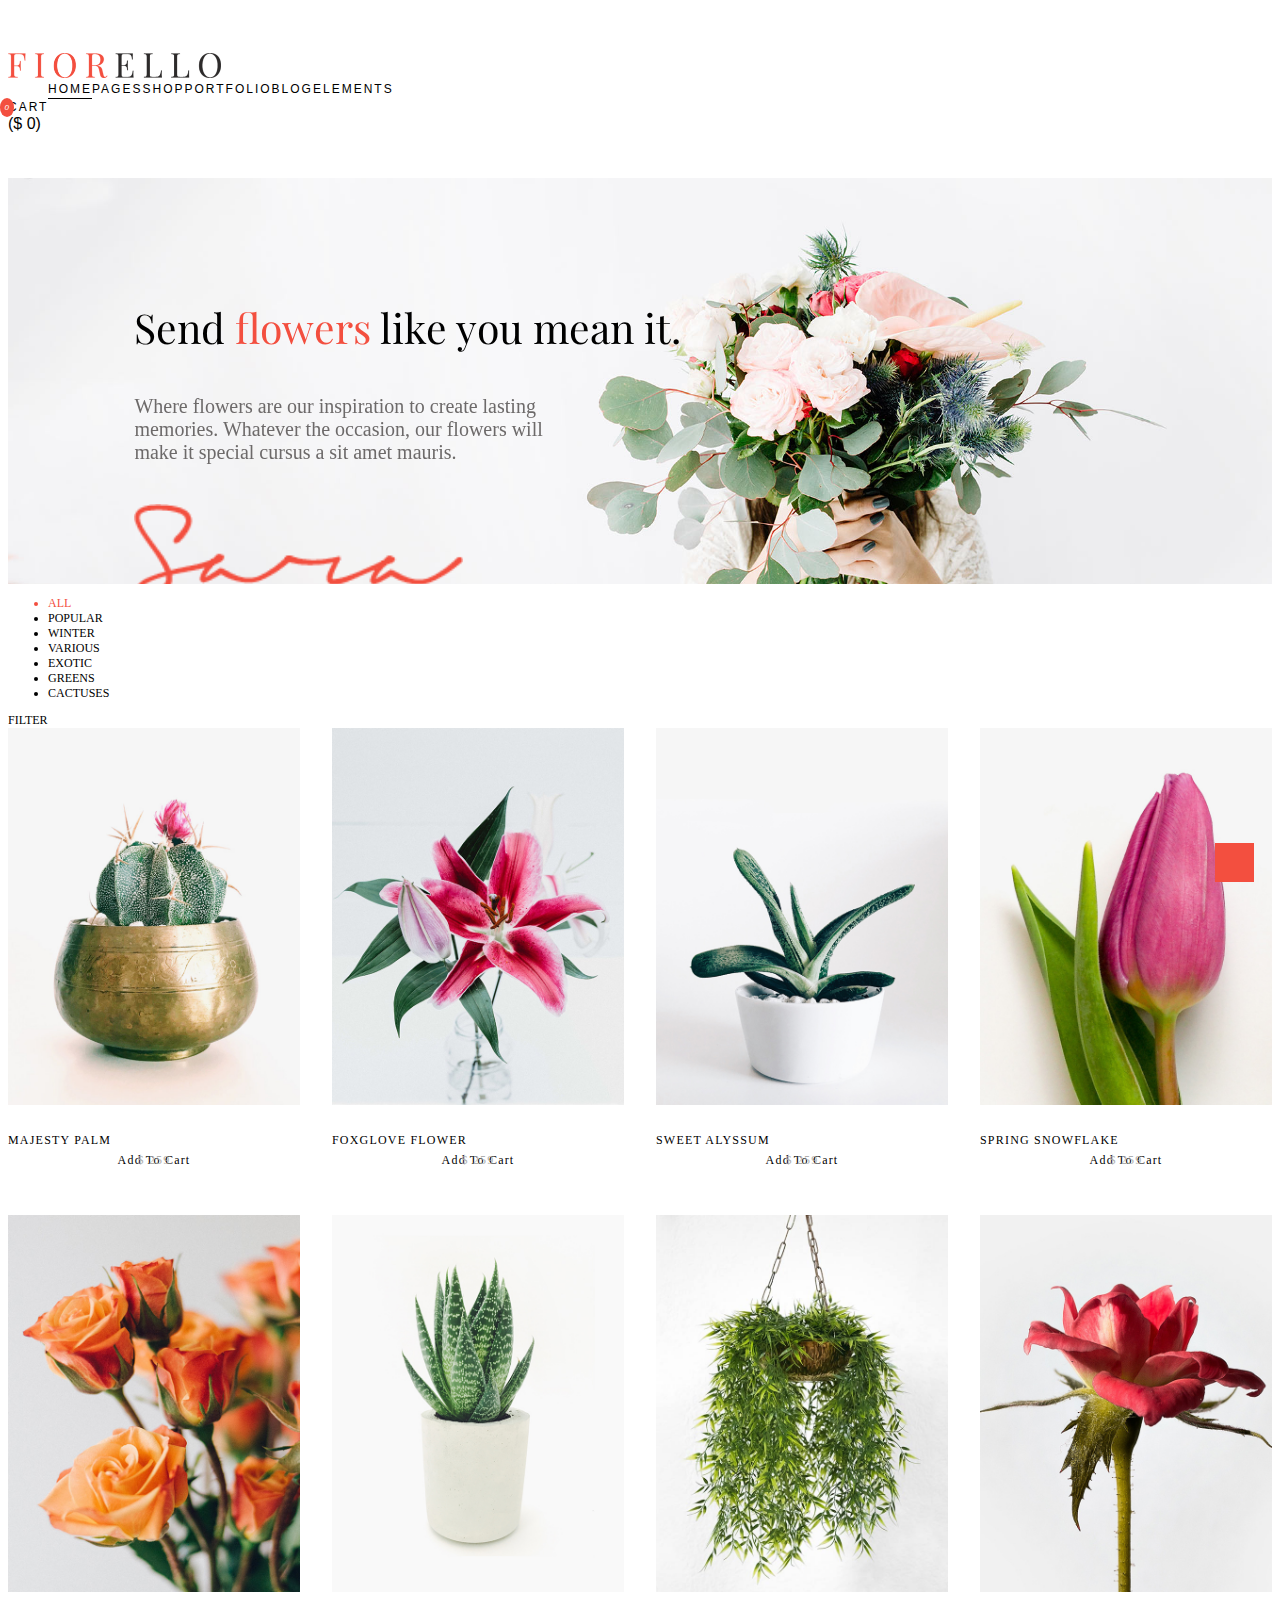
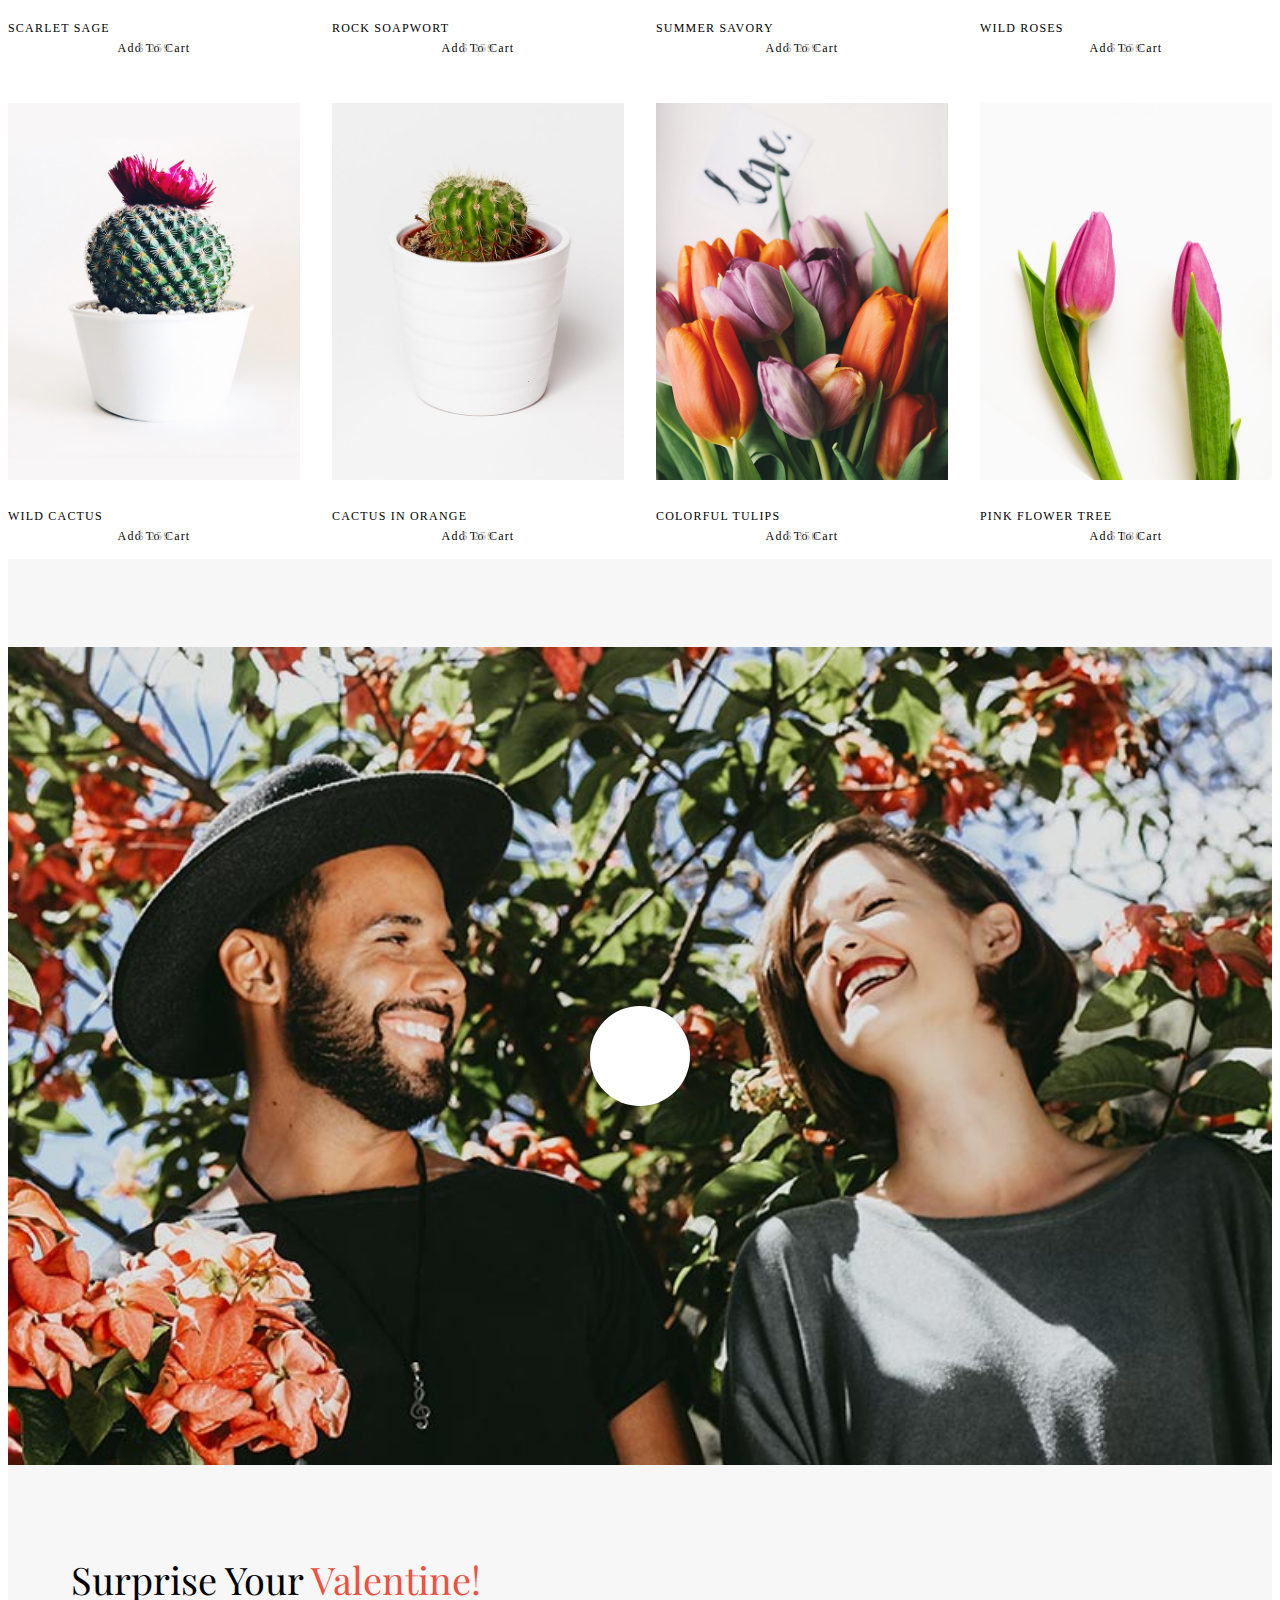
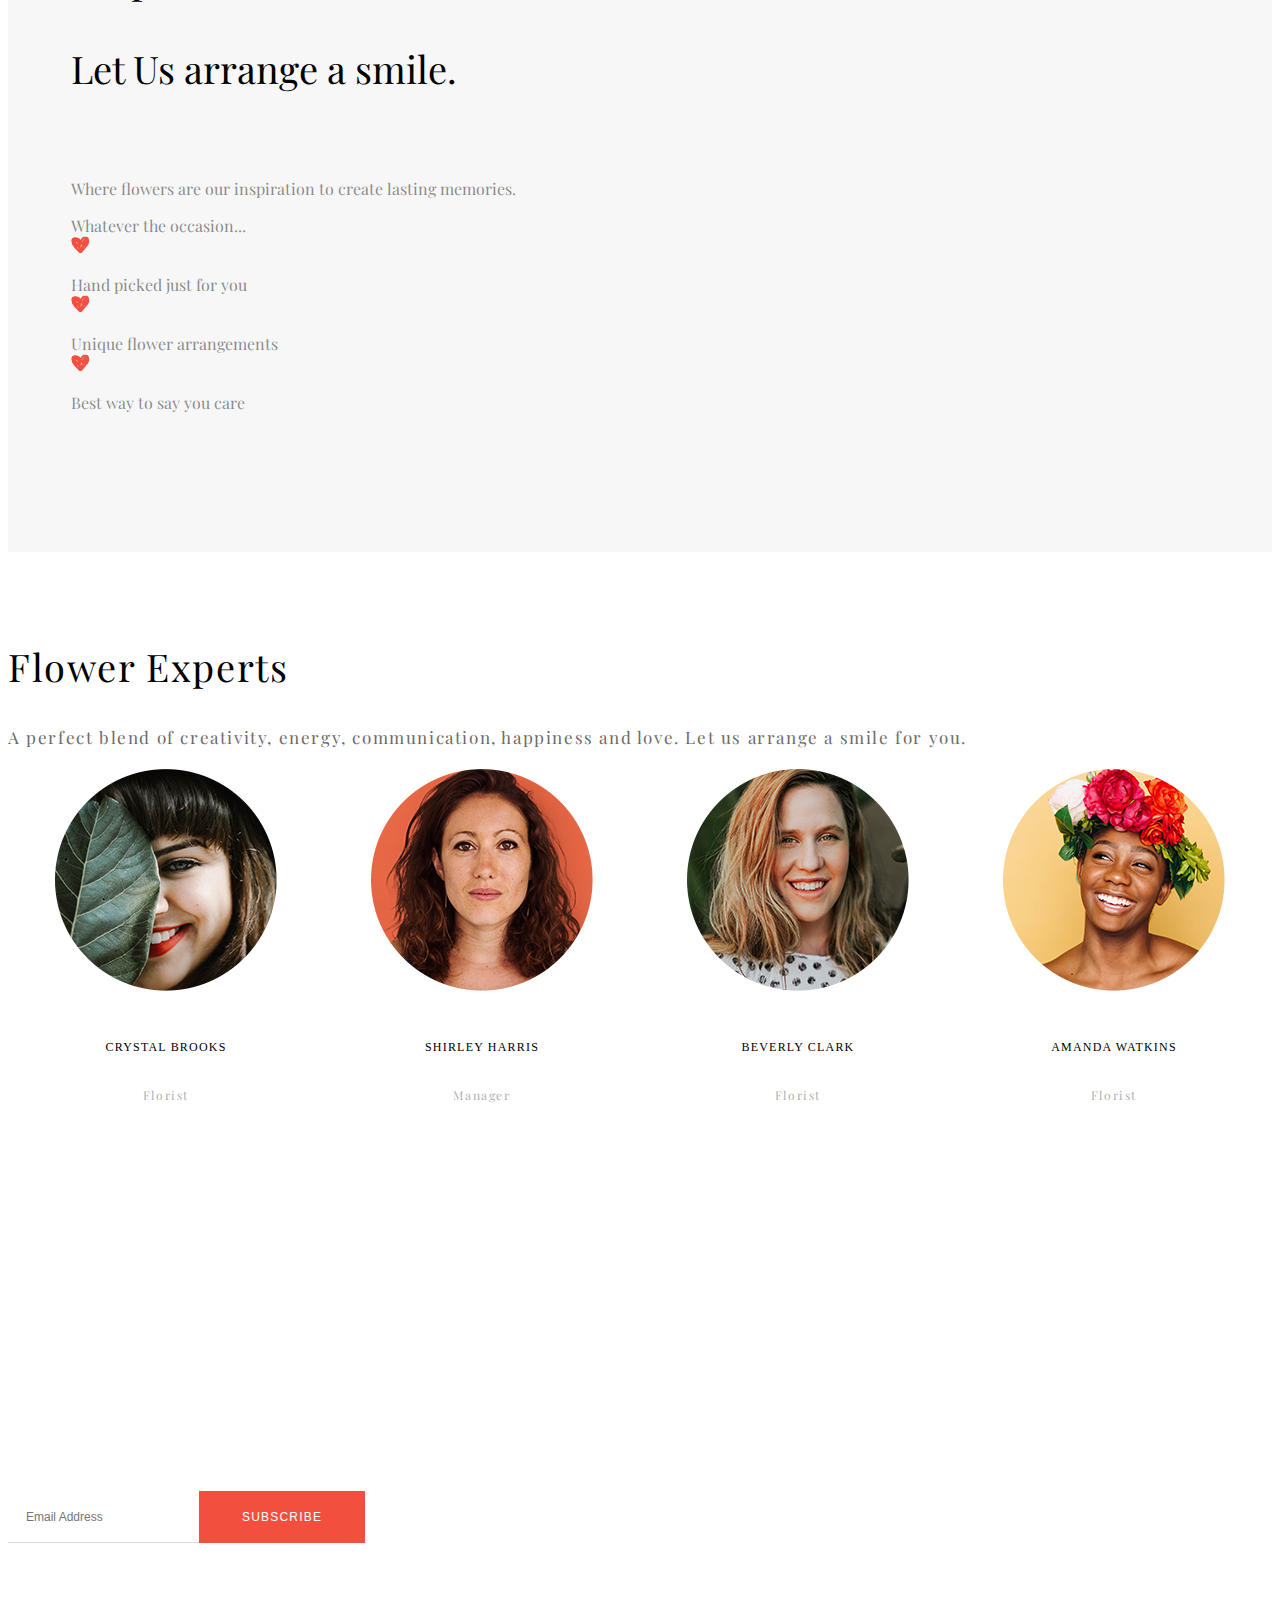
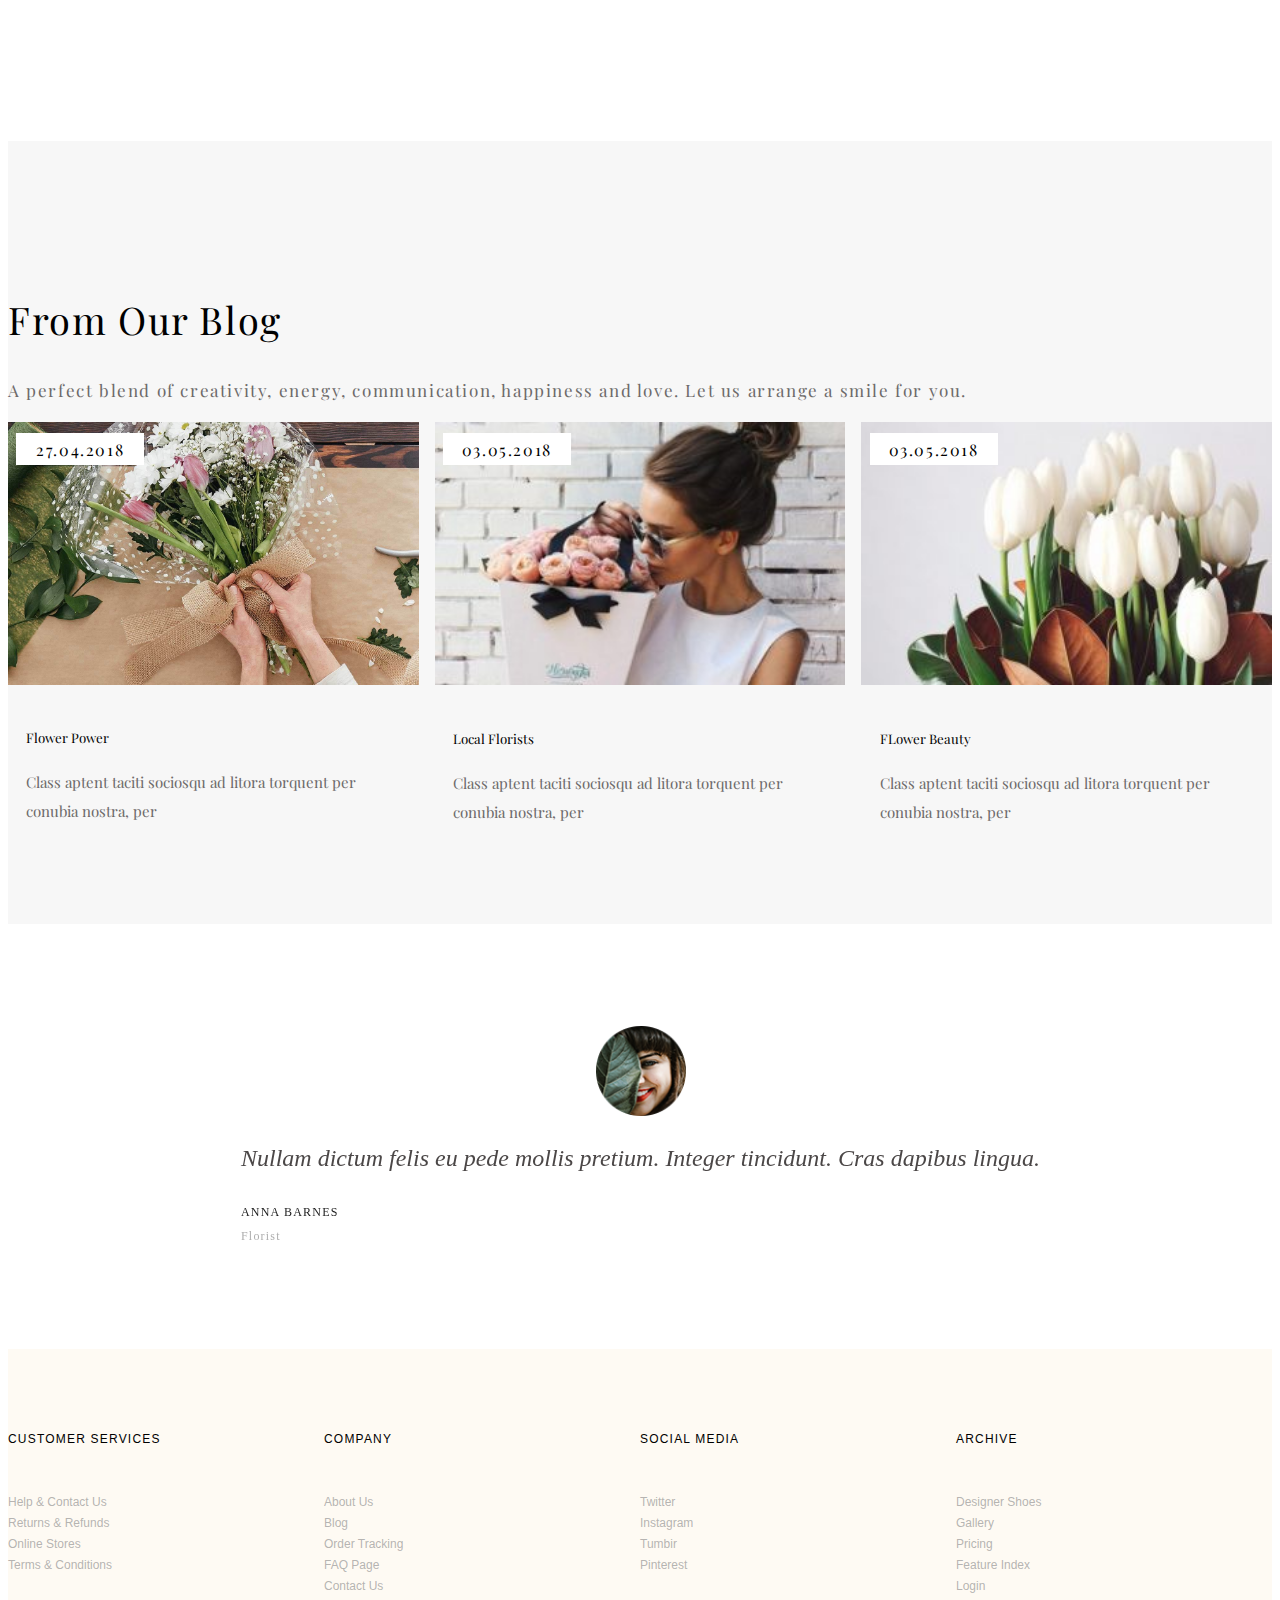
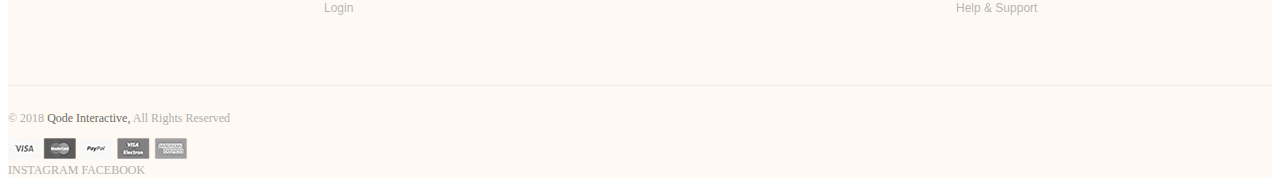
<file: index.html>
<!DOCTYPE html>
<html lang="en">
  <head>
    <meta charset="UTF-8" />
    <meta http-equiv="X-UA-Compatible" content="IE=edge" />
    <meta name="viewport" content="width=device-width, initial-scale=1.0" />
    <title>Main Page</title>

    <link
      rel="stylesheet"
      href="https://cdnjs.cloudflare.com/ajax/libs/animate.css/4.1.1/animate.min.css"
    />
    <link rel="preconnect" href="https://fonts.googleapis.com" />
    <link rel="preconnect" href="https://fonts.gstatic.com" crossorigin />
    <link
      href="https://fonts.googleapis.com/css2?family=Libre+Baskerville:ital,wght@0,400;0,700;1,400&family=Playfair+Display:wght@400;500&display=swap"
      rel="stylesheet"
    />
    <link
      rel="stylesheet"
      href="https://cdnjs.cloudflare.com/ajax/libs/font-awesome/6.0.0-beta3/css/all.min.css"
      integrity="sha512-Fo3rlrZj/k7ujTnHg4CGR2D7kSs0v4LLanw2qksYuRlEzO+tcaEPQogQ0KaoGN26/zrn20ImR1DfuLWnOo7aBA=="
      crossorigin="anonymous"
      referrerpolicy="no-referrer"
    />
    <link
      href="https://cdn.jsdelivr.net/npm/bootstrap@5.1.3/dist/css/bootstrap.min.css"
      rel="stylesheet"
      integrity="sha384-1BmE4kWBq78iYhFldvKuhfTAU6auU8tT94WrHftjDbrCEXSU1oBoqyl2QvZ6jIW3"
      crossorigin="anonymous"
    />
    <link rel="stylesheet" href="assets/css/stle.css" />
    <link rel="stylesheet" href="assets/css/owl.carousel.min.css" />
    <link rel="stylesheet" href="assets/css/owl.theme.default.min.css" />
  </head>
  <body>
    <div class="toTheTop">
      <a href="#" class="animate__animated">
        <i class="fas fa-chevron-up animate__animated"></i>
      </a>
    </div>

    <nav class="">
      <div class="container">
        <div class="row align-items-center">
          <div class="col-10 col-md-10 p-0 col-lg-4 logo">
            <img src="images/logo.png" alt="" />
          </div>
          <div class="col-1 col-md-2 p-0 col-lg-6">
            <ul class="nav-menu list-unstyled justify-content-around">
              <li class="dontline">
                <a href="" class="home border-bottom-dark">HOME</a>
                <div class="navbar-dropdown list-unstyled">
                  <ul>
                    <li class="dontline">
                      <a style="border-bottom: 1px solid black" href=""
                        >Main Home</a
                      >
                    </li>
                    <li><a href="">Grid Home</a></li>
                    <li><a href="">Flower Shop</a></li>
                    <li><a href="">Animated Slider</a></li>
                    <li><a href="">Metro Showcase</a></li>
                    <li><a href="">Carousel Showcase</a></li>
                    <li><a href="">Landing</a></li>
                  </ul>
                </div>
              </li>
              <li class="overall-li">
                <a href="">PAGES</a>
                <div class="navbar-dropdown list-unstyled">
                  <ul>
                    <li><a href="">About Us</a></li>
                    <li><a href="">FAQ Page</a></li>
                    <li><a href="">Contact Us</a></li>
                  </ul>
                </div>
              </li>
              <li class="shop dontline">
                <a href="">SHOP</a>
                <div class="underl"></div>
                <div class="navbar-dropdown shop-navbar-dropdown list-unstyled">
                  <div class="d-flex justify-content-center">
                    <div>
                      <h5>Product Types</h5>
                      <ul>
                        <li><a href="product.html">Standart Product</a></li>
                        <li><a href="">Grouped Product</a></li>
                        <li><a href="">Variable Product</a></li>
                        <li><a href="">Virtual Product</a></li>
                        <li><a href="">External Product</a></li>
                        <li><a href="">Downloadable Product</a></li>
                        <li><a href="">On Sale Product</a></li>
                        <li><a href="">Out of Sale Product</a></li>
                        <li><a href="">New Product</a></li>
                      </ul>
                    </div>
                  </div>
                  <div class="d-flex justify-content-center">
                    <div>
                      <h5>Shop Pages</h5>
                      <ul>
                        <li><a href="">My Account</a></li>
                        <li><a href="">Cart</a></li>
                        <li><a href="">Checkout</a></li>
                        <li><a href="">Orders</a></li>
                        <li><a href="">Downloads</a></li>
                      </ul>
                    </div>
                  </div>
                  <div class="d-flex justify-content-center">
                    <div>
                      <h5>Shop Types</h5>
                      <ul>
                        <li><a href="">Product List</a></li>
                        <li><a href="">Without Sidebar</a></li>
                        <li><a href="">With Category Filter</a></li>
                        <li><a href="">With Ordering Filter</a></li>
                        <li><a href="">Shop Carousel</a></li>
                        <li><a href="">Product Categories</a></li>
                        <li><a href="">Single Category</a></li>
                      </ul>
                    </div>
                  </div>
                  <div class="d-flex justify-content-center">
                    <div>
                      <h5>Shop Layouts</h5>
                      <ul>
                        <li><a href="">Two Columns Grid</a></li>
                        <li><a href="">Three Columns Grid</a></li>
                        <li><a href="">Four Columns Grid</a></li>
                        <li><a href="">Four Columns Wide</a></li>
                        <li><a href="">Five Columns Wide</a></li>
                        <li><a href="">Six Columns Wide</a></li>
                      </ul>
                    </div>
                  </div>
                </div>
              </li>
              <li class="item-withIcon">
                <a href="">PORTFOLIO</a>
                <div class="navbar-dropdown list-unstyled">
                  <ul>
                    <li><a href="">Standard</a></li>
                    <li><a href="">Gallery</a></li>
                    <li><a href="">Masonry</a></li>
                    <li class="dontline">
                      <a class="element-withIcon" href="">Portfolio Layouts</a>
                      <i class="fas fa-chevron-right ms-5"></i>
                    </li>
                    <li class="dontline">
                      <a class="element-withIcon" href="">Portfolio Single</a>
                      <i class="fas fa-chevron-right ms-5"></i>
                    </li>
                  </ul>
                </div>
              </li>
              <li class="item-withIcon">
                <a href="">BLOG</a>
                <div class="navbar-dropdown list-unstyled">
                  <ul>
                    <li><a href="">Masonry</a></li>
                    <li><a href="">Standart</a></li>
                    <li class="dontline">
                      <a class="element-withIcon" href="">Post Types</a>
                      <i class="fas fa-chevron-right ms-5"></i>
                    </li>
                  </ul>
                </div>
              </li>
              <li class="item-withIcon">
                <a href="">ELEMENTS</a>
                <div
                  class="
                    navbar-dropdown
                    list-unstyled
                    d-flex
                    justify-content-end
                    elements-drop-down
                  "
                >
                  <ul>
                    <li class="dontline">
                      <i class="fas fa-chevron-left me-5"></i>
                      <a class="element-withIcon" href="">Masonry</a>
                    </li>
                    <li class="dontline">
                      <i class="fas fa-chevron-left me-5"></i>
                      <a class="element-withIcon" href="">Standart</a>
                    </li>
                    <li class="dontline">
                      <i class="fas fa-chevron-left me-5"> </i
                      ><a class="element-withIcon" href="">Post Types</a>
                    </li>
                  </ul>
                </div>
              </li>
            </ul>

            <i class="fas fa-bars"></i>

            <div class="side-menu col-md-4">
              <ul class="row list-unstyled">
                <li class="side-menu-item">
                  <div class="clickable">
                    <a>HOME</a><i class="fas fa-angle-right"></i>
                  </div>
                  <ul class="list-unstyled">
                    <li class="dontline">
                      <a href="">Main Home</a>
                    </li>
                    <li><a href="">Grid Home</a></li>
                    <li><a href="">Flower Shop</a></li>
                    <li><a href="">Animated Slider</a></li>
                    <li><a href="">Metro Showcase</a></li>
                    <li><a href="">Carousel Showcase</a></li>
                    <li><a href="">Landing</a></li>
                  </ul>
                </li>
                <li class="side-menu-item">
                  <div class="clickable">
                    <a class="list-unstyled">PAGES</a
                    ><i class="fas fa-angle-right"></i>
                  </div>
                  <ul>
                    <li><a href="">About Us</a></li>
                    <li><a href="">FAQ Page</a></li>
                    <li><a href="">Contact Us</a></li>
                  </ul>
                </li>
                <li class="side-menu-item">
                  <div class="clickable">
                    <a class="">SHOP</a><i class="fas fa-angle-right"></i>
                  </div>
                  <ul>
                    <li>
                      <div class="shopSideDropdown">
                        Product Type <i class="fas fa-angle-right"></i>
                        <ul>
                          <li><a href="product.html">Standart Products</a></li>
                          <li><a href="">FAQ Page</a></li>
                          <li><a href="">Contact Us</a></li>
                        </ul>
                      </div>
                    </li>
                    <li>
                      <div class="shopSideDropdown">
                        FAQ Page <i class="fas fa-angle-right"></i>
                        <ul>
                          <li><a href="">About Us</a></li>
                          <li><a href="">FAQ Page</a></li>
                          <li><a href="">Contact Us</a></li>
                        </ul>
                      </div>
                    </li>
                    <li>
                      <div class="shopSideDropdown">
                        Contact Us <i class="fas fa-angle-right"></i>
                        <ul>
                          <li><a href="">About Us</a></li>
                          <li><a href="">FAQ Page</a></li>
                          <li><a href="">Contact Us</a></li>
                        </ul>
                      </div>
                    </li>
                  </ul>
                </li>
                <li class="side-menu-item">
                  <a class="">PORTFOLIO</a><i class="fas fa-angle-right"></i>
                </li>
                <li class="side-menu-item">
                  <a class="">BLOG</a><i class="fas fa-angle-right"></i>
                </li>
                <li class="side-menu-item">
                  <a class="">ELEMENTS</a><i class="fas fa-angle-right"></i>
                </li>
              </ul>
              <i class="fas fa-times"></i>
            </div>
          </div>
          <div class="col-lg-2">
            <div
              class="additional-nav align-items-center justify-content-around"
            >
              <i class="fas fa-search me-2"></i>
              <div
                class="
                  shop
                  hoverBlock
                  d-flex
                  justify-content-around
                  align-items-center
                "
              >
                <i class="fas shopItem fa-shopping-bag me-3">
                  <p class="countProduct">0</p>
                </i>
                <div class="cart hoverBlock shopItem d-flex align-items-center">
                  <span id="cart" class="me-1">CART</span>
                  <div class="price">($ <span class="totalPrice">0</span>)</div>
                </div>
                <div class="flower-container navbar-dropdown">
                  <div class="flower-body">
                    <div id="flower-list"></div>
                    <div
                      class="
                        totalPriceDiv
                        d-flex
                        align-items-center
                        justify-content-between
                      "
                    >
                      <span>TOTAL:</span>
                      <div class="priceWithCurrency">
                        <span>$</span>
                        <span class="totalPriceList">0</span>
                      </div>
                    </div>
                  </div>
                </div>
              </div>
            </div>
          </div>
        </div>
      </div>
    </nav>

    <div class="nav">
      <div class="container">
        <div class="row align-items-center">
          <div class="col-10 col-md-10 p-0 col-lg-5 logo">
            <img src="images/logo.png" alt="" />
          </div>
          <div class="col-1 col-md-2 p-0 col-lg-7">
            <ul class="nav-menu list-unstyled justify-content-around">
              <li class="dontline">
                <a href="" class="home border-bottom-dark">HOME</a>
                <div class="navbar-dropdown list-unstyled">
                  <ul>
                    <li class="dontline">
                      <a style="border-bottom: 1px solid black" href=""
                        >Main Home</a
                      >
                    </li>
                    <li><a href="">Grid Home</a></li>
                    <li><a href="">Flower Shop</a></li>
                    <li><a href="">Animated Slider</a></li>
                    <li><a href="">Metro Showcase</a></li>
                    <li><a href="">Carousel Showcase</a></li>
                    <li><a href="">Landing</a></li>
                  </ul>
                </div>
              </li>
              <li class="overall-li">
                <a href="">PAGES</a>
                <div class="navbar-dropdown list-unstyled">
                  <ul>
                    <li><a href="">About Us</a></li>
                    <li><a href="">FAQ Page</a></li>
                    <li><a href="">Contact Us</a></li>
                  </ul>
                </div>
              </li>
              <li class="shop dontline">
                <a href="">SHOP</a>
                <div class="underl"></div>
                <div class="navbar-dropdown shop-navbar-dropdown list-unstyled">
                  <div class="d-flex justify-content-center">
                    <div>
                      <h5>Product Types</h5>
                      <ul>
                        <li><a href="product.html">Standart Product</a></li>
                        <li><a href="">Grouped Product</a></li>
                        <li><a href="">Variable Product</a></li>
                        <li><a href="">Virtual Product</a></li>
                        <li><a href="">External Product</a></li>
                        <li><a href="">Downloadable Product</a></li>
                        <li><a href="">On Sale Product</a></li>
                        <li><a href="">Out of Sale Product</a></li>
                        <li><a href="">New Product</a></li>
                      </ul>
                    </div>
                  </div>
                  <div class="d-flex justify-content-center">
                    <div>
                      <h5>Shop Pages</h5>
                      <ul>
                        <li><a href="">My Account</a></li>
                        <li><a href="">Cart</a></li>
                        <li><a href="">Checkout</a></li>
                        <li><a href="">Orders</a></li>
                        <li><a href="">Downloads</a></li>
                      </ul>
                    </div>
                  </div>
                  <div class="d-flex justify-content-center">
                    <div>
                      <h5>Shop Types</h5>
                      <ul>
                        <li><a href="">Product List</a></li>
                        <li><a href="">Without Sidebar</a></li>
                        <li><a href="">With Category Filter</a></li>
                        <li><a href="">With Ordering Filter</a></li>
                        <li><a href="">Shop Carousel</a></li>
                        <li><a href="">Product Categories</a></li>
                        <li><a href="">Single Category</a></li>
                      </ul>
                    </div>
                  </div>
                  <div class="d-flex justify-content-center">
                    <div>
                      <h5>Shop Layouts</h5>
                      <ul>
                        <li><a href="">Two Columns Grid</a></li>
                        <li><a href="">Three Columns Grid</a></li>
                        <li><a href="">Four Columns Grid</a></li>
                        <li><a href="">Four Columns Wide</a></li>
                        <li><a href="">Five Columns Wide</a></li>
                        <li><a href="">Six Columns Wide</a></li>
                      </ul>
                    </div>
                  </div>
                </div>
              </li>
              <li class="item-withIcon">
                <a href="">PORTFOLIO</a>
                <div class="navbar-dropdown list-unstyled">
                  <ul>
                    <li><a href="">Standard</a></li>
                    <li><a href="">Gallery</a></li>
                    <li><a href="">Masonry</a></li>
                    <li class="dontline">
                      <a class="element-withIcon" href="">Portfolio Layouts</a>
                      <i class="fas fa-chevron-right ms-5"></i>
                    </li>
                    <li class="dontline">
                      <a class="element-withIcon" href="">Portfolio Single</a>
                      <i class="fas fa-chevron-right ms-5"></i>
                    </li>
                  </ul>
                </div>
              </li>
              <li class="item-withIcon">
                <a href="">BLOG</a>
                <div class="navbar-dropdown list-unstyled">
                  <ul>
                    <li><a href="">Masonry</a></li>
                    <li><a href="">Standart</a></li>
                    <li class="dontline">
                      <a class="element-withIcon" href="">Post Types</a>
                      <i class="fas fa-chevron-right ms-5"></i>
                    </li>
                  </ul>
                </div>
              </li>
              <li class="item-withIcon">
                <a href="">ELEMENTS</a>
                <div
                  class="
                    navbar-dropdown
                    list-unstyled
                    d-flex
                    justify-content-end
                    elements-drop-down
                  "
                >
                  <ul>
                    <li class="dontline">
                      <i class="fas fa-chevron-left me-5"></i>
                      <a class="element-withIcon" href="">Masonry</a>
                    </li>
                    <li class="dontline">
                      <i class="fas fa-chevron-left me-5"></i>
                      <a class="element-withIcon" href="">Standart</a>
                    </li>
                    <li class="dontline">
                      <i class="fas fa-chevron-left me-5"> </i
                      ><a class="element-withIcon" href="">Post Types</a>
                    </li>
                  </ul>
                </div>
              </li>
            </ul>

            <i class="fas fa-bars"></i>

            <div class="side-menu col-md-4">
              <ul class="row list-unstyled">
                <li class="side-menu-item">
                  <a class="side-menu-item" href="">HOME</a
                  ><i class="fas fa-angle-right"></i>
                </li>
                <li class="side-menu-item">
                  <a class="side-menu-item" href="">PAGES</a
                  ><i class="fas fa-angle-right"></i>
                </li>
                <li class="side-menu-item">
                  <a class="side-menu-item" href="">SHOP</a
                  ><i class="fas fa-angle-right"></i>
                </li>
                <li class="side-menu-item">
                  <a class="side-menu-item" href="">PORTFOLIO</a
                  ><i class="fas fa-angle-right"></i>
                </li>
                <li class="side-menu-item">
                  <a class="side-menu-item" href="">BLOG</a
                  ><i class="fas fa-angle-right"></i>
                </li>
                <li class="side-menu-item">
                  <a class="side-menu-item" href="">ELEMENTS</a
                  ><i class="fas fa-angle-right"></i>
                </li>
              </ul>
              <i class="fas fa-times"></i>
            </div>
          </div>
        </div>
      </div>
    </div>

    <header>
      <div class="row header-slider owl-carousel m-0" style="z-index: 0">
        <div class="img img1">
          <img src="images/headerImg1.jpeg" alt="" />
          <div class="header-text col-5 col-lg-3">
            <p class="header-1">Send <span>flowers</span> like you mean it.</p>
            <p class="header-2">
              Where flowers are our inspiration to create lasting memories.
              Whatever the occasion, our flowers will make it special cursus a
              sit amet mauris.
            </p>
            <img src="images/IndexHeaderWrite.png" alt="" />
          </div>
        </div>
        <div class="img img2">
          <img src="images/headerImg2.jpeg" alt="" />
          <div class="header-text col-5 col-lg-3">
            <p class="header-1">Send <span>flowers</span> like you mean it.</p>
            <p class="header-2">
              Where flowers are our inspiration to create lasting memories.
              Whatever the occasion, our flowers will make it special cursus a
              sit amet mauris.
            </p>
            <img src="images/IndexHeaderWrite.png" alt="" />
          </div>
        </div>
        <div class="img img3">
          <img src="images/headerImg3.jpeg" alt="" />
          <div class="header-text col-5 col-lg-3">
            <p class="header-1">Send <span>flowers</span> like you mean it.</p>
            <p class="header-2">
              Where flowers are our inspiration to create lasting memories.
              Whatever the occasion, our flowers will make it special cursus a
              sit amet mauris.
            </p>
            <img src="images/IndexHeaderWrite.png" alt="" />
          </div>
        </div>
      </div>
    </header>

    <!-- Header End -->

    <main>
      <section id="flower" class="mt-5">
        <div class="container">
          <div class="row">
            <div class="col-12">
              <div class="row product-type align-items-center">
                <ul
                  class="d-flex list-unstyled col-lg-6 justify-content-between"
                >
                  <li onclick="sortClick(this)" style="color:#f34f3f">ALL</li>
                  <li onclick="sortClick(this, 'popular')">POPULAR</li>
                  <li onclick="sortClick(this, 'winter')">WINTER</li>
                  <li onclick="sortClick(this, 'various')">VARIOUS</li>
                  <li onclick="sortClick(this, 'exotic')">EXOTIC</li>
                  <li onclick="sortClick(this, 'greens')">GREENS</li>
                  <li onclick="sortClick(this, 'cactuses')">CACTUSES</li>
                </ul>
                <div class="col-6 categories">
                  <div class="d-flex align-items-center">
                    <p>CATEGORIES</p>
                    <i class="fas fa-sort-down mx-3 mb-2"></i>
                  </div>
                </div>
                <div
                  class="
                    filter
                    col-6
                    d-flex
                    justify-content-end
                    align-items-center
                  "
                >
                  <p>FILTER</p>
                  <i class="fas fa-sort-down mx-3 mb-2"></i>
                </div>
              </div>
            </div>
            <div class="col-12 mt-2 categories-dropdown">
              <ul class="list-unstyled">
                <li onclick="sortClick(this)" style="color:#f34f3f">ALL</li>
                <li onclick="sortClick(this, 'popular')">POPULAR</li>
                <li onclick="sortClick(this, 'winter')">WINTER</li>
                <li onclick="sortClick(this, 'various')">VARIOUS</li>
                <li onclick="sortClick(this, 'exotic')">EXOTIC</li>
                <li onclick="sortClick(this, 'greens')">GREENS</li>
                <li onclick="sortClick(this, 'cactuses')">CACTUSES</li>
              </ul>
            </div>

            <div class="flowers col-lg-12 mt-4">
              <div class="flowers-item popular">
                <div class="img">
                  <img src="images/MajestyPalm.jpeg" alt="" />
                </div>
                <div class="flower-body text-center">
                  <p class="flower-name">MAJESTY PALM</p>
                  <div class="flowers-title">
                    <div class="addToCart" data-id="1" style="display: inline-block;"
                      >Add To Cart</div
                    >
                    <div class="price-container " style="display: inline-block;">
                      $
                      <span class="price">259</span>
                    </div>
                  </div>
                </div>
              </div>
              <div class="flowers-item popular">
                <div class="img">
                  <img src="images/FoxGlove Flower.jpeg" alt="" />
                </div>
                <div class="flower-body text-center">
                  <p class="flower-name">FOXGLOVE FLOWER</p>
                  <div class="flowers-title">
                    <div class="addToCart animate__animated" data-id="2"
                      >Add To Cart</div
                    >
                    <div class="price-container animate__animated">
                      $
                      <span class="price">259</span>
                    </div>
                  </div>
                </div>
              </div>
              <div class="flowers-item popular">
                <div class="img">
                  <img src="images/Sweet Alyssum.jpeg" alt="" />
                </div>
                <div class="flower-body text-center">
                  <p class="flower-name">SWEET ALYSSUM</p>
                  <div class="flowers-title">
                    <div class="addToCart animate__animated" data-id="3"
                      >Add To Cart</div
                    >
                    <div class="price-container animate__animated">
                      $
                      <span class="price">259</span>
                    </div>
                  </div>
                </div>
              </div>
              <div class="flowers-item winter">
                <div class="img">
                  <img src="images/Spring Snowflake.jpeg" alt="" />
                </div>
                <div class="flower-body text-center">
                  <p class="flower-name">SPRING SNOWFLAKE</p>
                  <div class="flowers-title">
                    <div class="addToCart animate__animated" data-id="4"
                      >Add To Cart</div
                    >
                    <div class="price-container animate__animated">
                      $
                      <span class="price">259</span>
                    </div>
                  </div>
                </div>
              </div>
              <div class="flowers-item winter">
                <div class="img">
                  <img src="images/Scarlet Sage.jpeg" alt="" />
                </div>
                <div class="flower-body text-center">
                  <p class="flower-name">SCARLET SAGE</p>
                  <div class="flowers-title">
                    <div class="addToCart animate__animated" data-id="5"
                      >Add To Cart</div
                    >
                    <div class="price-container animate__animated">
                      $
                      <span class="price">259</span>
                    </div>
                  </div>
                </div>
              </div>
              <div class="flowers-item various">
                <div class="img">
                  <img src="images/Rock Soapwort.jpeg" alt="" />
                </div>
                <div class="flower-body text-center">
                  <p class="flower-name">ROCK SOAPWORT</p>
                  <div class="flowers-title">
                    <div class="addToCart animate__animated" data-id="6"
                      >Add To Cart</div
                    >
                    <div class="price-container animate__animated">
                      $
                      <span class="price">259</span>
                    </div>
                  </div>
                </div>
              </div>
              <div class="flowers-item various">
                <div class="img">
                  <img src="images/Summer Savory.jpeg" alt="" />
                </div>
                <div class="flower-body text-center">
                  <p class="flower-name">SUMMER SAVORY</p>
                  <div class="flowers-title">
                    <div class="addToCart animate__animated" data-id="7"
                      >Add To Cart</div
                    >
                    <div class="price-container animate__animated">
                      $
                      <span class="price">259</span>
                    </div>
                  </div>
                </div>
              </div>
              <div class="flowers-item exotic">
                <div class="img">
                  <img src="images/Wild Roses.jpeg" alt="" />
                </div>
                <div class="flower-body text-center">
                  <p class="flower-name">WILD ROSES</p>
                  <div class="flowers-title">
                    <div class="addToCart animate__animated" data-id="8"
                      >Add To Cart</div
                    >
                    <div class="price-container animate__animated">
                      $
                      <span class="price">259</span>
                    </div>
                  </div>
                </div>
              </div>
              <div class="flowers-item exotic">
                <div class="img">
                  <img src="images/WildCactus.jpeg" alt="" />
                </div>
                <div class="flower-body text-center">
                  <p class="flower-name">WILD CACTUS</p>
                  <div class="flowers-title">
                    <div class="addToCart animate__animated" data-id="9"
                      >Add To Cart</div
                    >
                    <div class="price-container animate__animated">
                      $
                      <span class="price">259</span>
                    </div>
                  </div>
                </div>
              </div>
              <div class="flowers-item greens">
                <div class="img">
                  <img src="images/cactusOrange.jpeg" alt="" />
                </div>
                <div class="flower-body text-center">
                  <p class="flower-name">CACTUS IN ORANGE</p>
                  <div class="flowers-title">
                    <div class="addToCart animate__animated" data-id="10"
                      >Add To Cart</div
                    >
                    <div class="price-container animate__animated">
                      $
                      <span class="price">259</span>
                    </div>
                  </div>
                </div>
              </div>
              <div class="flowers-item greens">
                <div class="img">
                  <img src="images/colorfulTulips.jpeg" alt="" />
                </div>
                <div class="flower-body text-center">
                  <p class="flower-name">COLORFUL TULIPS</p>
                  <div class="flowers-title">
                    <div class="addToCart animate__animated" data-id="11"
                      >Add To Cart</div
                    >
                    <div class="price-container animate__animated">
                      $
                      <span class="price">350</span>
                    </div>
                  </div>
                </div>
              </div>
              <div class="flowers-item cactuses">
                <div class="img">
                  <img src="images/pinkFLower.jpeg" alt="" />
                </div>
                <div class="flower-body text-center">
                  <p class="flower-name">PINK FLOWER TREE</p>
                  <div class="flowers-title">
                    <div class="addToCart animate__animated" data-id="12"
                      >Add To Cart</div
                    >
                    <div class="price-container animate__animated">
                      $
                      <span class="price">180</span>
                    </div>
                  </div>
                </div>
              </div>
            </div>
          </div>
        </div>
      </section>

      <section id="surprise" class="mt-5">
        <div class="container">
          <div class="row">
            <div class="col-lg-6 col-12 popUp">
              <img src="images/surpriceSectionImage.jpeg" alt="" />
              <i class="fas fa-play fa-2x"></i>
              <div class="circle"></div>
            </div>
            <div class="col-lg-6 col-12 surprise-content">
              <p class="header">Surprise Your <span>Valentine!</span></p>
              <p class="header">Let Us arrange a smile.</p>
              <p class="">
                Where flowers are our inspiration to create lasting memories.
              </p>
              <p style="padding-top: 0" class="">Whatever the occasion...</p>
              <div class="list-item-holder d-flex align-items-center pt-4">
                <img src="images/heart-icon.png" alt="" />
                <p class="mx-3">Hand picked just for you</p>
              </div>
              <div class="list-item-holder d-flex align-items-center pt-3">
                <img src="images/heart-icon.png" alt="" />
                <p class="mx-3">Unique flower arrangements</p>
              </div>
              <div class="list-item-holder d-flex align-items-center pt-3">
                <img src="images/heart-icon.png" alt="" />
                <p class="mx-3">Best way to say you care</p>
              </div>
            </div>
          </div>
        </div>
      </section>

      <section id="flower-experts" class="">
        <div class="container">
          <div class="row justify-content-center">
            <div class="col-12 text-center">
              <h2 style="font-size: 38px; font-weight: 400">Flower Experts</h2>
            </div>
            <div class="col-lg-7 text-center mt-2">
              <p>
                A perfect blend of creativity, energy, communication, happiness
                and love. Let us arrange a smile for you.
              </p>
            </div>
            <div class="members mt-5">
              <div class="member">
                <img src="images/member1.png" alt="" />
                <h6>CRYSTAL BROOKS</h6>
                <span class="">Florist</span>
              </div>
              <div class="member">
                <img src="images/member2.png" alt="" />
                <h6>SHIRLEY HARRIS</h6>
                <span class="">Manager</span>
              </div>
              <div class="member">
                <img src="images/member3.png" alt="" />
                <h6>BEVERLY CLARK</h6>
                <span class="">Florist</span>
              </div>
              <div class="member">
                <img src="images/member4.png" alt="" />
                <h6>AMANDA WATKINS</h6>
                <span class="">Florist</span>
              </div>
            </div>
          </div>
        </div>
      </section>

      <section id="subscribe">
        <div class="container">
          <div class="row">
            <div class="col-12 text-center pb-5">
              <h3 style="color: #ffffff">Join The Colorful Bunch!</h3>
            </div>
            <div id="form-subscribe" class="col-lg-6 col-12">
              <input
                type="email"
                name="email"
                class=""
                placeholder="Email Address"
              />
              <input type="submit" class="" name="" id="" value="SUBSCRIBE" />
            </div>
          </div>
        </div>
      </section>

      <section id="blog">
        <div class="container">
          <div class="row justify-content-center">
            <div class="col-12 text-center">
              <h2>From Our Blog</h2>
            </div>
            <div class="col-lg-7 text-center mt-2 mb-5">
              <p>
                A perfect blend of creativity, energy, communication, happiness
                and love. Let us arrange a smile for you.
              </p>
            </div>
            <div class="blogs">
              <div class="blog-element">
                <div class="img">
                  <img src="images/flowerPower.jpeg" alt="" />
                </div>
                <div class="blog-element__body text-center">
                  <h5 class="mt-2">
                    <a href="">Flower Power</a>
                  </h5>
                  <p itemprop="description" class="mkdf-post-excerpt">
                    Class aptent taciti sociosqu ad litora torquent per conubia
                    nostra, per
                  </p>
                </div>
              </div>
              <div class="blog-element">
                <div class="img img2">
                  <img src="images/localFlorists.jpeg" alt="" />
                </div>
                <div class="blog-element__body text-center">
                  <h5 class="mt-2">
                    <a href="">Local Florists</a>
                  </h5>
                  <p itemprop="description" class="mkdf-post-excerpt">
                    Class aptent taciti sociosqu ad litora torquent per conubia
                    nostra, per
                  </p>
                </div>
              </div>
              <div class="blog-element">
                <div class="img img3">
                  <img src="images/flowerBeauty.jpeg" alt="" />
                </div>
                <div class="blog-element__body text-center">
                  <h5 class="mt-2">
                    <a href="">FLower Beauty</a>
                  </h5>
                  <p itemprop="description" class="mkdf-post-excerpt">
                    Class aptent taciti sociosqu ad litora torquent per conubia
                    nostra, per
                  </p>
                </div>
              </div>
            </div>
          </div>
        </div>
      </section>

      <section id="slider">
        <div class="container">
          <div
            class="
              row
              justify-content-center
              main-slider
              owl-carousel owl-theme
            "
          >
            <div class="col-lg-6 col-sm-8 col-10 slider-item text-center">
              <div class="img my-3">
                <img src="images/sliderImg1.png" alt="" />
              </div>
              <div class="slider-body text-center">
                <p class="my-3">
                  Nullam dictum felis eu pede mollis pretium. Integer tincidunt.
                  Cras dapibus lingua.
                </p>
                <span>ANNA BARNES</span>
                <span style="color: #afafaf">Florist</span>
              </div>
            </div>
            <div class="col-lg-6 col-10 slider-item text-center">
              <div class="img my-3">
                <img src="images/sliderImg2.png" alt="" />
              </div>
              <div class="slider-bod text-center">
                <p class="my-3">
                  Nullam dictum felis eu pede mollis pretium. Integer tincidunt.
                  Cras dapibus lingua.
                </p>
                <span>ANNA BARNES</span>
                <span style="color: #afafaf">Florist</span>
              </div>
            </div>
          </div>
        </div>
      </section>
    </main>

    <!-- MAIN END -->

    <footer>
      <div class="container">
        <div class="row">
          <div class="col-12 footer-nav">
            <div>
              <h6>CUSTOMER SERVICES</h6>
              <ul>
                <li><a href="">Help & Contact Us</a></li>
                <li><a href="">Returns & Refunds</a></li>
                <li><a href="">Online Stores</a></li>
                <li><a href="">Terms & Conditions</a></li>
              </ul>
            </div>
            <div>
              <h6>COMPANY</h6>
              <ul>
                <li><a href="">About Us</a></li>
                <li><a href="">Blog</a></li>
                <li><a href="">Order Tracking</a></li>
                <li><a href="">FAQ Page</a></li>
                <li><a href="">Contact Us</a></li>
                <li><a href="">Login</a></li>
              </ul>
            </div>

            <div>
              <h6>SOCIAL MEDIA</h6>
              <ul>
                <li><a href="">Twitter</a></li>
                <li><a href="">Instagram</a></li>
                <li><a href="">Tumbir</a></li>
                <li><a href="">Pinterest</a></li>
              </ul>
            </div>

            <div>
              <h6>ARCHIVE</h6>
              <ul>
                <li><a href="">Designer Shoes</a></li>
                <li><a href="">Gallery</a></li>
                <li><a href="">Pricing</a></li>
                <li><a href="">Feature Index</a></li>
                <li><a href="">Login</a></li>
                <li><a href="">Help & Support</a></li>
              </ul>
            </div>
          </div>

          <div class="col-12 footer-mark">
            <div class="row">
              <div class="text-widget col-lg-4 col-12">
                <p>
                  © 2018 <a href="">Qode Interactive,</a> All Rights Reserved
                </p>
              </div>
              <div class="col-lg-4 d-flex col-12 justify-content-center">
                <img src="images/footer-bottom-1.png" alt="" />
              </div>
              <div class="col-lg-4 col-12 d-flex justify-content-end socialNet">
                <a style="color: #afafaf" class="mx-1" href="">INSTAGRAM</a>
                <a style="color: #afafaf" class="mx-1" href="">FACEBOOK</a>
              </div>
            </div>
          </div>
        </div>
      </div>
    </footer>

    <script
      src="https://cdnjs.cloudflare.com/ajax/libs/jquery/3.6.0/jquery.min.js"
      integrity="sha512-894YE6QWD5I59HgZOGReFYm4dnWc1Qt5NtvYSaNcOP+u1T9qYdvdihz0PPSiiqn/+/3e7Jo4EaG7TubfWGUrMQ=="
      crossorigin="anonymous"
      referrerpolicy="no-referrer"
    ></script>
    <script
      src="https://cdn.jsdelivr.net/npm/bootstrap@5.1.3/dist/js/bootstrap.bundle.min.js"
      integrity="sha384-ka7Sk0Gln4gmtz2MlQnikT1wXgYsOg+OMhuP+IlRH9sENBO0LRn5q+8nbTov4+1p"
      crossorigin="anonymous"
    ></script>
    <script src="assets/js/owl.carousel.min.js"></script>
    <script src="assets/js/index.js" defer></script>
  </body>
</html>
</file>
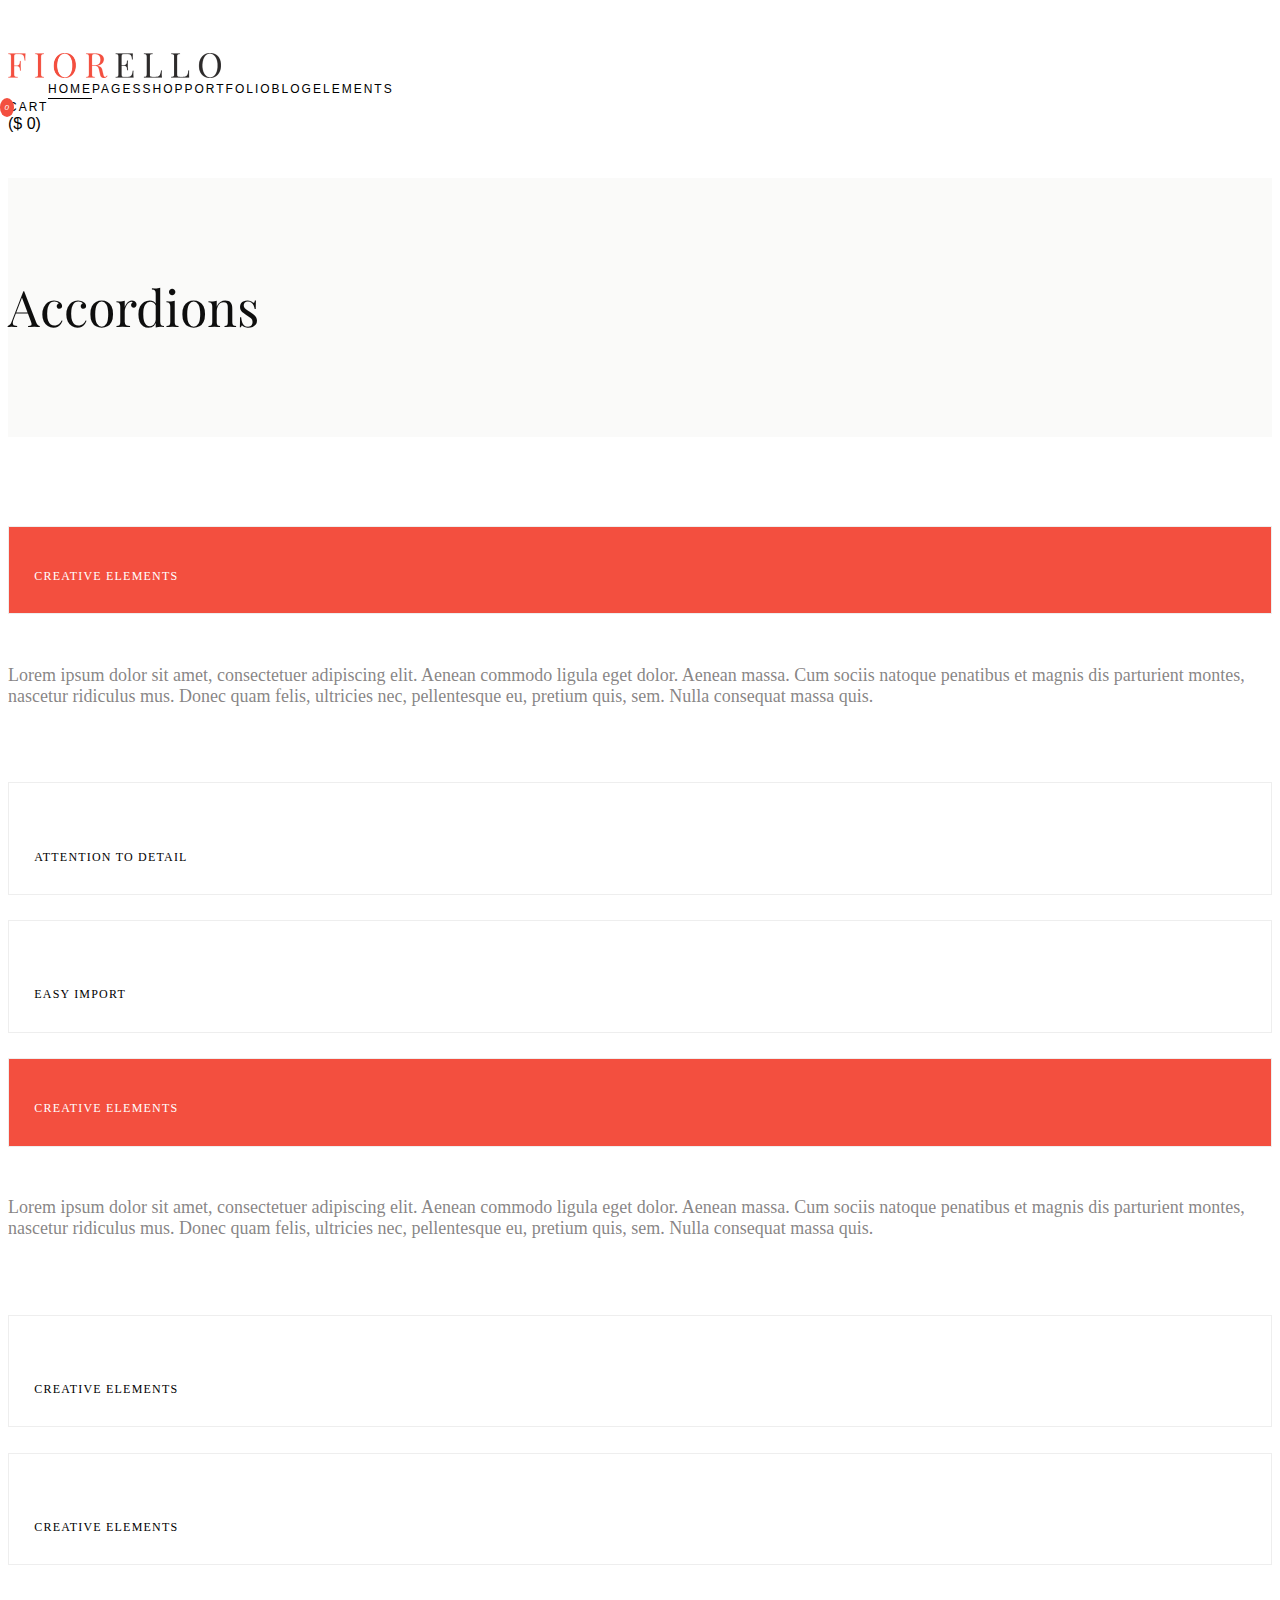
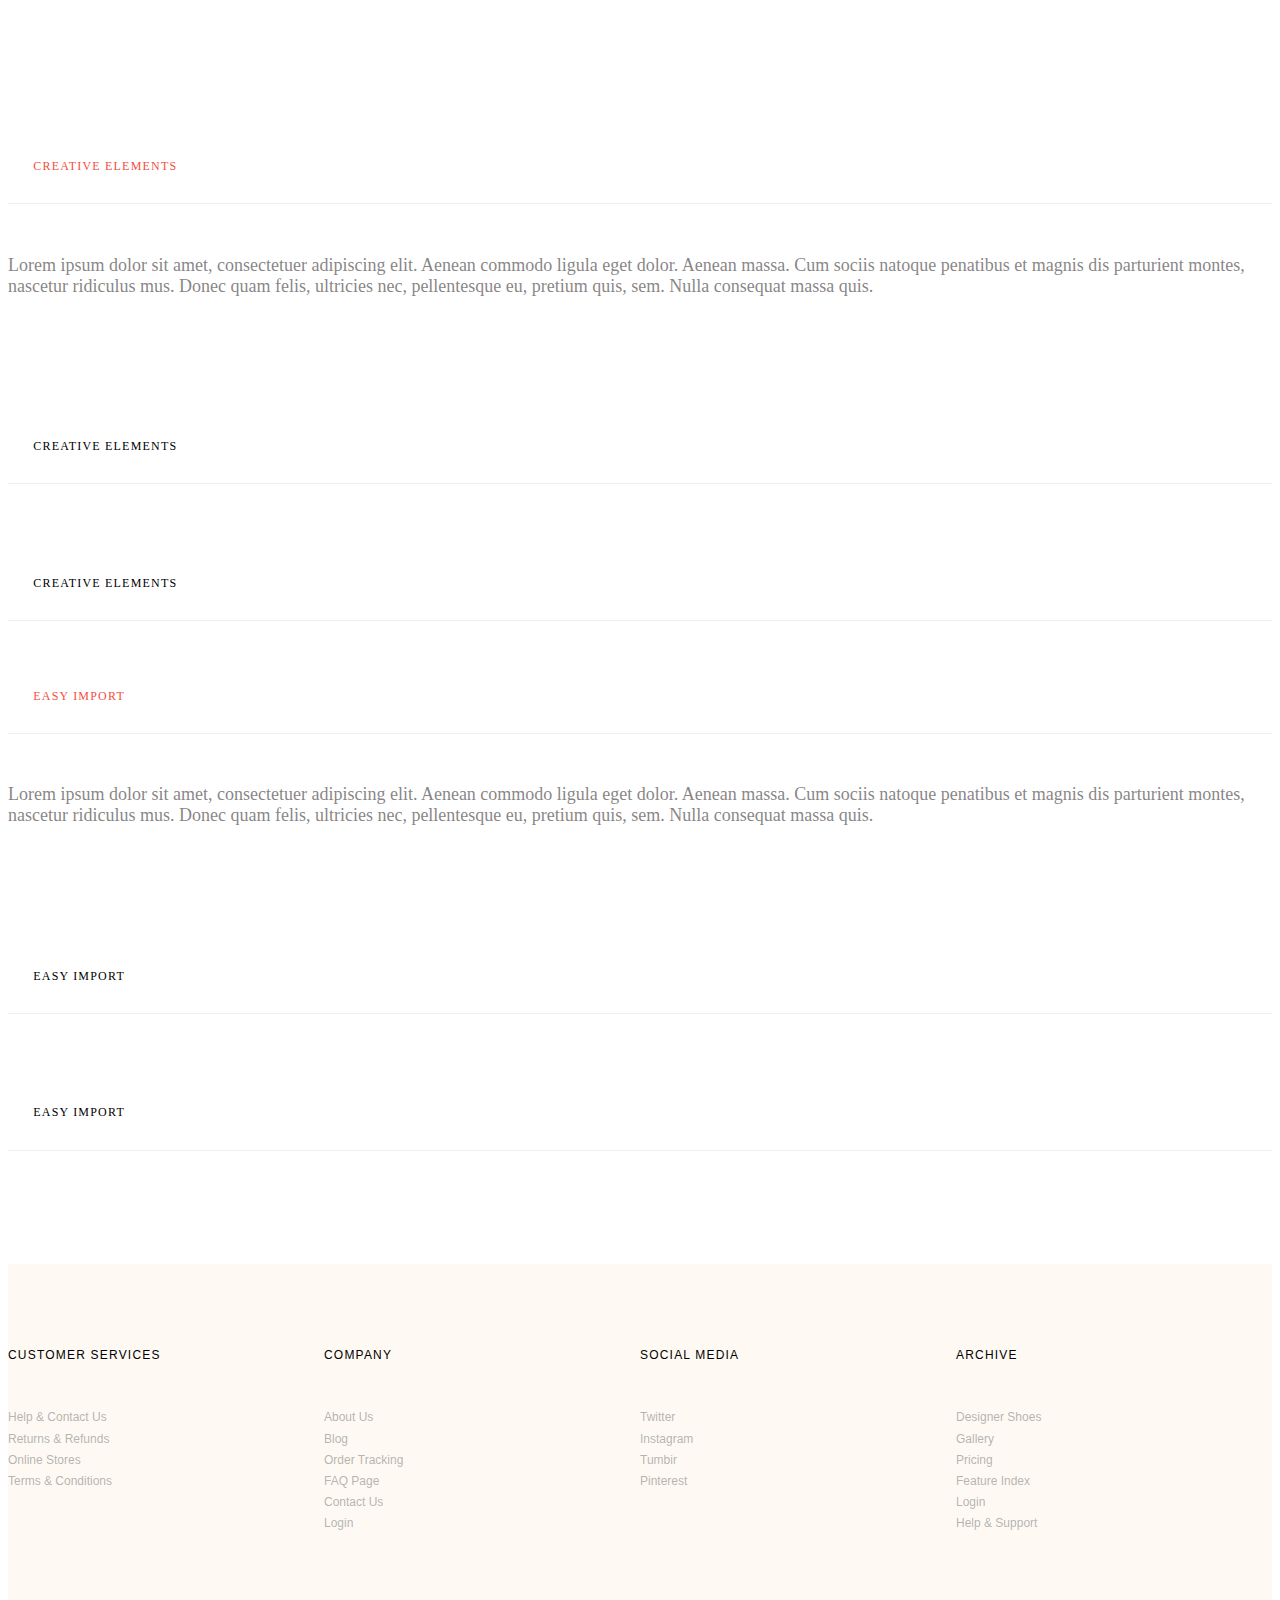
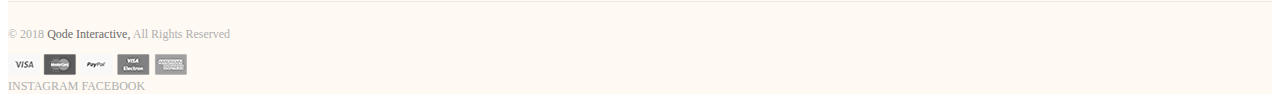
<file: accordion.html>
<!DOCTYPE html>
<html lang="en">
  <head>
    <meta charset="UTF-8" />
    <meta http-equiv="X-UA-Compatible" content="IE=edge" />
    <meta name="viewport" content="width=device-width, initial-scale=1.0" />
    <title>Accordions</title>
    <link
      rel="stylesheet"
      href="https://cdnjs.cloudflare.com/ajax/libs/animate.css/4.1.1/animate.min.css"
    />
    <link rel="preconnect" href="https://fonts.googleapis.com" />
    <link rel="preconnect" href="https://fonts.gstatic.com" crossorigin />
    <link
      href="https://fonts.googleapis.com/css2?family=Libre+Baskerville:ital,wght@0,400;0,700;1,400&family=Playfair+Display:wght@400;500&display=swap"
      rel="stylesheet"
    />
    <link
      rel="stylesheet"
      href="https://cdnjs.cloudflare.com/ajax/libs/font-awesome/6.0.0-beta3/css/all.min.css"
      integrity="sha512-Fo3rlrZj/k7ujTnHg4CGR2D7kSs0v4LLanw2qksYuRlEzO+tcaEPQogQ0KaoGN26/zrn20ImR1DfuLWnOo7aBA=="
      crossorigin="anonymous"
      referrerpolicy="no-referrer"
    />
    <link
      href="https://cdn.jsdelivr.net/npm/bootstrap@5.1.3/dist/css/bootstrap.min.css"
      rel="stylesheet"
      integrity="sha384-1BmE4kWBq78iYhFldvKuhfTAU6auU8tT94WrHftjDbrCEXSU1oBoqyl2QvZ6jIW3"
      crossorigin="anonymous"
    />
    <link rel="stylesheet" href="assets/css/accordion.css" />
  </head>
  <body>
    <nav class="">
      <div class="container">
        <div class="row align-items-center">
          <div class="col-10 col-md-10 p-0 col-lg-4 logo">
            <img src="images/logo.png" alt="" />
          </div>
          <div class="col-1 col-md-2 p-0 col-lg-6">
            <ul class="nav-menu list-unstyled justify-content-around">
              <li class="dontline">
                <a href="" class="home border-bottom-dark">HOME</a>
                <div class="navbar-dropdown list-unstyled">
                  <ul>
                    <li class="dontline">
                      <a style="border-bottom: 1px solid black" href=""
                        >Main Home</a
                      >
                    </li>
                    <li><a href="">Grid Home</a></li>
                    <li><a href="">Flower Shop</a></li>
                    <li><a href="">Animated Slider</a></li>
                    <li><a href="">Metro Showcase</a></li>
                    <li><a href="">Carousel Showcase</a></li>
                    <li><a href="">Landing</a></li>
                  </ul>
                </div>
              </li>
              <li class="overall-li">
                <a href="">PAGES</a>
                <div class="navbar-dropdown list-unstyled">
                  <ul>
                    <li><a href="">About Us</a></li>
                    <li><a href="">FAQ Page</a></li>
                    <li><a href="">Contact Us</a></li>
                  </ul>
                </div>
              </li>
              <li class="shop dontline">
                <a href="">SHOP</a>
                <div class="underl"></div>
                <div class="navbar-dropdown shop-navbar-dropdown list-unstyled">
                  <div class="d-flex justify-content-center">
                    <div>
                      <h5>Product Types</h5>
                      <ul>
                        <li><a href="product.html">Standart Product</a></li>
                        <li><a href="">Grouped Product</a></li>
                        <li><a href="">Variable Product</a></li>
                        <li><a href="">Virtual Product</a></li>
                        <li><a href="">External Product</a></li>
                        <li><a href="">Downloadable Product</a></li>
                        <li><a href="">On Sale Product</a></li>
                        <li><a href="">Out of Sale Product</a></li>
                        <li><a href="">New Product</a></li>
                      </ul>
                    </div>
                  </div>
                  <div class="d-flex justify-content-center">
                    <div>
                      <h5>Shop Pages</h5>
                      <ul>
                        <li><a href="">My Account</a></li>
                        <li><a href="">Cart</a></li>
                        <li><a href="">Checkout</a></li>
                        <li><a href="">Orders</a></li>
                        <li><a href="">Downloads</a></li>
                      </ul>
                    </div>
                  </div>
                  <div class="d-flex justify-content-center">
                    <div>
                      <h5>Shop Types</h5>
                      <ul>
                        <li><a href="">Product List</a></li>
                        <li><a href="">Without Sidebar</a></li>
                        <li><a href="">With Category Filter</a></li>
                        <li><a href="">With Ordering Filter</a></li>
                        <li><a href="">Shop Carousel</a></li>
                        <li><a href="">Product Categories</a></li>
                        <li><a href="">Single Category</a></li>
                      </ul>
                    </div>
                  </div>
                  <div class="d-flex justify-content-center">
                    <div>
                      <h5>Shop Layouts</h5>
                      <ul>
                        <li><a href="">Two Columns Grid</a></li>
                        <li><a href="">Three Columns Grid</a></li>
                        <li><a href="">Four Columns Grid</a></li>
                        <li><a href="">Four Columns Wide</a></li>
                        <li><a href="">Five Columns Wide</a></li>
                        <li><a href="">Six Columns Wide</a></li>
                      </ul>
                    </div>
                  </div>
                </div>
              </li>
              <li class="item-withIcon">
                <a href="">PORTFOLIO</a>
                <div class="navbar-dropdown list-unstyled">
                  <ul>
                    <li><a href="">Standard</a></li>
                    <li><a href="">Gallery</a></li>
                    <li><a href="">Masonry</a></li>
                    <li class="dontline">
                      <a class="element-withIcon" href="">Portfolio Layouts</a>
                      <i class="fas fa-chevron-right ms-5"></i>
                    </li>
                    <li class="dontline">
                      <a class="element-withIcon" href="">Portfolio Single</a>
                      <i class="fas fa-chevron-right ms-5"></i>
                    </li>
                  </ul>
                </div>
              </li>
              <li class="item-withIcon">
                <a href="">BLOG</a>
                <div class="navbar-dropdown list-unstyled">
                  <ul>
                    <li><a href="">Masonry</a></li>
                    <li><a href="">Standart</a></li>
                    <li class="dontline">
                      <a class="element-withIcon" href="">Post Types</a>
                      <i class="fas fa-chevron-right ms-5"></i>
                    </li>
                  </ul>
                </div>
              </li>
              <li class="item-withIcon">
                <a href="">ELEMENTS</a>
                <div
                  class="
                    navbar-dropdown
                    list-unstyled
                    d-flex
                    justify-content-end
                    elements-drop-down
                  "
                >
                  <ul>
                    <li class="dontline">
                      <i class="fas fa-chevron-left me-5"></i>
                      <a class="element-withIcon" href="">Masonry</a>
                    </li>
                    <li class="dontline">
                      <i class="fas fa-chevron-left me-5"></i>
                      <a class="element-withIcon" href="">Standart</a>
                    </li>
                    <li class="dontline">
                      <i class="fas fa-chevron-left me-5"> </i
                      ><a class="element-withIcon" href="">Post Types</a>
                    </li>
                  </ul>
                </div>
              </li>
            </ul>

            <i class="fas fa-bars"></i>

            <div class="side-menu col-md-4">
              <ul class="row list-unstyled">
                <li class="side-menu-item">
                  <div class="clickable">
                    <a>HOME</a><i class="fas fa-angle-right"></i>
                  </div>
                  <ul class="list-unstyled">
                    <li class="dontline">
                      <a href="">Main Home</a>
                    </li>
                    <li><a href="">Grid Home</a></li>
                    <li><a href="">Flower Shop</a></li>
                    <li><a href="">Animated Slider</a></li>
                    <li><a href="">Metro Showcase</a></li>
                    <li><a href="">Carousel Showcase</a></li>
                    <li><a href="">Landing</a></li>
                  </ul>
                </li>
                <li class="side-menu-item">
                  <div class="clickable">
                    <a class="list-unstyled">PAGES</a
                    ><i class="fas fa-angle-right"></i>
                  </div>
                  <ul>
                    <li><a href="">About Us</a></li>
                    <li><a href="">FAQ Page</a></li>
                    <li><a href="">Contact Us</a></li>
                  </ul>
                </li>
                <li class="side-menu-item">
                  <div class="clickable">
                    <a class="">SHOP</a><i class="fas fa-angle-right"></i>
                  </div>
                  <ul>
                    <li>
                      <div class="shopSideDropdown">
                        Product Type <i class="fas fa-angle-right"></i>
                        <ul>
                          <li><a href="product.html">Standart Products</a></li>
                          <li><a href="">FAQ Page</a></li>
                          <li><a href="">Contact Us</a></li>
                        </ul>
                      </div>
                    </li>
                    <li>
                      <div class="shopSideDropdown">
                        FAQ Page <i class="fas fa-angle-right"></i>
                        <ul>
                          <li><a href="">About Us</a></li>
                          <li><a href="">FAQ Page</a></li>
                          <li><a href="">Contact Us</a></li>
                        </ul>
                      </div>
                    </li>
                    <li>
                      <div class="shopSideDropdown">
                        Contact Us <i class="fas fa-angle-right"></i>
                        <ul>
                          <li><a href="">About Us</a></li>
                          <li><a href="">FAQ Page</a></li>
                          <li><a href="">Contact Us</a></li>
                        </ul>
                      </div>
                    </li>
                  </ul>
                </li>
                <li class="side-menu-item">
                  <a class="">PORTFOLIO</a><i class="fas fa-angle-right"></i>
                </li>
                <li class="side-menu-item">
                  <a class="">BLOG</a><i class="fas fa-angle-right"></i>
                </li>
                <li class="side-menu-item">
                  <a class="">ELEMENTS</a><i class="fas fa-angle-right"></i>
                </li>
              </ul>
              <i class="fas fa-times"></i>
            </div>
          </div>
          <div class="col-lg-2">
            <div
              class="additional-nav align-items-center justify-content-around"
            >
              <i class="fas fa-search me-2"></i>
              <div
                class="
                  shop
                  hoverBlock
                  d-flex
                  justify-content-around
                  align-items-center
                "
              >
                <i class="fas shopItem fa-shopping-bag me-3">
                  <p class="countProduct">0</p>
                </i>
                <div class="cart hoverBlock shopItem d-flex align-items-center">
                  <span id="cart" class="me-1">CART</span>
                  <div class="price">($ <span class="totalPrice">0</span>)</div>
                </div>
                <div class="flower-container navbar-dropdown">
                  <div class="flower-body">
                    <div id="flower-list"></div>
                    <div
                      class="
                        totalPriceDiv
                        d-flex
                        align-items-center
                        justify-content-between
                      "
                    >
                      <span>TOTAL:</span>
                      <div class="priceWithCurrency">
                        <span>$</span>
                        <span class="totalPriceList">0</span>
                      </div>
                    </div>
                  </div>
                </div>
              </div>
            </div>
          </div>
        </div>
      </div>
    </nav>

    <div class="nav">
      <div class="container">
        <div class="row align-items-center">
          <div class="col-10 col-md-10 p-0 col-lg-5 logo">
            <img src="images/logo.png" alt="" />
          </div>
          <div class="col-1 col-md-2 p-0 col-lg-7">
            <ul class="nav-menu list-unstyled justify-content-around">
              <li class="dontline">
                <a href="" class="home border-bottom-dark">HOME</a>
                <div class="navbar-dropdown list-unstyled">
                  <ul>
                    <li class="dontline">
                      <a style="border-bottom: 1px solid black" href=""
                        >Main Home</a
                      >
                    </li>
                    <li><a href="">Grid Home</a></li>
                    <li><a href="">Flower Shop</a></li>
                    <li><a href="">Animated Slider</a></li>
                    <li><a href="">Metro Showcase</a></li>
                    <li><a href="">Carousel Showcase</a></li>
                    <li><a href="">Landing</a></li>
                  </ul>
                </div>
              </li>
              <li class="overall-li">
                <a href="">PAGES</a>
                <div class="navbar-dropdown list-unstyled">
                  <ul>
                    <li><a href="">About Us</a></li>
                    <li><a href="">FAQ Page</a></li>
                    <li><a href="">Contact Us</a></li>
                  </ul>
                </div>
              </li>
              <li class="shop dontline">
                <a href="">SHOP</a>
                <div class="underl"></div>
                <div class="navbar-dropdown shop-navbar-dropdown list-unstyled">
                  <div class="d-flex justify-content-center">
                    <div>
                      <h5>Product Types</h5>
                      <ul>
                        <li><a href="product.html">Standart Product</a></li>
                        <li><a href="">Grouped Product</a></li>
                        <li><a href="">Variable Product</a></li>
                        <li><a href="">Virtual Product</a></li>
                        <li><a href="">External Product</a></li>
                        <li><a href="">Downloadable Product</a></li>
                        <li><a href="">On Sale Product</a></li>
                        <li><a href="">Out of Sale Product</a></li>
                        <li><a href="">New Product</a></li>
                      </ul>
                    </div>
                  </div>
                  <div class="d-flex justify-content-center">
                    <div>
                      <h5>Shop Pages</h5>
                      <ul>
                        <li><a href="">My Account</a></li>
                        <li><a href="">Cart</a></li>
                        <li><a href="">Checkout</a></li>
                        <li><a href="">Orders</a></li>
                        <li><a href="">Downloads</a></li>
                      </ul>
                    </div>
                  </div>
                  <div class="d-flex justify-content-center">
                    <div>
                      <h5>Shop Types</h5>
                      <ul>
                        <li><a href="">Product List</a></li>
                        <li><a href="">Without Sidebar</a></li>
                        <li><a href="">With Category Filter</a></li>
                        <li><a href="">With Ordering Filter</a></li>
                        <li><a href="">Shop Carousel</a></li>
                        <li><a href="">Product Categories</a></li>
                        <li><a href="">Single Category</a></li>
                      </ul>
                    </div>
                  </div>
                  <div class="d-flex justify-content-center">
                    <div>
                      <h5>Shop Layouts</h5>
                      <ul>
                        <li><a href="">Two Columns Grid</a></li>
                        <li><a href="">Three Columns Grid</a></li>
                        <li><a href="">Four Columns Grid</a></li>
                        <li><a href="">Four Columns Wide</a></li>
                        <li><a href="">Five Columns Wide</a></li>
                        <li><a href="">Six Columns Wide</a></li>
                      </ul>
                    </div>
                  </div>
                </div>
              </li>
              <li class="item-withIcon">
                <a href="">PORTFOLIO</a>
                <div class="navbar-dropdown list-unstyled">
                  <ul>
                    <li><a href="">Standard</a></li>
                    <li><a href="">Gallery</a></li>
                    <li><a href="">Masonry</a></li>
                    <li class="dontline">
                      <a class="element-withIcon" href="">Portfolio Layouts</a>
                      <i class="fas fa-chevron-right ms-5"></i>
                    </li>
                    <li class="dontline">
                      <a class="element-withIcon" href="">Portfolio Single</a>
                      <i class="fas fa-chevron-right ms-5"></i>
                    </li>
                  </ul>
                </div>
              </li>
              <li class="item-withIcon">
                <a href="">BLOG</a>
                <div class="navbar-dropdown list-unstyled">
                  <ul>
                    <li><a href="">Masonry</a></li>
                    <li><a href="">Standart</a></li>
                    <li class="dontline">
                      <a class="element-withIcon" href="">Post Types</a>
                      <i class="fas fa-chevron-right ms-5"></i>
                    </li>
                  </ul>
                </div>
              </li>
              <li class="item-withIcon">
                <a href="">ELEMENTS</a>
                <div
                  class="
                    navbar-dropdown
                    list-unstyled
                    d-flex
                    justify-content-end
                    elements-drop-down
                  "
                >
                  <ul>
                    <li class="dontline">
                      <i class="fas fa-chevron-left me-5"></i>
                      <a class="element-withIcon" href="">Masonry</a>
                    </li>
                    <li class="dontline">
                      <i class="fas fa-chevron-left me-5"></i>
                      <a class="element-withIcon" href="">Standart</a>
                    </li>
                    <li class="dontline">
                      <i class="fas fa-chevron-left me-5"> </i
                      ><a class="element-withIcon" href="">Post Types</a>
                    </li>
                  </ul>
                </div>
              </li>
            </ul>

            <i class="fas fa-bars"></i>

            <div class="side-menu col-md-4">
              <ul class="row list-unstyled">
                <li class="side-menu-item">
                  <a class="side-menu-item" href="">HOME</a
                  ><i class="fas fa-angle-right"></i>
                </li>
                <li class="side-menu-item">
                  <a class="side-menu-item" href="">PAGES</a
                  ><i class="fas fa-angle-right"></i>
                </li>
                <li class="side-menu-item">
                  <a class="side-menu-item" href="">SHOP</a
                  ><i class="fas fa-angle-right"></i>
                </li>
                <li class="side-menu-item">
                  <a class="side-menu-item" href="">PORTFOLIO</a
                  ><i class="fas fa-angle-right"></i>
                </li>
                <li class="side-menu-item">
                  <a class="side-menu-item" href="">BLOG</a
                  ><i class="fas fa-angle-right"></i>
                </li>
                <li class="side-menu-item">
                  <a class="side-menu-item" href="">ELEMENTS</a
                  ><i class="fas fa-angle-right"></i>
                </li>
              </ul>
              <i class="fas fa-times"></i>
            </div>
          </div>
        </div>
      </div>
    </div>

    <header>
      <div class="container">
        <div class="row">
          <div class="col-lg-12">
            <h1>Accordions</h1>
          </div>
        </div>
      </div>
    </header>

    <main>
      <section id="accordion1">
        <div class="container">
          <div class="row">
            <div class="col-12">
              <div class="row">
                <div class="col-md-6 col-12 accordionSide">
                  <div class="accordion">
                    <div class="accordion-txt d-flex align-items-center active">
                      <i class="fas fa-minus"></i>
                      <i class="fas fa-plus"></i>
                      <p>CREATIVE ELEMENTS</p>
                    </div>
                    <div class="accordion-body first">
                      Lorem ipsum dolor sit amet, consectetuer adipiscing elit.
                      Aenean commodo ligula eget dolor. Aenean massa. Cum sociis
                      natoque penatibus et magnis dis parturient montes,
                      nascetur ridiculus mus. Donec quam felis, ultricies nec,
                      pellentesque eu, pretium quis, sem. Nulla consequat massa
                      quis.
                    </div>
                  </div>
                  <div class="accordion">
                    <div class="accordion-txt d-flex align-items-center">
                      <i class="fas fa-minus"></i>
                      <i class="fas fa-plus"></i>
                      <p>ATTENTION TO DETAIL</p>
                    </div>
                    <div class="accordion-body">
                      Lorem ipsum dolor sit amet, consectetuer adipiscing elit.
                      Aenean commodo ligula eget dolor. Aenean massa. Cum sociis
                      natoque penatibus et magnis dis parturient montes,
                      nascetur ridiculus mus. Donec quam felis, ultricies nec,
                      pellentesque eu, pretium quis, sem. Nulla consequat massa
                      quis.
                    </div>
                  </div>
                  <div class="accordion">
                    <div class="accordion-txt d-flex align-items-center">
                      <i class="fas fa-minus"></i>
                      <i class="fas fa-plus"></i>
                      <p>EASY IMPORT</p>
                    </div>
                    <div class="accordion-body">
                      Lorem ipsum dolor sit amet, consectetuer adipiscing elit.
                      Aenean commodo ligula eget dolor. Aenean massa. Cum sociis
                      natoque penatibus et magnis dis parturient montes,
                      nascetur ridiculus mus. Donec quam felis, ultricies nec,
                      pellentesque eu, pretium quis, sem. Nulla consequat massa
                      quis.
                    </div>
                  </div>
                </div>
                <div class="col-md-6 col-12 accordionSide">
                  <div class="accordion">
                    <div class="accordion-txt d-flex align-items-center active">
                      <i class="fas fa-minus"></i>
                      <i class="fas fa-plus"></i>
                      <p>CREATIVE ELEMENTS</p>
                    </div>
                    <div class="accordion-body first">
                      Lorem ipsum dolor sit amet, consectetuer adipiscing elit.
                      Aenean commodo ligula eget dolor. Aenean massa. Cum sociis
                      natoque penatibus et magnis dis parturient montes,
                      nascetur ridiculus mus. Donec quam felis, ultricies nec,
                      pellentesque eu, pretium quis, sem. Nulla consequat massa
                      quis.
                    </div>
                  </div>
                  <div class="accordion">
                    <div class="accordion-txt d-flex align-items-center">
                      <i class="fas fa-minus"></i>
                      <i class="fas fa-plus"></i>
                      <p>CREATIVE ELEMENTS</p>
                    </div>
                    <div class="accordion-body">
                      Lorem ipsum dolor sit amet, consectetuer adipiscing elit.
                      Aenean commodo ligula eget dolor. Aenean massa. Cum sociis
                      natoque penatibus et magnis dis parturient montes,
                      nascetur ridiculus mus. Donec quam felis, ultricies nec,
                      pellentesque eu, pretium quis, sem. Nulla consequat massa
                      quis.
                    </div>
                  </div>
                  <div class="accordion">
                    <div class="accordion-txt d-flex align-items-center">
                      <i class="fas fa-minus"></i>
                      <i class="fas fa-plus"></i>
                      <p>CREATIVE ELEMENTS</p>
                    </div>
                    <div class="accordion-body">
                      Lorem ipsum dolor sit amet, consectetuer adipiscing elit.
                      Aenean commodo ligula eget dolor. Aenean massa. Cum sociis
                      natoque penatibus et magnis dis parturient montes,
                      nascetur ridiculus mus. Donec quam felis, ultricies nec,
                      pellentesque eu, pretium quis, sem. Nulla consequat massa
                      quis.
                    </div>
                  </div>
                </div>
              </div>
            </div>
          </div>
        </div>
      </section>

      <section id="accordion2">
        <div class="container">
          <div class="row">
            <div class="col-12">
              <div class="row">
                <div class="col-md-6 col-12 accordionSide">
                  <div class="accordion">
                    <div class="accordion-txt d-flex align-items-center active">
                      <i class="fas fa-minus"></i>
                      <i class="fas fa-plus"></i>
                      <p>CREATIVE ELEMENTS</p>
                    </div>
                    <div class="accordion-body first">
                      Lorem ipsum dolor sit amet, consectetuer adipiscing elit.
                      Aenean commodo ligula eget dolor. Aenean massa. Cum sociis
                      natoque penatibus et magnis dis parturient montes,
                      nascetur ridiculus mus. Donec quam felis, ultricies nec,
                      pellentesque eu, pretium quis, sem. Nulla consequat massa
                      quis.
                    </div>
                  </div>
                  <div class="accordion">
                    <div class="accordion-txt d-flex align-items-center">
                      <i class="fas fa-minus"></i>
                      <i class="fas fa-plus"></i>
                      <p>CREATIVE ELEMENTS</p>
                    </div>
                    <div class="accordion-body">
                      Lorem ipsum dolor sit amet, consectetuer adipiscing elit.
                      Aenean commodo ligula eget dolor. Aenean massa. Cum sociis
                      natoque penatibus et magnis dis parturient montes,
                      nascetur ridiculus mus. Donec quam felis, ultricies nec,
                      pellentesque eu, pretium quis, sem. Nulla consequat massa
                      quis.
                    </div>
                  </div>
                  <div class="accordion">
                    <div class="accordion-txt d-flex align-items-center">
                      <i class="fas fa-minus"></i>
                      <i class="fas fa-plus"></i>
                      <p>CREATIVE ELEMENTS</p>
                    </div>
                    <div class="accordion-body">
                      Lorem ipsum dolor sit amet, consectetuer adipiscing elit.
                      Aenean commodo ligula eget dolor. Aenean massa. Cum sociis
                      natoque penatibus et magnis dis parturient montes,
                      nascetur ridiculus mus. Donec quam felis, ultricies nec,
                      pellentesque eu, pretium quis, sem. Nulla consequat massa
                      quis.
                    </div>
                  </div>
                </div>
                <div class="col-md-6 col-12 accordionSide">
                  <div class="accordion">
                    <div class="accordion-txt d-flex align-items-center active">
                      <i class="fas fa-minus"></i>
                      <i class="fas fa-plus"></i>
                      <p>EASY IMPORT</p>
                    </div>
                    <div class="accordion-body first">
                      Lorem ipsum dolor sit amet, consectetuer adipiscing elit.
                      Aenean commodo ligula eget dolor. Aenean massa. Cum sociis
                      natoque penatibus et magnis dis parturient montes,
                      nascetur ridiculus mus. Donec quam felis, ultricies nec,
                      pellentesque eu, pretium quis, sem. Nulla consequat massa
                      quis.
                    </div>
                  </div>
                  <div class="accordion">
                    <div class="accordion-txt d-flex align-items-center">
                      <i class="fas fa-minus"></i>
                      <i class="fas fa-plus"></i>
                      <p>EASY IMPORT</p>
                    </div>
                    <div class="accordion-body">
                      Lorem ipsum dolor sit amet, consectetuer adipiscing elit.
                      Aenean commodo ligula eget dolor. Aenean massa. Cum sociis
                      natoque penatibus et magnis dis parturient montes,
                      nascetur ridiculus mus. Donec quam felis, ultricies nec,
                      pellentesque eu, pretium quis, sem. Nulla consequat massa
                      quis.
                    </div>
                  </div>
                  <div class="accordion">
                    <div class="accordion-txt d-flex align-items-center">
                      <i class="fas fa-minus"></i>
                      <i class="fas fa-plus"></i>
                      <p>EASY IMPORT</p>
                    </div>
                    <div class="accordion-body">
                      Lorem ipsum dolor sit amet, consectetuer adipiscing elit.
                      Aenean commodo ligula eget dolor. Aenean massa. Cum sociis
                      natoque penatibus et magnis dis parturient montes,
                      nascetur ridiculus mus. Donec quam felis, ultricies nec,
                      pellentesque eu, pretium quis, sem. Nulla consequat massa
                      quis.
                    </div>
                  </div>
                </div>
              </div>
            </div>
          </div>
        </div>
      </section>
    </main>

    <footer>
      <div class="container">
        <div class="row">
          <div class="col-12 footer-nav">
            <div>
              <h6>CUSTOMER SERVICES</h6>
              <ul>
                <li><a href="">Help & Contact Us</a></li>
                <li><a href="">Returns & Refunds</a></li>
                <li><a href="">Online Stores</a></li>
                <li><a href="">Terms & Conditions</a></li>
              </ul>
            </div>
            <div>
              <h6>COMPANY</h6>
              <ul>
                <li><a href="">About Us</a></li>
                <li><a href="">Blog</a></li>
                <li><a href="">Order Tracking</a></li>
                <li><a href="">FAQ Page</a></li>
                <li><a href="">Contact Us</a></li>
                <li><a href="">Login</a></li>
              </ul>
            </div>

            <div>
              <h6>SOCIAL MEDIA</h6>
              <ul>
                <li><a href="">Twitter</a></li>
                <li><a href="">Instagram</a></li>
                <li><a href="">Tumbir</a></li>
                <li><a href="">Pinterest</a></li>
              </ul>
            </div>

            <div>
              <h6>ARCHIVE</h6>
              <ul>
                <li><a href="">Designer Shoes</a></li>
                <li><a href="">Gallery</a></li>
                <li><a href="">Pricing</a></li>
                <li><a href="">Feature Index</a></li>
                <li><a href="">Login</a></li>
                <li><a href="">Help & Support</a></li>
              </ul>
            </div>
          </div>

          <div class="col-12 footer-mark">
            <div class="row">
              <div class="text-widget col-lg-4 col-12">
                <p>
                  © 2018 <a href="">Qode Interactive,</a> All Rights Reserved
                </p>
              </div>
              <div class="col-lg-4 d-flex col-12 justify-content-center">
                <img src="images/footer-bottom-1.png" alt="" />
              </div>
              <div class="col-lg-4 col-12 d-flex justify-content-end socialNet">
                <a style="color: #afafaf" class="mx-1" href="">INSTAGRAM</a>
                <a style="color: #afafaf" class="mx-1" href="">FACEBOOK</a>
              </div>
            </div>
          </div>
        </div>
      </div>
    </footer>

    <script
      src="https://cdnjs.cloudflare.com/ajax/libs/jquery/3.6.0/jquery.min.js"
      integrity="sha512-894YE6QWD5I59HgZOGReFYm4dnWc1Qt5NtvYSaNcOP+u1T9qYdvdihz0PPSiiqn/+/3e7Jo4EaG7TubfWGUrMQ=="
      crossorigin="anonymous"
      referrerpolicy="no-referrer"
    ></script>
    <script
      src="https://cdn.jsdelivr.net/npm/bootstrap@5.1.3/dist/js/bootstrap.bundle.min.js"
      integrity="sha384-ka7Sk0Gln4gmtz2MlQnikT1wXgYsOg+OMhuP+IlRH9sENBO0LRn5q+8nbTov4+1p"
      crossorigin="anonymous"
    ></script>
    <script src="assets/js/accordion.js"></script>
  </body>
</html>
</file>
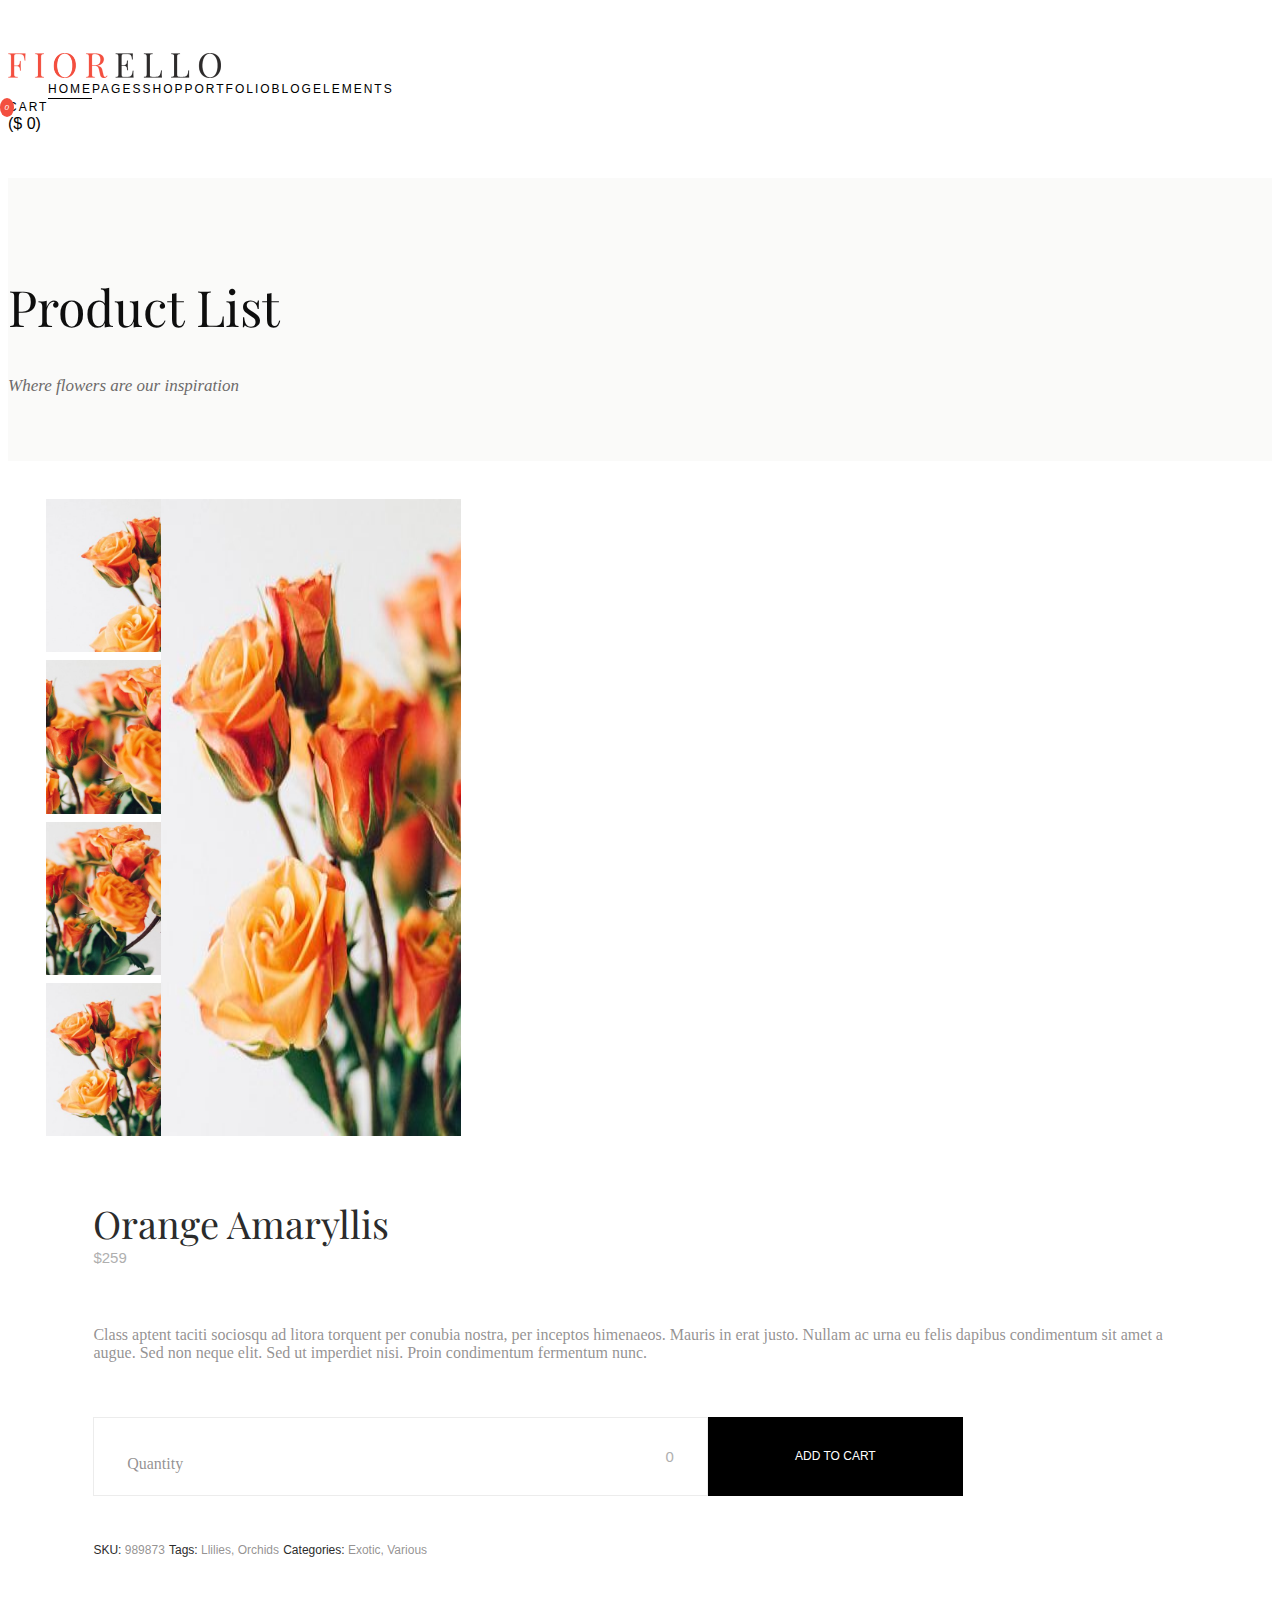
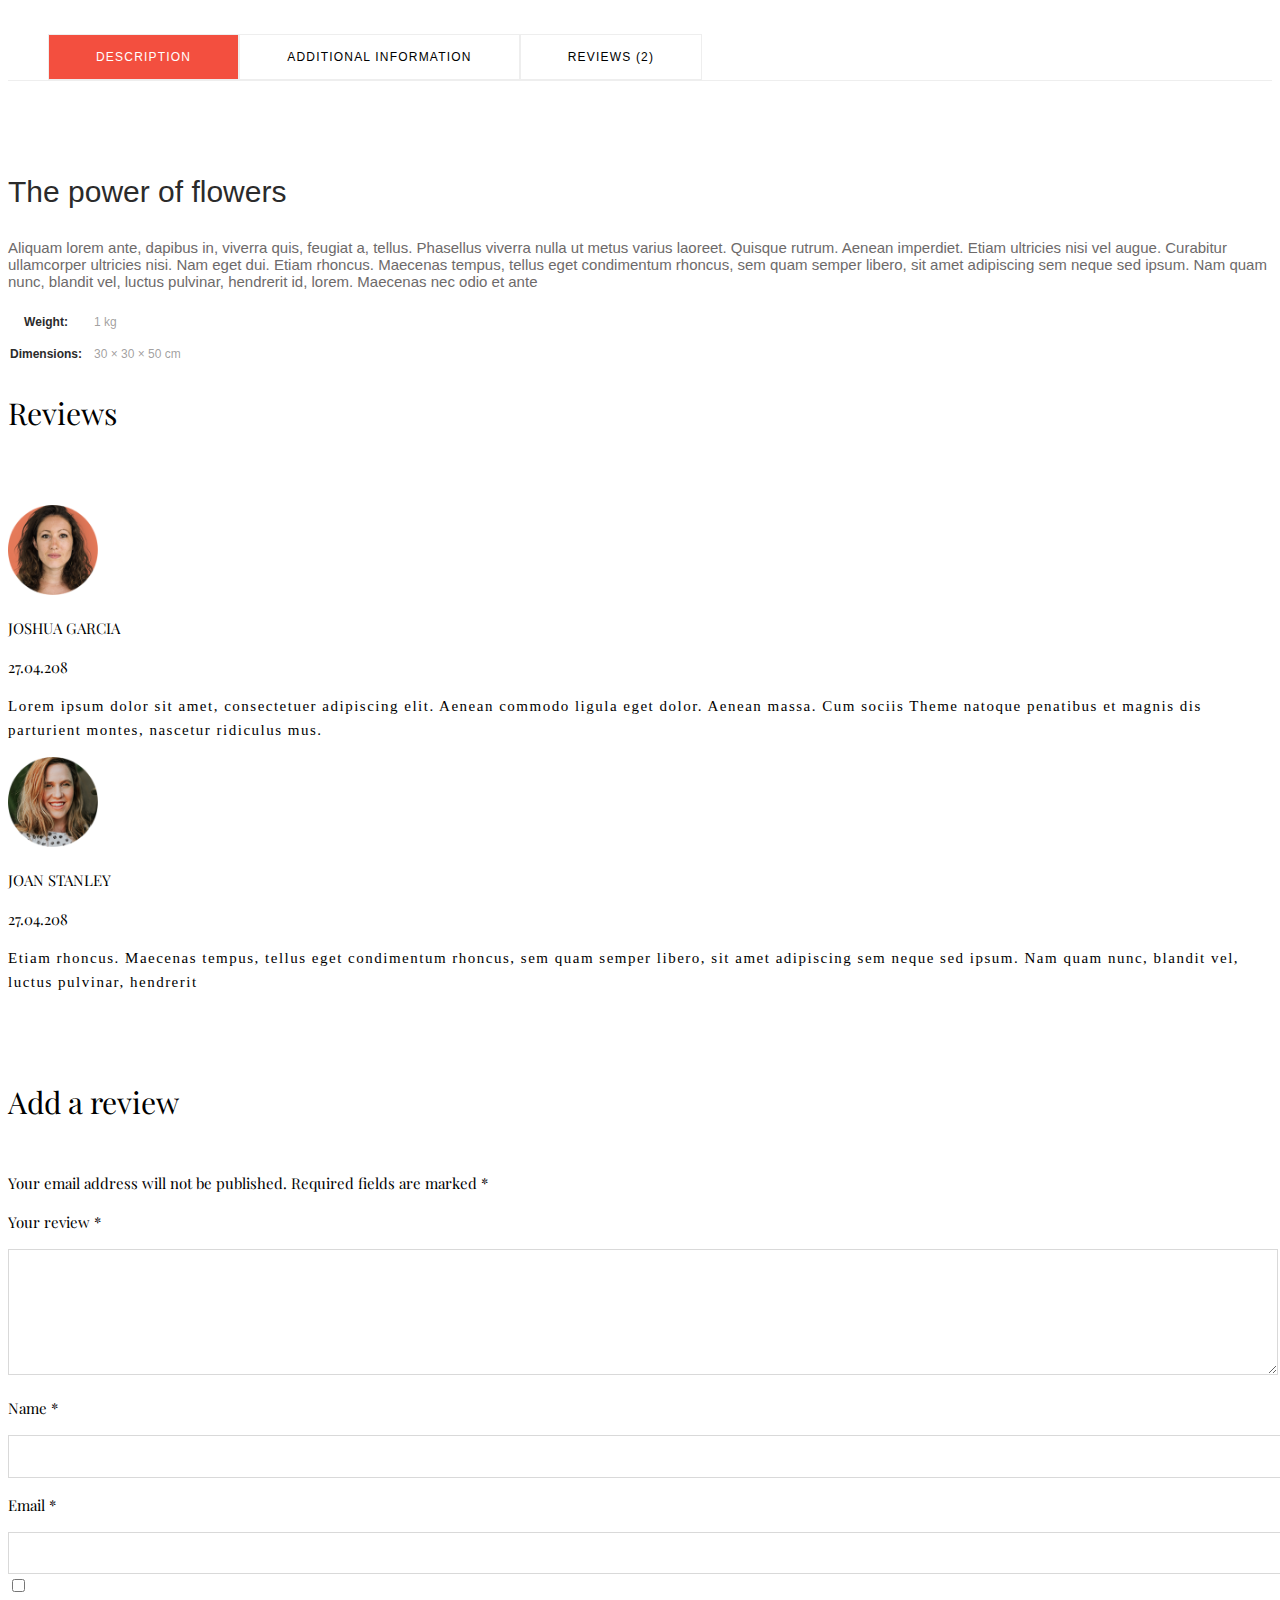
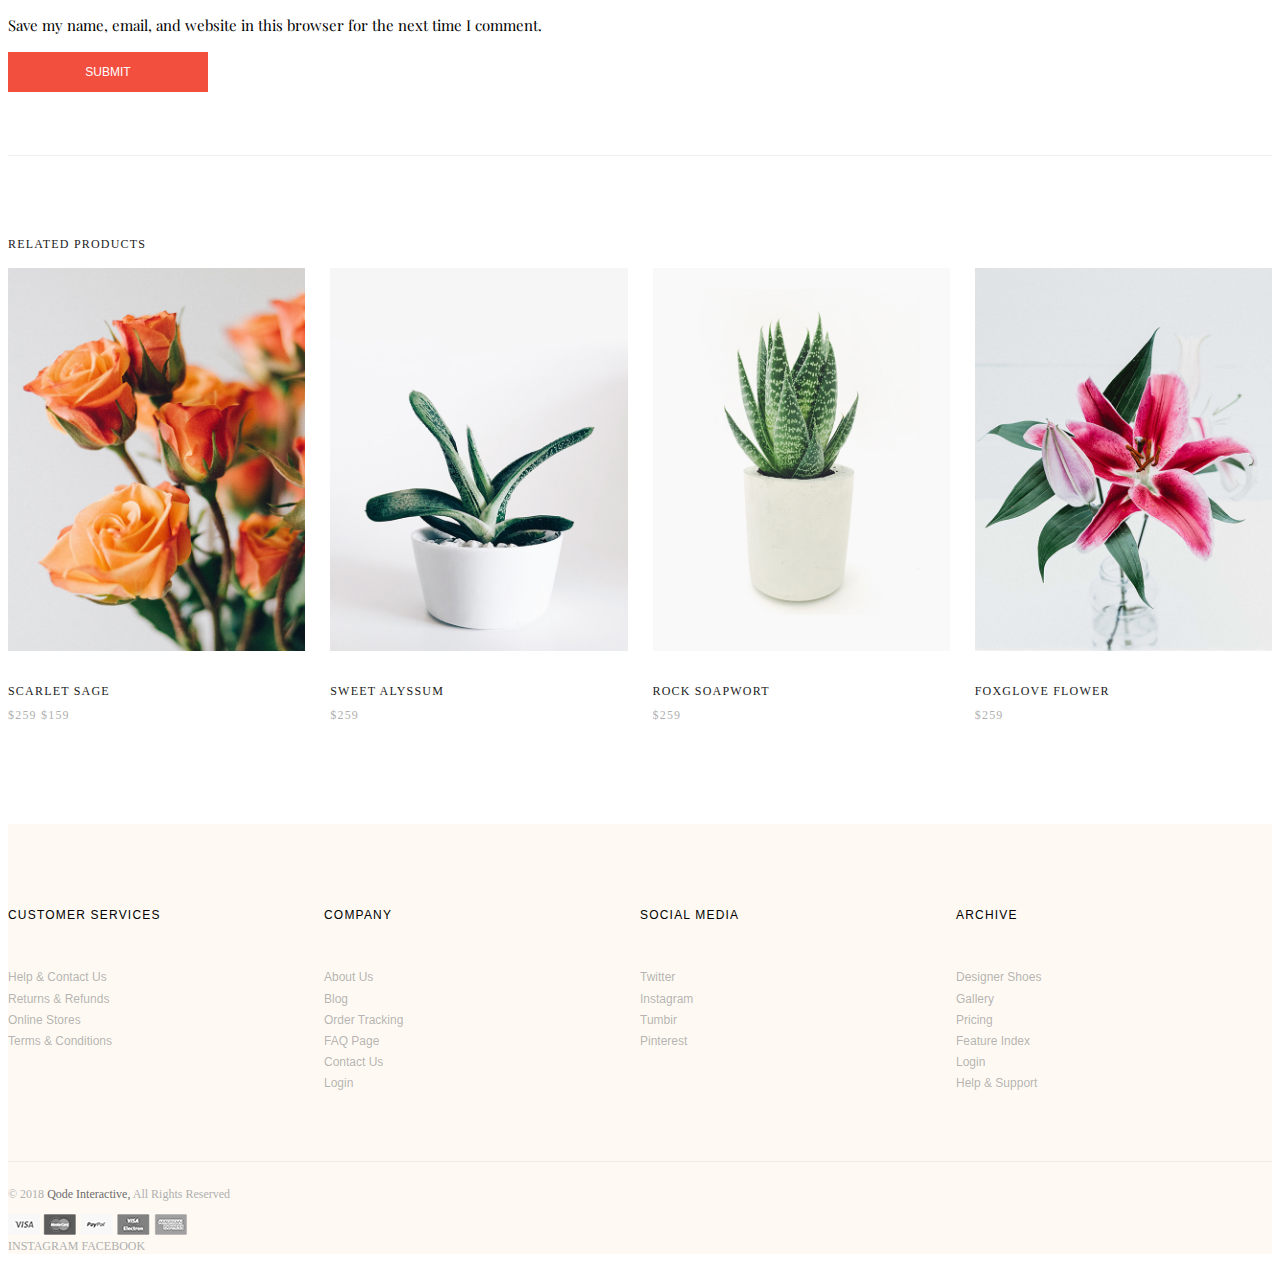
<file: product.html>
<!DOCTYPE html>
<html lang="en">
  <head>
    <meta charset="UTF-8" />
    <meta http-equiv="X-UA-Compatible" content="IE=edge" />
    <meta name="viewport" content="width=device-width, initial-scale=1.0" />
    <title>Document</title>
    <link
      rel="stylesheet"
      href="https://cdnjs.cloudflare.com/ajax/libs/animate.css/4.1.1/animate.min.css"
    />
    <link
      href="https://fonts.googleapis.com/css2?family=Libre+Baskerville:ital,wght@0,400;0,700;1,400&family=Playfair+Display:wght@400;500&display=swap"
      rel="stylesheet"
    />
    <link
      rel="stylesheet"
      href="https://cdnjs.cloudflare.com/ajax/libs/font-awesome/6.0.0-beta3/css/all.min.css"
      integrity="sha512-Fo3rlrZj/k7ujTnHg4CGR2D7kSs0v4LLanw2qksYuRlEzO+tcaEPQogQ0KaoGN26/zrn20ImR1DfuLWnOo7aBA=="
      crossorigin="anonymous"
      referrerpolicy="no-referrer"
    />
    <link
      href="https://cdn.jsdelivr.net/npm/bootstrap@5.1.3/dist/css/bootstrap.min.css"
      rel="stylesheet"
      integrity="sha384-1BmE4kWBq78iYhFldvKuhfTAU6auU8tT94WrHftjDbrCEXSU1oBoqyl2QvZ6jIW3"
      crossorigin="anonymous"
    />
    <link rel="stylesheet" href="assets/css/product.css" />
  </head>
  <body>
    <nav class="">
      <div class="container">
        <div class="row align-items-center">
          <div class="col-10 col-md-10 p-0 col-lg-4 logo">
            <img src="images/logo.png" alt="" />
          </div>
          <div class="col-1 col-md-2 p-0 col-lg-6">
            <ul class="nav-menu list-unstyled justify-content-around">
              <li class="dontline">
                <a href="" class="home border-bottom-dark">HOME</a>
                <div class="navbar-dropdown list-unstyled">
                  <ul>
                    <li class="dontline">
                      <a style="border-bottom: 1px solid black" href="index.html"
                        >Main Home</a
                      >
                    </li>
                    <li><a href="">Grid Home</a></li>
                    <li><a href="">Flower Shop</a></li>
                    <li><a href="">Animated Slider</a></li>
                    <li><a href="">Metro Showcase</a></li>
                    <li><a href="">Carousel Showcase</a></li>
                    <li><a href="">Landing</a></li>
                  </ul>
                </div>
              </li>
              <li class="overall-li">
                <a href="">PAGES</a>
                <div class="navbar-dropdown list-unstyled">
                  <ul>
                    <li><a href="">About Us</a></li>
                    <li><a href="">FAQ Page</a></li>
                    <li><a href="">Contact Us</a></li>
                  </ul>
                </div>
              </li>
              <li class="shop dontline">
                <a href="">SHOP</a>
                <div class="underl"></div>
                <div class="navbar-dropdown shop-navbar-dropdown list-unstyled">
                  <div class="d-flex justify-content-center">
                    <div>
                      <h5>Product Types</h5>
                      <ul>
                        <li><a href="product.html">Standart Product</a></li>
                        <li><a href="">Grouped Product</a></li>
                        <li><a href="">Variable Product</a></li>
                        <li><a href="">Virtual Product</a></li>
                        <li><a href="">External Product</a></li>
                        <li><a href="">Downloadable Product</a></li>
                        <li><a href="">On Sale Product</a></li>
                        <li><a href="">Out of Sale Product</a></li>
                        <li><a href="">New Product</a></li>
                      </ul>
                    </div>
                  </div>
                  <div class="d-flex justify-content-center">
                    <div>
                      <h5>Shop Pages</h5>
                      <ul>
                        <li><a href="">My Account</a></li>
                        <li><a href="">Cart</a></li>
                        <li><a href="">Checkout</a></li>
                        <li><a href="">Orders</a></li>
                        <li><a href="">Downloads</a></li>
                      </ul>
                    </div>
                  </div>
                  <div class="d-flex justify-content-center">
                    <div>
                      <h5>Shop Types</h5>
                      <ul>
                        <li><a href="">Product List</a></li>
                        <li><a href="">Without Sidebar</a></li>
                        <li><a href="">With Category Filter</a></li>
                        <li><a href="">With Ordering Filter</a></li>
                        <li><a href="">Shop Carousel</a></li>
                        <li><a href="">Product Categories</a></li>
                        <li><a href="">Single Category</a></li>
                      </ul>
                    </div>
                  </div>
                  <div class="d-flex justify-content-center">
                    <div>
                      <h5>Shop Layouts</h5>
                      <ul>
                        <li><a href="">Two Columns Grid</a></li>
                        <li><a href="">Three Columns Grid</a></li>
                        <li><a href="">Four Columns Grid</a></li>
                        <li><a href="">Four Columns Wide</a></li>
                        <li><a href="">Five Columns Wide</a></li>
                        <li><a href="">Six Columns Wide</a></li>
                      </ul>
                    </div>
                  </div>
                </div>
              </li>
              <li class="item-withIcon">
                <a href="">PORTFOLIO</a>
                <div class="navbar-dropdown list-unstyled">
                  <ul>
                    <li><a href="">Standard</a></li>
                    <li><a href="">Gallery</a></li>
                    <li><a href="">Masonry</a></li>
                    <li class="dontline">
                      <a class="element-withIcon" href="">Portfolio Layouts</a>
                      <i class="fas fa-chevron-right ms-5"></i>
                    </li>
                    <li class="dontline">
                      <a class="element-withIcon" href="">Portfolio Single</a>
                      <i class="fas fa-chevron-right ms-5"></i>
                    </li>
                  </ul>
                </div>
              </li>
              <li class="item-withIcon">
                <a href="">BLOG</a>
                <div class="navbar-dropdown list-unstyled">
                  <ul>
                    <li><a href="">Masonry</a></li>
                    <li><a href="">Standart</a></li>
                    <li class="dontline">
                      <a class="element-withIcon" href="">Post Types</a>
                      <i class="fas fa-chevron-right ms-5"></i>
                    </li>
                  </ul>
                </div>
              </li>
              <li class="item-withIcon">
                <a href="">ELEMENTS</a>
                <div
                  class="
                    navbar-dropdown
                    list-unstyled
                    d-flex
                    justify-content-end
                    elements-drop-down
                  "
                >
                  <ul>
                    <li class="dontline">
                      <i class="fas fa-chevron-left me-5"></i>
                      <a class="element-withIcon" href="">Masonry</a>
                    </li>
                    <li class="dontline">
                      <i class="fas fa-chevron-left me-5"></i>
                      <a class="element-withIcon" href="">Standart</a>
                    </li>
                    <li class="dontline">
                      <i class="fas fa-chevron-left me-5"> </i
                      ><a class="element-withIcon" href="">Post Types</a>
                    </li>
                  </ul>
                </div>
              </li>
            </ul>

            <i class="fas fa-bars"></i>

            <div class="side-menu col-md-4">
              <ul class="row list-unstyled">
                <li class="side-menu-item">
                  <div class="clickable">
                    <a>HOME</a><i class="fas fa-angle-right"></i>
                  </div>
                  <ul class="list-unstyled">
                    <li class="dontline">
                      <a href="">Main Home</a>
                    </li>
                    <li><a href="">Grid Home</a></li>
                    <li><a href="">Flower Shop</a></li>
                    <li><a href="">Animated Slider</a></li>
                    <li><a href="">Metro Showcase</a></li>
                    <li><a href="">Carousel Showcase</a></li>
                    <li><a href="">Landing</a></li>
                  </ul>
                </li>
                <li class="side-menu-item">
                  <div class="clickable">
                    <a class="list-unstyled">PAGES</a
                    ><i class="fas fa-angle-right"></i>
                  </div>
                  <ul>
                    <li><a href="">About Us</a></li>
                    <li><a href="">FAQ Page</a></li>
                    <li><a href="">Contact Us</a></li>
                  </ul>
                </li>
                <li class="side-menu-item">
                  <div class="clickable">
                    <a class="">SHOP</a><i class="fas fa-angle-right"></i>
                  </div>
                  <ul>
                    <li>
                      <div class="shopSideDropdown">
                        Product Type <i class="fas fa-angle-right"></i>
                        <ul>
                          <li><a href="product.html">Standart Products</a></li>
                          <li><a href="">FAQ Page</a></li>
                          <li><a href="">Contact Us</a></li>
                        </ul>
                      </div>
                    </li>
                    <li>
                      <div class="shopSideDropdown">
                        FAQ Page <i class="fas fa-angle-right"></i>
                        <ul>
                          <li><a href="">About Us</a></li>
                          <li><a href="">FAQ Page</a></li>
                          <li><a href="">Contact Us</a></li>
                        </ul>
                      </div>
                    </li>
                    <li>
                      <div class="shopSideDropdown">
                        Contact Us <i class="fas fa-angle-right"></i>
                        <ul>
                          <li><a href="">About Us</a></li>
                          <li><a href="">FAQ Page</a></li>
                          <li><a href="">Contact Us</a></li>
                        </ul>
                      </div>
                    </li>
                  </ul>
                </li>
                <li class="side-menu-item">
                  <a class="">PORTFOLIO</a><i class="fas fa-angle-right"></i>
                </li>
                <li class="side-menu-item">
                  <a class="">BLOG</a><i class="fas fa-angle-right"></i>
                </li>
                <li class="side-menu-item">
                  <a class="">ELEMENTS</a><i class="fas fa-angle-right"></i>
                </li>
              </ul>
              <i class="fas fa-times"></i>
            </div>
          </div>
          <div class="col-lg-2">
            <div
              class="additional-nav align-items-center justify-content-around"
            >
              <i class="fas fa-search me-2"></i>
              <div
                class="
                  shop
                  hoverBlock
                  d-flex
                  justify-content-around
                  align-items-center
                "
              >
                <i class="fas shopItem fa-shopping-bag me-3">
                  <p class="countProduct">0</p>
                </i>
                <div class="cart hoverBlock shopItem d-flex align-items-center">
                  <span id="cart" class="me-1">CART</span>
                  <div class="price">($ <span class="totalPrice">0</span>)</div>
                </div>
                <div class="flower-container navbar-dropdown">
                  <div class="flower-body">
                    <div id="flower-list"></div>
                    <div
                      class="
                        totalPriceDiv
                        d-flex
                        align-items-center
                        justify-content-between
                      "
                    >
                      <span>TOTAL:</span>
                      <div class="priceWithCurrency">
                        <span>$</span>
                        <span class="totalPriceList">0</span>
                      </div>
                    </div>
                  </div>
                </div>
              </div>
            </div>
          </div>
        </div>
      </div>
    </nav>

    <div class="nav">
      <div class="container">
        <div class="row align-items-center">
          <div class="col-10 col-md-10 p-0 col-lg-5 logo">
            <img src="images/logo.png" alt="" />
          </div>
          <div class="col-1 col-md-2 p-0 col-lg-7">
            <ul class="nav-menu list-unstyled justify-content-around">
              <li class="">
                <a href="" class="home border-bottom-dark">HOME</a>
                <div class="navbar-dropdown list-unstyled">
                  <ul>
                    <li class="">
                      <a href="index.html">Main Home</a>
                    </li>
                    <li><a href="">Grid Home</a></li>
                    <li><a href="">Flower Shop</a></li>
                    <li><a href="">Animated Slider</a></li>
                    <li><a href="">Metro Showcase</a></li>
                    <li><a href="">Carousel Showcase</a></li>
                    <li><a href="">Landing</a></li>
                  </ul>
                </div>
              </li>
              <li class="overall-li">
                <a href="">PAGES</a>
                <div class="navbar-dropdown list-unstyled">
                  <ul>
                    <li><a href="">About Us</a></li>
                    <li><a href="">FAQ Page</a></li>
                    <li><a href="">Contact Us</a></li>
                  </ul>
                </div>
              </li>
              <li class="shop dontline">
                <a style="border-bottom: 1px solid black" href="">SHOP</a>
                <div class="navbar-dropdown shop-navbar-dropdown list-unstyled">
                  <div class="d-flex justify-content-center">
                    <div>
                      <h5>Product Types</h5>
                      <ul>
                        <li
                          style="border-bottom: 1px solid black"
                          class="dontline"
                        >
                          <a href="">Standart Product</a>
                        </li>
                        <li><a href="">Grouped Product</a></li>
                        <li><a href="">Variable Product</a></li>
                        <li><a href="">Virtual Product</a></li>
                        <li><a href="">External Product</a></li>
                        <li><a href="">Downloadable Product</a></li>
                        <li><a href="">On Sale Product</a></li>
                        <li><a href="">Out of Sale Product</a></li>
                        <li><a href="">New Product</a></li>
                      </ul>
                    </div>
                  </div>
                  <div class="d-flex justify-content-center">
                    <div>
                      <h5>Shop Pages</h5>
                      <ul>
                        <li><a href="">My Account</a></li>
                        <li><a href="">Cart</a></li>
                        <li><a href="">Checkout</a></li>
                        <li><a href="">Orders</a></li>
                        <li><a href="">Downloads</a></li>
                      </ul>
                    </div>
                  </div>
                  <div class="d-flex justify-content-center">
                    <div>
                      <h5>Shop Types</h5>
                      <ul>
                        <li><a href="">Product List</a></li>
                        <li><a href="">Without Sidebar</a></li>
                        <li><a href="">With Category Filter</a></li>
                        <li><a href="">With Ordering Filter</a></li>
                        <li><a href="">Shop Carousel</a></li>
                        <li><a href="">Product Categories</a></li>
                        <li><a href="">Single Category</a></li>
                      </ul>
                    </div>
                  </div>
                  <div class="d-flex justify-content-center">
                    <div>
                      <h5>Shop Layouts</h5>
                      <ul>
                        <li><a href="">Two Columns Grid</a></li>
                        <li><a href="">Three Columns Grid</a></li>
                        <li><a href="">Four Columns Grid</a></li>
                        <li><a href="">Four Columns Wide</a></li>
                        <li><a href="">Five Columns Wide</a></li>
                        <li><a href="">Six Columns Wide</a></li>
                      </ul>
                    </div>
                  </div>
                </div>
              </li>
              <li class="item-withIcon">
                <a href="">PORTFOLIO</a>
                <div class="navbar-dropdown list-unstyled">
                  <ul>
                    <li><a href="">Standard</a></li>
                    <li><a href="">Gallery</a></li>
                    <li><a href="">Masonry</a></li>
                    <li class="dontline">
                      <a class="element-withIcon" href="">Portfolio Layouts</a>
                      <i class="fas fa-chevron-right ms-5"></i>
                    </li>
                    <li class="dontline">
                      <a class="element-withIcon" href="">Portfolio Single</a>
                      <i class="fas fa-chevron-right ms-5"></i>
                    </li>
                  </ul>
                </div>
              </li>
              <li class="item-withIcon">
                <a href="">BLOG</a>
                <div class="navbar-dropdown list-unstyled">
                  <ul>
                    <li><a href="">Masonry</a></li>
                    <li><a href="">Standart</a></li>
                    <li class="dontline">
                      <a class="element-withIcon" href="">Post Types</a>
                      <i class="fas fa-chevron-right ms-5"></i>
                    </li>
                  </ul>
                </div>
              </li>
              <li class="item-withIcon">
                <a href="">ELEMENTS</a>
                <div
                  class="
                    navbar-dropdown
                    list-unstyled
                    d-flex
                    justify-content-end
                    elements-drop-down
                  "
                >
                  <ul>
                    <li class="dontline">
                      <i class="fas fa-chevron-left me-5"></i>
                      <a class="element-withIcon" href="">Masonry</a>
                    </li>
                    <li class="dontline">
                      <i class="fas fa-chevron-left me-5"></i>
                      <a class="element-withIcon" href="">Standart</a>
                    </li>
                    <li class="dontline">
                      <i class="fas fa-chevron-left me-5"> </i
                      ><a class="element-withIcon" href="">Post Types</a>
                    </li>
                  </ul>
                </div>
              </li>
            </ul>

            <i class="fas fa-bars"></i>

            <div class="side-menu col-md-4">
              <ul class="row list-unstyled">
                <li class="side-menu-item">
                  <a class="side-menu-item" href="">HOME</a
                  ><i class="fas fa-angle-right"></i>
                </li>
                <li class="side-menu-item">
                  <a class="side-menu-item" href="">PAGES</a
                  ><i class="fas fa-angle-right"></i>
                </li>
                <li class="side-menu-item">
                  <a class="side-menu-item" href="">SHOP</a
                  ><i class="fas fa-angle-right"></i>
                </li>
                <li class="side-menu-item">
                  <a class="side-menu-item" href="">PORTFOLIO</a
                  ><i class="fas fa-angle-right"></i>
                </li>
                <li class="side-menu-item">
                  <a class="side-menu-item" href="">BLOG</a
                  ><i class="fas fa-angle-right"></i>
                </li>
                <li class="side-menu-item">
                  <a class="side-menu-item" href="">ELEMENTS</a
                  ><i class="fas fa-angle-right"></i>
                </li>
              </ul>
              <i class="fas fa-times"></i>
            </div>
          </div>
        </div>
      </div>
    </div>

    <header>
      <div class="container">
        <div class="row">
          <div class="col-lg-12">
            <h1>Product List</h1>
            <span>Where flowers are our inspiration</span>
          </div>
        </div>
      </div>
    </header>

    <main>
      <section id="product" class="mt-5">
        <div class="container">
          <div class="row">
            <div class="col-lg-6 col-12 images">
              <div class="customFlex">
                <div class="col-lg-3 col-12">
                  <img src="images/product1.jpeg" alt="" />
                  <img class="My" src="images/product2.jpeg" alt="" />
                  <img class="My" src="images/product3.jpeg" alt="" />
                  <img class="My" src="images/product4.jpeg" alt="" />
                </div>
                <div class="col-lg-9 col-12">
                  <img src="images/product4.jpeg" alt="" />
                </div>
              </div>
            </div>
            <div class="col-lg-6 col-12 productInfo">
              <div class="productName">
                <p class="">Orange Amaryllis</p>
                <span>$259</span>
                <div class="productBody">
                  <p>
                    Class aptent taciti sociosqu ad litora torquent per conubia
                    nostra, per inceptos himenaeos. Mauris in erat justo. Nullam
                    ac urna eu felis dapibus condimentum sit amet a augue. Sed
                    non neque elit. Sed ut imperdiet nisi. Proin condimentum
                    fermentum nunc.
                  </p>
                  <div class="quantity">
                    <div class="quantity-body">
                      <p>Quantity</p>
                      <div class="size">
                        <i class="fas fa-arrow-left mx-1"></i>
                        <span class="count mx-1">0</span>
                        <i class="fas fa-arrow-right mx-1"></i>
                      </div>
                    </div>
                    <button>ADD TO CART</button>
                  </div>
                  <div class="productMeta d-flex flex-column">
                    <span>SKU: <span>989873</span></span>
                    <span>Tags: <span>Llilies, Orchids</span></span>
                    <span>Categories: <span>Exotic, Various</span></span>
                  </div>
                </div>
              </div>
            </div>
          </div>
        </div>
      </section>

      <section id="cards" class="mt-5">
        <div class="container">
          <ul class="col-12 list-unstyled">
            <button class="productButton description active">
              DESCRIPTION
            </button>
            <button class="productButton information">
              ADDITIONAL INFORMATION
            </button>
            <button class="productButton review">REVIEWS (2)</button>
          </ul>
        </div>
        <div class="cardsBody">
          <div class="container">
            <div class="cards descriptionContent">
              <p class="descriptionName">The power of flowers</p>
              <p>
                Aliquam lorem ante, dapibus in, viverra quis, feugiat a, tellus.
                Phasellus viverra nulla ut metus varius laoreet. Quisque rutrum.
                Aenean imperdiet. Etiam ultricies nisi vel augue. Curabitur
                ullamcorper ultricies nisi. Nam eget dui. Etiam rhoncus.
                Maecenas tempus, tellus eget condimentum rhoncus, sem quam
                semper libero, sit amet adipiscing sem neque sed ipsum. Nam quam
                nunc, blandit vel, luctus pulvinar, hendrerit id, lorem.
                Maecenas nec odio et ante
              </p>
            </div>
            <div class="cards informationContent d-none">
              <table>
                <tbody>
                  <tr>
                    <th>Weight:</th>
                    <td>1 kg</td>
                  </tr>
                  <tr
                    class="
                      woocommerce-product-attributes-item
                      woocommerce-product-attributes-item--dimensions
                    "
                  >
                    <th class="woocommerce-product-attributes-item__label">
                      Dimensions:
                    </th>
                    <td class="woocommerce-product-attributes-item__value">
                      30 × 30 × 50 cm
                    </td>
                  </tr>
                </tbody>
              </table>
            </div>
            <div class="cards reviews d-none">
              <p class="header">Reviews</p>
              <div class="col-12 d-flex pb-2">
                <div class="personImg">
                  <img src="images/productPerson1.png" alt="" />
                </div>
                <div class="personBody mx-3">
                  <div class="person-name d-flex my-4">
                    <p>JOSHUA GARCIA</p>
                    <p class="mx-2">27.04.208</p>
                  </div>
                  <div class="person-description my-3">
                    <p style="font-family: Lora, serif">
                      Lorem ipsum dolor sit amet, consectetuer adipiscing elit.
                      Aenean commodo ligula eget dolor. Aenean massa. Cum sociis
                      Theme natoque penatibus et magnis dis parturient montes,
                      nascetur ridiculus mus.
                    </p>
                  </div>
                </div>
              </div>
              <div class="col-12 d-flex">
                <div class="personImg">
                  <img src="images/productPerson2.png" alt="" />
                </div>
                <div class="personBody mx-3">
                  <div class="person-name d-flex my-3">
                    <p>JOAN STANLEY</p>
                    <p class="mx-2">27.04.208</p>
                  </div>
                  <div class="person-description my-3">
                    <p style="font-family: Lora, serif">
                      Etiam rhoncus. Maecenas tempus, tellus eget condimentum
                      rhoncus, sem quam semper libero, sit amet adipiscing sem
                      neque sed ipsum. Nam quam nunc, blandit vel, luctus
                      pulvinar, hendrerit
                    </p>
                  </div>
                </div>
              </div>
              <div class="addReview mt-3">
                <p>Add a review</p>
              </div>
              <form class="col-12 form">
                <p class="p-0 m-0">
                  Your email address will not be published. Required fields are
                  marked *
                </p>
                <p>Your review *</p>
                <textarea required name="review" cols="45" rows="8"></textarea>
                <p class="pb-0 mt-1 mb-0">Name *</p>
                <input required type="text" />
                <p class="pb-0 mt-1 mb-0">Email *</p>
                <input required type="email" />
                <input type="checkbox" />
                <p class="mt-2">
                  Save my name, email, and website in this browser for the next
                  time I comment.
                </p>
                <input type="submit" value="SUBMIT" />
              </form>
            </div>
          </div>
        </div>
      </section>

      <section id="related-products">
        <div class="container">
          <div class="row">
            <div class="col-12">
              <p>RELATED PRODUCTS</p>
            </div>
            <div class="col-12 products">
              <div class="flowers-item">
                <div class="img">
                  <img src="images/Scarlet Sage.jpeg" alt="" />
                </div>
                <div class="flower-body text-center">
                  <p class="flower-name">SCARLET SAGE</p>
                  <div class="price-div">
                    <span class="text-decoration-line-through">$259</span>
                    <span class="price text-dark"> $159</span>
                  </div>
                </div>
              </div>
              <div class="flowers-item">
                <div class="img">
                  <img src="images/Sweet Alyssum.jpeg" alt="" />
                </div>
                <div class="flower-body text-center">
                  <p class="flower-name">SWEET ALYSSUM</p>
                  <div class="price-div">
                    <span class="price">$259</span>
                  </div>
                </div>
              </div>
              <div class="flowers-item">
                <div class="img">
                  <img src="images/Rock Soapwort.jpeg" alt="" />
                </div>
                <div class="flower-body text-center">
                  <p class="flower-name">ROCK SOAPWORT</p>
                  <div class="price-div d-flex justify-content-center">
                    <span class="price">$259</span>
                  </div>
                </div>
              </div>
              <div class="flowers-item">
                <div class="img">
                  <img src="images/FoxGlove Flower.jpeg" alt="" />
                </div>
                <div class="flower-body text-center">
                  <p class="flower-name">FOXGLOVE FLOWER</p>
                  <div class="price-div">
                    <span class="price">$259</span>
                  </div>
                </div>
              </div>
            </div>
          </div>
        </div>
      </section>
    </main>

    <footer>
      <div class="container">
        <div class="row">
          <div class="col-12 footer-nav">
            <div>
              <h6>CUSTOMER SERVICES</h6>
              <ul>
                <li><a href="">Help & Contact Us</a></li>
                <li><a href="">Returns & Refunds</a></li>
                <li><a href="">Online Stores</a></li>
                <li><a href="">Terms & Conditions</a></li>
              </ul>
            </div>
            <div>
              <h6>COMPANY</h6>
              <ul>
                <li><a href="">About Us</a></li>
                <li><a href="">Blog</a></li>
                <li><a href="">Order Tracking</a></li>
                <li><a href="">FAQ Page</a></li>
                <li><a href="">Contact Us</a></li>
                <li><a href="">Login</a></li>
              </ul>
            </div>

            <div>
              <h6>SOCIAL MEDIA</h6>
              <ul>
                <li><a href="">Twitter</a></li>
                <li><a href="">Instagram</a></li>
                <li><a href="">Tumbir</a></li>
                <li><a href="">Pinterest</a></li>
              </ul>
            </div>

            <div>
              <h6>ARCHIVE</h6>
              <ul>
                <li><a href="">Designer Shoes</a></li>
                <li><a href="">Gallery</a></li>
                <li><a href="">Pricing</a></li>
                <li><a href="">Feature Index</a></li>
                <li><a href="">Login</a></li>
                <li><a href="">Help & Support</a></li>
              </ul>
            </div>
          </div>

          <div class="col-12 footer-mark">
            <div class="row">
              <div class="text-widget col-lg-4 col-12">
                <p>
                  © 2018 <a href="">Qode Interactive,</a> All Rights Reserved
                </p>
              </div>
              <div class="col-lg-4 d-flex col-12 justify-content-center">
                <img src="images/footer-bottom-1.png" alt="" />
              </div>
              <div class="col-lg-4 col-12 d-flex justify-content-end socialNet">
                <a style="color: #afafaf" class="mx-1" href="">INSTAGRAM</a>
                <a style="color: #afafaf" class="mx-1" href="">FACEBOOK</a>
              </div>
            </div>
          </div>
        </div>
      </div>
    </footer>

    <script
      src="https://cdnjs.cloudflare.com/ajax/libs/jquery/3.6.0/jquery.min.js"
      integrity="sha512-894YE6QWD5I59HgZOGReFYm4dnWc1Qt5NtvYSaNcOP+u1T9qYdvdihz0PPSiiqn/+/3e7Jo4EaG7TubfWGUrMQ=="
      crossorigin="anonymous"
      referrerpolicy="no-referrer"
    ></script>
    <script
      src="https://cdn.jsdelivr.net/npm/bootstrap@5.1.3/dist/js/bootstrap.bundle.min.js"
      integrity="sha384-ka7Sk0Gln4gmtz2MlQnikT1wXgYsOg+OMhuP+IlRH9sENBO0LRn5q+8nbTov4+1p"
      crossorigin="anonymous"
    ></script>
    <script src="assets/js/product.js"></script>
  </body>
</html>
</file>
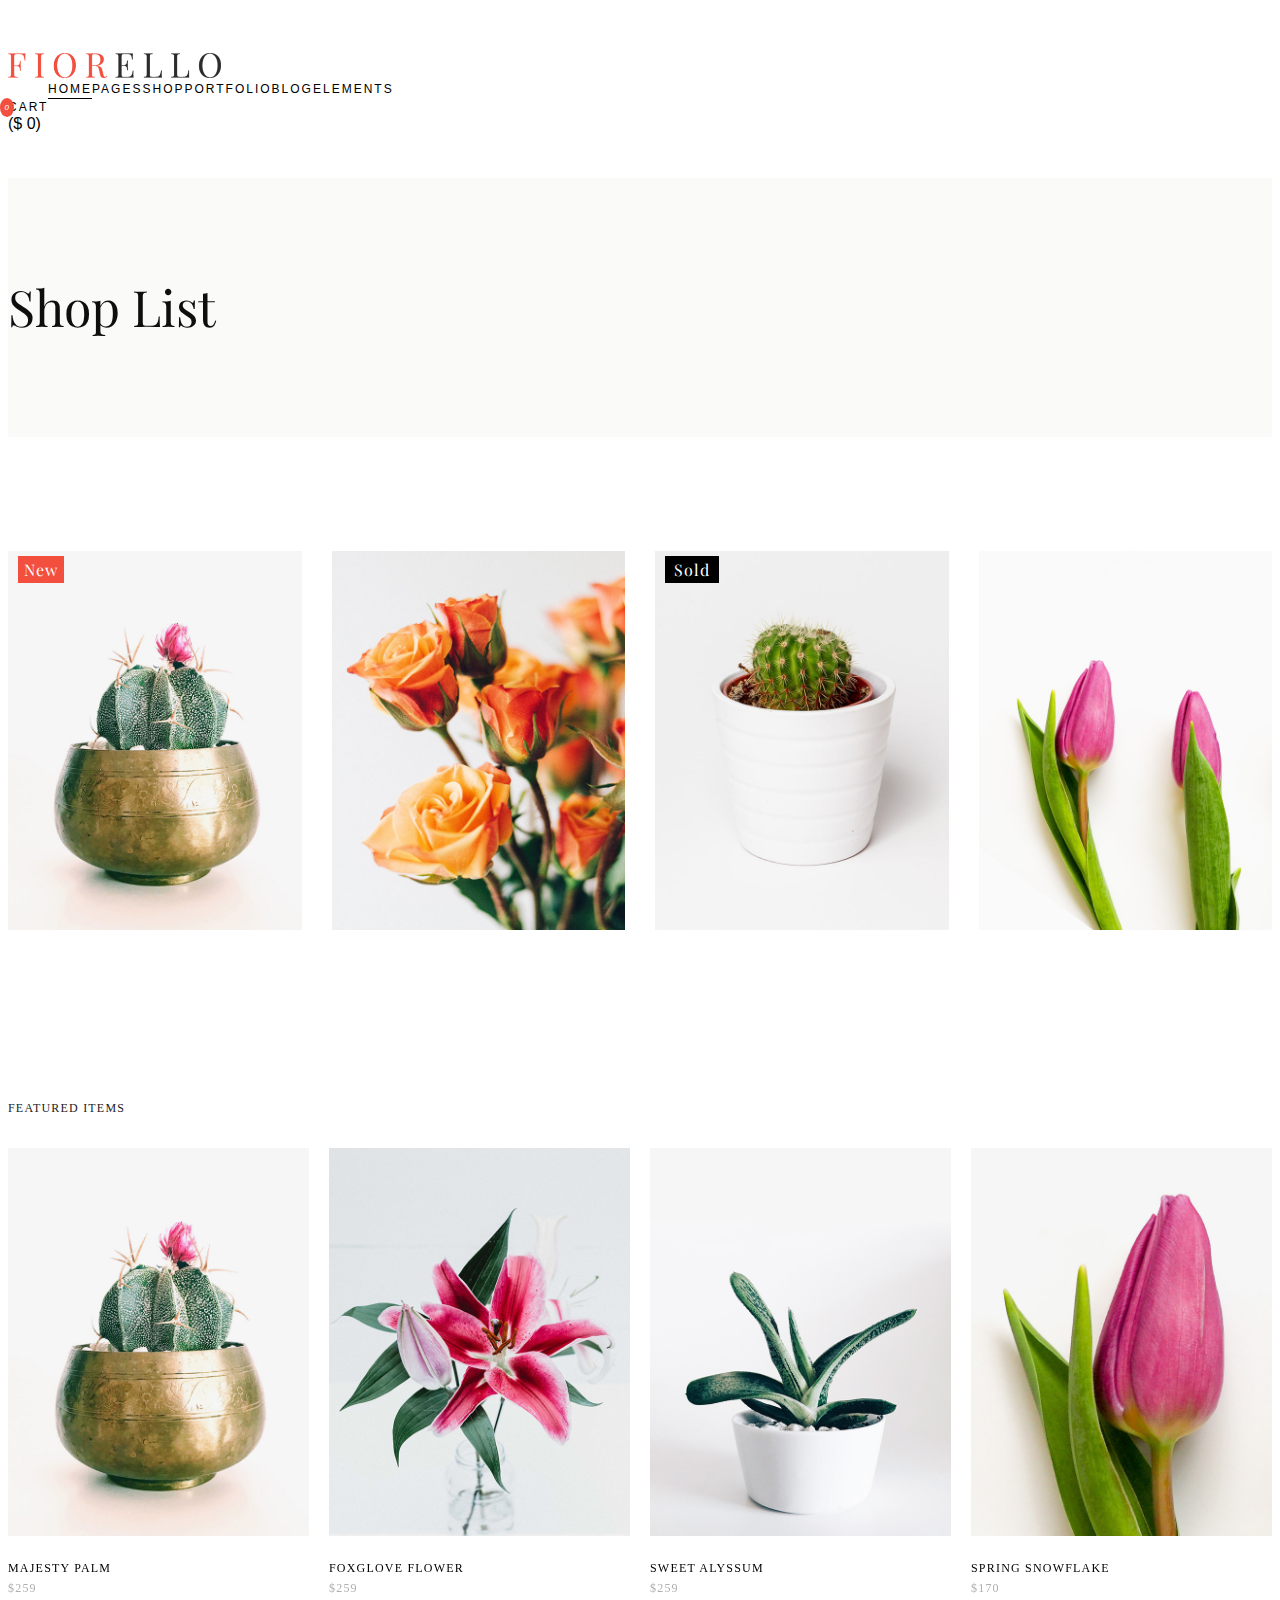
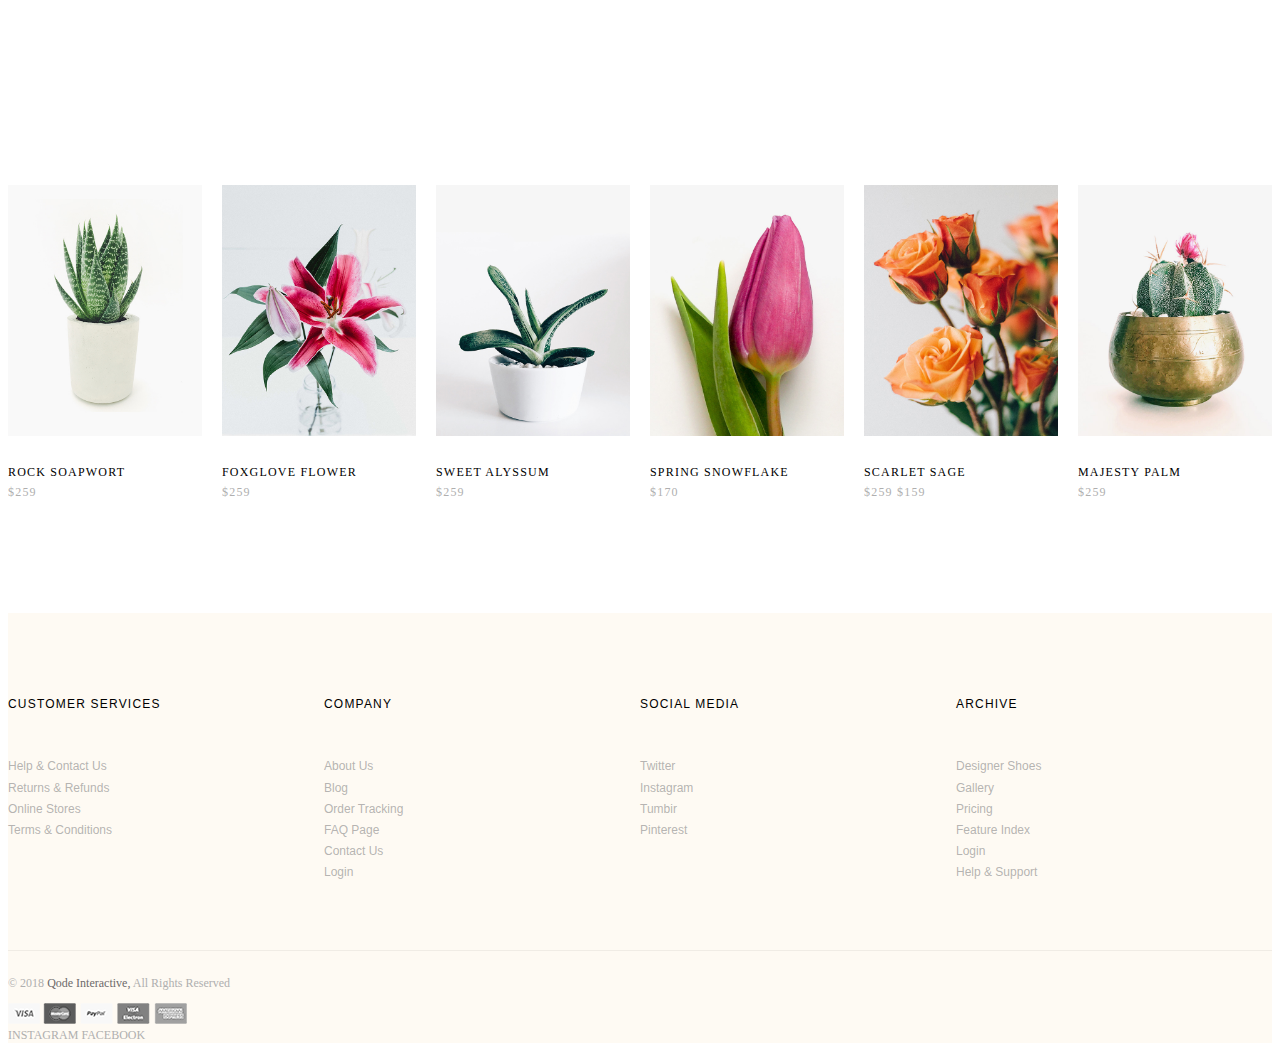
<file: shop.html>
<!DOCTYPE html>
<html lang="en">
  <head>
    <meta charset="UTF-8" />
    <meta http-equiv="X-UA-Compatible" content="IE=edge" />
    <meta name="viewport" content="width=device-width, initial-scale=1.0" />
    <title>Document</title>
    <link
      rel="stylesheet"
      href="https://cdnjs.cloudflare.com/ajax/libs/animate.css/4.1.1/animate.min.css"
    />
    <link rel="preconnect" href="https://fonts.googleapis.com" />
    <link rel="preconnect" href="https://fonts.gstatic.com" crossorigin />
    <link
      href="https://fonts.googleapis.com/css2?family=Libre+Baskerville:ital,wght@0,400;0,700;1,400&family=Playfair+Display:wght@400;500&display=swap"
      rel="stylesheet"
    />
    <link
      rel="stylesheet"
      href="https://cdnjs.cloudflare.com/ajax/libs/font-awesome/6.0.0-beta3/css/all.min.css"
      integrity="sha512-Fo3rlrZj/k7ujTnHg4CGR2D7kSs0v4LLanw2qksYuRlEzO+tcaEPQogQ0KaoGN26/zrn20ImR1DfuLWnOo7aBA=="
      crossorigin="anonymous"
      referrerpolicy="no-referrer"
    />
    <link
      href="https://cdn.jsdelivr.net/npm/bootstrap@5.1.3/dist/css/bootstrap.min.css"
      rel="stylesheet"
      integrity="sha384-1BmE4kWBq78iYhFldvKuhfTAU6auU8tT94WrHftjDbrCEXSU1oBoqyl2QvZ6jIW3"
      crossorigin="anonymous"
    />
    <link rel="stylesheet" href="assets/css/owl.carousel.min.css" />
    <link rel="stylesheet" href="assets/css/owl.theme.default.min.css" />
    <link rel="stylesheet" href="assets/css/shop.css" />
  </head>
  <body>
    <nav class="">
      <div class="container">
        <div class="row align-items-center">
          <div class="col-10 col-md-10 p-0 col-lg-4 logo">
            <img src="images/logo.png" alt="" />
          </div>
          <div class="col-1 col-md-2 p-0 col-lg-6">
            <ul class="nav-menu list-unstyled justify-content-around">
              <li class="dontline">
                <a href="" class="home border-bottom-dark">HOME</a>
                <div class="navbar-dropdown list-unstyled">
                  <ul>
                    <li class="dontline">
                      <a style="border-bottom: 1px solid black" href=""
                        >Main Home</a
                      >
                    </li>
                    <li><a href="">Grid Home</a></li>
                    <li><a href="">Flower Shop</a></li>
                    <li><a href="">Animated Slider</a></li>
                    <li><a href="">Metro Showcase</a></li>
                    <li><a href="">Carousel Showcase</a></li>
                    <li><a href="">Landing</a></li>
                  </ul>
                </div>
              </li>
              <li class="overall-li">
                <a href="">PAGES</a>
                <div class="navbar-dropdown list-unstyled">
                  <ul>
                    <li><a href="">About Us</a></li>
                    <li><a href="">FAQ Page</a></li>
                    <li><a href="">Contact Us</a></li>
                  </ul>
                </div>
              </li>
              <li class="shop dontline">
                <a href="">SHOP</a>
                <div class="underl"></div>
                <div class="navbar-dropdown shop-navbar-dropdown list-unstyled">
                  <div class="d-flex justify-content-center">
                    <div>
                      <h5>Product Types</h5>
                      <ul>
                        <li><a href="product.html">Standart Product</a></li>
                        <li><a href="">Grouped Product</a></li>
                        <li><a href="">Variable Product</a></li>
                        <li><a href="">Virtual Product</a></li>
                        <li><a href="">External Product</a></li>
                        <li><a href="">Downloadable Product</a></li>
                        <li><a href="">On Sale Product</a></li>
                        <li><a href="">Out of Sale Product</a></li>
                        <li><a href="">New Product</a></li>
                      </ul>
                    </div>
                  </div>
                  <div class="d-flex justify-content-center">
                    <div>
                      <h5>Shop Pages</h5>
                      <ul>
                        <li><a href="">My Account</a></li>
                        <li><a href="">Cart</a></li>
                        <li><a href="">Checkout</a></li>
                        <li><a href="">Orders</a></li>
                        <li><a href="">Downloads</a></li>
                      </ul>
                    </div>
                  </div>
                  <div class="d-flex justify-content-center">
                    <div>
                      <h5>Shop Types</h5>
                      <ul>
                        <li><a href="">Product List</a></li>
                        <li><a href="">Without Sidebar</a></li>
                        <li><a href="">With Category Filter</a></li>
                        <li><a href="">With Ordering Filter</a></li>
                        <li><a href="">Shop Carousel</a></li>
                        <li><a href="">Product Categories</a></li>
                        <li><a href="">Single Category</a></li>
                      </ul>
                    </div>
                  </div>
                  <div class="d-flex justify-content-center">
                    <div>
                      <h5>Shop Layouts</h5>
                      <ul>
                        <li><a href="">Two Columns Grid</a></li>
                        <li><a href="">Three Columns Grid</a></li>
                        <li><a href="">Four Columns Grid</a></li>
                        <li><a href="">Four Columns Wide</a></li>
                        <li><a href="">Five Columns Wide</a></li>
                        <li><a href="">Six Columns Wide</a></li>
                      </ul>
                    </div>
                  </div>
                </div>
              </li>
              <li class="item-withIcon">
                <a href="">PORTFOLIO</a>
                <div class="navbar-dropdown list-unstyled">
                  <ul>
                    <li><a href="">Standard</a></li>
                    <li><a href="">Gallery</a></li>
                    <li><a href="">Masonry</a></li>
                    <li class="dontline">
                      <a class="element-withIcon" href="">Portfolio Layouts</a>
                      <i class="fas fa-chevron-right ms-5"></i>
                    </li>
                    <li class="dontline">
                      <a class="element-withIcon" href="">Portfolio Single</a>
                      <i class="fas fa-chevron-right ms-5"></i>
                    </li>
                  </ul>
                </div>
              </li>
              <li class="item-withIcon">
                <a href="">BLOG</a>
                <div class="navbar-dropdown list-unstyled">
                  <ul>
                    <li><a href="">Masonry</a></li>
                    <li><a href="">Standart</a></li>
                    <li class="dontline">
                      <a class="element-withIcon" href="">Post Types</a>
                      <i class="fas fa-chevron-right ms-5"></i>
                    </li>
                  </ul>
                </div>
              </li>
              <li class="item-withIcon">
                <a href="">ELEMENTS</a>
                <div
                  class="
                    navbar-dropdown
                    list-unstyled
                    d-flex
                    justify-content-end
                    elements-drop-down
                  "
                >
                  <ul>
                    <li class="dontline">
                      <i class="fas fa-chevron-left me-5"></i>
                      <a class="element-withIcon" href="">Masonry</a>
                    </li>
                    <li class="dontline">
                      <i class="fas fa-chevron-left me-5"></i>
                      <a class="element-withIcon" href="">Standart</a>
                    </li>
                    <li class="dontline">
                      <i class="fas fa-chevron-left me-5"> </i
                      ><a class="element-withIcon" href="">Post Types</a>
                    </li>
                  </ul>
                </div>
              </li>
            </ul>

            <i class="fas fa-bars"></i>

            <div class="side-menu col-md-4">
              <ul class="row list-unstyled">
                <li class="side-menu-item">
                  <div class="clickable">
                    <a>HOME</a><i class="fas fa-angle-right"></i>
                  </div>
                  <ul class="list-unstyled">
                    <li class="dontline">
                      <a href="">Main Home</a>
                    </li>
                    <li><a href="">Grid Home</a></li>
                    <li><a href="">Flower Shop</a></li>
                    <li><a href="">Animated Slider</a></li>
                    <li><a href="">Metro Showcase</a></li>
                    <li><a href="">Carousel Showcase</a></li>
                    <li><a href="">Landing</a></li>
                  </ul>
                </li>
                <li class="side-menu-item">
                  <div class="clickable">
                    <a class="list-unstyled">PAGES</a
                    ><i class="fas fa-angle-right"></i>
                  </div>
                  <ul>
                    <li><a href="">About Us</a></li>
                    <li><a href="">FAQ Page</a></li>
                    <li><a href="">Contact Us</a></li>
                  </ul>
                </li>
                <li class="side-menu-item">
                  <div class="clickable">
                    <a class="">SHOP</a><i class="fas fa-angle-right"></i>
                  </div>
                  <ul>
                    <li>
                      <div class="shopSideDropdown">
                        Product Type <i class="fas fa-angle-right"></i>
                        <ul>
                          <li><a href="product.html">Standart Products</a></li>
                          <li><a href="">FAQ Page</a></li>
                          <li><a href="">Contact Us</a></li>
                        </ul>
                      </div>
                    </li>
                    <li>
                      <div class="shopSideDropdown">
                        FAQ Page <i class="fas fa-angle-right"></i>
                        <ul>
                          <li><a href="">About Us</a></li>
                          <li><a href="">FAQ Page</a></li>
                          <li><a href="">Contact Us</a></li>
                        </ul>
                      </div>
                    </li>
                    <li>
                      <div class="shopSideDropdown">
                        Contact Us <i class="fas fa-angle-right"></i>
                        <ul>
                          <li><a href="">About Us</a></li>
                          <li><a href="">FAQ Page</a></li>
                          <li><a href="">Contact Us</a></li>
                        </ul>
                      </div>
                    </li>
                  </ul>
                </li>
                <li class="side-menu-item">
                  <a class="">PORTFOLIO</a><i class="fas fa-angle-right"></i>
                </li>
                <li class="side-menu-item">
                  <a class="">BLOG</a><i class="fas fa-angle-right"></i>
                </li>
                <li class="side-menu-item">
                  <a class="">ELEMENTS</a><i class="fas fa-angle-right"></i>
                </li>
              </ul>
              <i class="fas fa-times"></i>
            </div>
          </div>
          <div class="col-lg-2">
            <div
              class="additional-nav align-items-center justify-content-around"
            >
              <i class="fas fa-search me-2"></i>
              <div
                class="
                  shop
                  hoverBlock
                  d-flex
                  justify-content-around
                  align-items-center
                "
              >
                <i class="fas shopItem fa-shopping-bag me-3">
                  <p class="countProduct">0</p>
                </i>
                <div class="cart hoverBlock shopItem d-flex align-items-center">
                  <span id="cart" class="me-1">CART</span>
                  <div class="price">($ <span class="totalPrice">0</span>)</div>
                </div>
                <div class="flower-container navbar-dropdown">
                  <div class="flower-body">
                    <div id="flower-list"></div>
                    <div
                      class="
                        totalPriceDiv
                        d-flex
                        align-items-center
                        justify-content-between
                      "
                    >
                      <span>TOTAL:</span>
                      <div class="priceWithCurrency">
                        <span>$</span>
                        <span class="totalPriceList">0</span>
                      </div>
                    </div>
                  </div>
                </div>
              </div>
            </div>
          </div>
        </div>
      </div>
    </nav>

    <div class="nav">
      <div class="container">
        <div class="row align-items-center">
          <div class="col-10 col-md-10 p-0 col-lg-5 logo">
            <img src="images/logo.png" alt="" />
          </div>
          <div class="col-1 col-md-2 p-0 col-lg-7">
            <ul class="nav-menu list-unstyled justify-content-around">
              <li class="dontline">
                <a href="" class="home border-bottom-dark">HOME</a>
                <div class="navbar-dropdown list-unstyled">
                  <ul>
                    <li class="dontline">
                      <a style="border-bottom: 1px solid black" href=""
                        >Main Home</a
                      >
                    </li>
                    <li><a href="">Grid Home</a></li>
                    <li><a href="">Flower Shop</a></li>
                    <li><a href="">Animated Slider</a></li>
                    <li><a href="">Metro Showcase</a></li>
                    <li><a href="">Carousel Showcase</a></li>
                    <li><a href="">Landing</a></li>
                  </ul>
                </div>
              </li>
              <li class="overall-li">
                <a href="">PAGES</a>
                <div class="navbar-dropdown list-unstyled">
                  <ul>
                    <li><a href="">About Us</a></li>
                    <li><a href="">FAQ Page</a></li>
                    <li><a href="">Contact Us</a></li>
                  </ul>
                </div>
              </li>
              <li class="shop dontline">
                <a href="">SHOP</a>
                <div class="underl"></div>
                <div class="navbar-dropdown shop-navbar-dropdown list-unstyled">
                  <div class="d-flex justify-content-center">
                    <div>
                      <h5>Product Types</h5>
                      <ul>
                        <li><a href="product.html">Standart Product</a></li>
                        <li><a href="">Grouped Product</a></li>
                        <li><a href="">Variable Product</a></li>
                        <li><a href="">Virtual Product</a></li>
                        <li><a href="">External Product</a></li>
                        <li><a href="">Downloadable Product</a></li>
                        <li><a href="">On Sale Product</a></li>
                        <li><a href="">Out of Sale Product</a></li>
                        <li><a href="">New Product</a></li>
                      </ul>
                    </div>
                  </div>
                  <div class="d-flex justify-content-center">
                    <div>
                      <h5>Shop Pages</h5>
                      <ul>
                        <li><a href="">My Account</a></li>
                        <li><a href="">Cart</a></li>
                        <li><a href="">Checkout</a></li>
                        <li><a href="">Orders</a></li>
                        <li><a href="">Downloads</a></li>
                      </ul>
                    </div>
                  </div>
                  <div class="d-flex justify-content-center">
                    <div>
                      <h5>Shop Types</h5>
                      <ul>
                        <li><a href="">Product List</a></li>
                        <li><a href="">Without Sidebar</a></li>
                        <li><a href="">With Category Filter</a></li>
                        <li><a href="">With Ordering Filter</a></li>
                        <li><a href="">Shop Carousel</a></li>
                        <li><a href="">Product Categories</a></li>
                        <li><a href="">Single Category</a></li>
                      </ul>
                    </div>
                  </div>
                  <div class="d-flex justify-content-center">
                    <div>
                      <h5>Shop Layouts</h5>
                      <ul>
                        <li><a href="">Two Columns Grid</a></li>
                        <li><a href="">Three Columns Grid</a></li>
                        <li><a href="">Four Columns Grid</a></li>
                        <li><a href="">Four Columns Wide</a></li>
                        <li><a href="">Five Columns Wide</a></li>
                        <li><a href="">Six Columns Wide</a></li>
                      </ul>
                    </div>
                  </div>
                </div>
              </li>
              <li class="item-withIcon">
                <a href="">PORTFOLIO</a>
                <div class="navbar-dropdown list-unstyled">
                  <ul>
                    <li><a href="">Standard</a></li>
                    <li><a href="">Gallery</a></li>
                    <li><a href="">Masonry</a></li>
                    <li class="dontline">
                      <a class="element-withIcon" href="">Portfolio Layouts</a>
                      <i class="fas fa-chevron-right ms-5"></i>
                    </li>
                    <li class="dontline">
                      <a class="element-withIcon" href="">Portfolio Single</a>
                      <i class="fas fa-chevron-right ms-5"></i>
                    </li>
                  </ul>
                </div>
              </li>
              <li class="item-withIcon">
                <a href="">BLOG</a>
                <div class="navbar-dropdown list-unstyled">
                  <ul>
                    <li><a href="">Masonry</a></li>
                    <li><a href="">Standart</a></li>
                    <li class="dontline">
                      <a class="element-withIcon" href="">Post Types</a>
                      <i class="fas fa-chevron-right ms-5"></i>
                    </li>
                  </ul>
                </div>
              </li>
              <li class="item-withIcon">
                <a href="">ELEMENTS</a>
                <div
                  class="
                    navbar-dropdown
                    list-unstyled
                    d-flex
                    justify-content-end
                    elements-drop-down
                  "
                >
                  <ul>
                    <li class="dontline">
                      <i class="fas fa-chevron-left me-5"></i>
                      <a class="element-withIcon" href="">Masonry</a>
                    </li>
                    <li class="dontline">
                      <i class="fas fa-chevron-left me-5"></i>
                      <a class="element-withIcon" href="">Standart</a>
                    </li>
                    <li class="dontline">
                      <i class="fas fa-chevron-left me-5"> </i
                      ><a class="element-withIcon" href="">Post Types</a>
                    </li>
                  </ul>
                </div>
              </li>
            </ul>

            <i class="fas fa-bars"></i>

            <div class="side-menu col-md-4">
              <ul class="row list-unstyled">
                <li class="side-menu-item">
                  <a class="side-menu-item" href="">HOME</a
                  ><i class="fas fa-angle-right"></i>
                </li>
                <li class="side-menu-item">
                  <a class="side-menu-item" href="">PAGES</a
                  ><i class="fas fa-angle-right"></i>
                </li>
                <li class="side-menu-item">
                  <a class="side-menu-item" href="">SHOP</a
                  ><i class="fas fa-angle-right"></i>
                </li>
                <li class="side-menu-item">
                  <a class="side-menu-item" href="">PORTFOLIO</a
                  ><i class="fas fa-angle-right"></i>
                </li>
                <li class="side-menu-item">
                  <a class="side-menu-item" href="">BLOG</a
                  ><i class="fas fa-angle-right"></i>
                </li>
                <li class="side-menu-item">
                  <a class="side-menu-item" href="">ELEMENTS</a
                  ><i class="fas fa-angle-right"></i>
                </li>
              </ul>
              <i class="fas fa-times"></i>
            </div>
          </div>
        </div>
      </div>
    </div>

    <header>
      <div class="container">
        <div class="row">
          <div class="col-lg-12">
            <h1>Shop List</h1>
          </div>
        </div>
      </div>
    </header>

    <main>
      <section id="shop-list1">
        <div class="container">
          <div class="card1 card">
            <img src="images/MajestyPalm.jpeg"" alt="">
            <h6>SCHEFELERA</h6>
            <div class="card-price">
              <span>$259</span>
            </div>
            <button>ADD TO CARD</button>
          </div>
          <div class="card2 card">
            <img src="images/shop-2-img.jpeg" alt="" />
            <h6>ORANGE AMARYLLIS</h6>
            <div class="card-price">
              <span>$259</span>
            </div>
            <button>ADD TO CARD</button>
          </div>
          <div class="card3 card">
            <img src="images/shop-3-img.jpeg" alt="" />
            <h6>CACTUS IN ORANGE</h6>
            <div class="card-price">
              <span>$259</span>
            </div>
            <button>ADD TO CARD</button>
          </div>
          <div class="card4 card">
            <img src="images/shop-4-img.jpeg" alt="" />
            <h6>PINK FLOWER TREE</h6>
            <div class="card-price"><span>$180</span> - <span>$350</span></div>
            <button>ADD TO CARD</button>
          </div>
        </div>
      </section>

      <section id="shop-list2">
        <div class="container">
          <div class="row">
            <div class="col-12 d-flex justify-content-between">
              <h6>FEATURED ITEMS</h6>
              <div class="d-flex">
                <span class="customPrev"
                  ><i class="fas fa-caret-left"></i
                ></span>
                <span class="customNext"
                  ><i class="fas fa-caret-right"></i
                ></span>
              </div>
            </div>
            <div class="col-12 owl-carousel owl-theme">
              <div class="item flowers-item">
                <div class="img">
                  <img src="images/MajestyPalm.jpeg" alt="" />
                </div>
                <div class="flower-body text-center">
                  <p class="flower-name">MAJESTY PALM</p>
                  <div class="price-div">
                    <span class="price">$259</span>
                  </div>
                </div>
              </div>
              <div class="item flowers-item">
                <div class="img">
                  <img src="images/FoxGlove Flower.jpeg" alt="" />
                </div>
                <div class="flower-body text-center">
                  <p class="flower-name">FOXGLOVE FLOWER</p>
                  <div class="price-div">
                    <span class="price">$259</span>
                  </div>
                </div>
              </div>
              <div class="item flowers-item">
                <div class="img">
                  <img src="images/Sweet Alyssum.jpeg" alt="" />
                </div>
                <div class="flower-body text-center">
                  <p class="flower-name">SWEET ALYSSUM</p>
                  <div class="price-div">
                    <span class="price">$259</span>
                  </div>
                </div>
              </div>
              <div class="item flowers-item">
                <div class="img">
                  <img src="images/Spring Snowflake.jpeg" alt="" />
                </div>
                <div class="flower-body text-center">
                  <p class="flower-name">SPRING SNOWFLAKE</p>
                  <div class="price-div">
                    <span class="price">$170</span>
                  </div>
                </div>
              </div>
              <div class="item flowers-item">
                <div class="img">
                  <img src="images/Scarlet Sage.jpeg" alt="" />
                </div>
                <div class="flower-body text-center">
                  <p class="flower-name">SCARLET SAGE</p>
                  <div class="price-div">
                    <span class="text-decoration-line-through">$259</span>
                    <span class="price text-dark"> $159</span>
                  </div>
                </div>
              </div>
              <div class="item flowers-item">
                <div class="img">
                  <img src="images/Rock Soapwort.jpeg" alt="" />
                </div>
                <div class="flower-body text-center">
                  <p class="flower-name">ROCK SOAPWORT</p>
                  <div class="price-div d-flex justify-content-center">
                    <span class="price">$259</span>
                  </div>
                </div>
              </div>
            </div>
          </div>
        </div>
      </section>

      <section id="shop-list3">
        <div class="container">
          <div class="col-12">
            <div class="item flowers-item">
              <div class="img">
                <img src="images/Rock Soapwort.jpeg" alt="" />
              </div>
              <div class="flower-body text-center">
                <p class="flower-name">ROCK SOAPWORT</p>
                <div class="price-div d-flex justify-content-center">
                  <span class="price">$259</span>
                </div>
              </div>
            </div>

            <div class="item flowers-item">
              <div class="img">
                <img src="images/FoxGlove Flower.jpeg" alt="" />
              </div>
              <div class="flower-body text-center">
                <p class="flower-name">FOXGLOVE FLOWER</p>
                <div class="price-div">
                  <span class="price">$259</span>
                </div>
              </div>
            </div>
            <div class="item flowers-item">
              <div class="img">
                <img src="images/Sweet Alyssum.jpeg" alt="" />
              </div>
              <div class="flower-body text-center">
                <p class="flower-name">SWEET ALYSSUM</p>
                <div class="price-div">
                  <span class="price">$259</span>
                </div>
              </div>
            </div>
            <div class="item flowers-item">
              <div class="img">
                <img src="images/Spring Snowflake.jpeg" alt="" />
              </div>
              <div class="flower-body text-center">
                <p class="flower-name">SPRING SNOWFLAKE</p>
                <div class="price-div">
                  <span class="price">$170</span>
                </div>
              </div>
            </div>
            <div class="item flowers-item">
              <div class="img">
                <img src="images/Scarlet Sage.jpeg" alt="" />
              </div>
              <div class="flower-body text-center">
                <p class="flower-name">SCARLET SAGE</p>
                <div class="price-div">
                  <span class="text-decoration-line-through">$259</span>
                  <span class="price text-dark"> $159</span>
                </div>
              </div>
            </div>
            <div class="item flowers-item">
              <div class="img">
                <img src="images/MajestyPalm.jpeg" alt="" />
              </div>
              <div class="flower-body text-center">
                <p class="flower-name">MAJESTY PALM</p>
                <div class="price-div">
                  <span class="price">$259</span>
                </div>
              </div>
            </div>
          </div>
        </div>
      </section>
    </main>

    <footer>
      <div class="container">
        <div class="row">
          <div class="col-12 footer-nav">
            <div>
              <h6>CUSTOMER SERVICES</h6>
              <ul>
                <li><a href="">Help & Contact Us</a></li>
                <li><a href="">Returns & Refunds</a></li>
                <li><a href="">Online Stores</a></li>
                <li><a href="">Terms & Conditions</a></li>
              </ul>
            </div>
            <div>
              <h6>COMPANY</h6>
              <ul>
                <li><a href="">About Us</a></li>
                <li><a href="">Blog</a></li>
                <li><a href="">Order Tracking</a></li>
                <li><a href="">FAQ Page</a></li>
                <li><a href="">Contact Us</a></li>
                <li><a href="">Login</a></li>
              </ul>
            </div>

            <div>
              <h6>SOCIAL MEDIA</h6>
              <ul>
                <li><a href="">Twitter</a></li>
                <li><a href="">Instagram</a></li>
                <li><a href="">Tumbir</a></li>
                <li><a href="">Pinterest</a></li>
              </ul>
            </div>

            <div>
              <h6>ARCHIVE</h6>
              <ul>
                <li><a href="">Designer Shoes</a></li>
                <li><a href="">Gallery</a></li>
                <li><a href="">Pricing</a></li>
                <li><a href="">Feature Index</a></li>
                <li><a href="">Login</a></li>
                <li><a href="">Help & Support</a></li>
              </ul>
            </div>
          </div>

          <div class="col-12 footer-mark">
            <div class="row">
              <div class="text-widget col-lg-4 col-12">
                <p>
                  © 2018 <a href="">Qode Interactive,</a> All Rights Reserved
                </p>
              </div>
              <div class="col-lg-4 d-flex col-12 justify-content-center">
                <img src="images/footer-bottom-1.png" alt="" />
              </div>
              <div class="col-lg-4 col-12 d-flex justify-content-end socialNet">
                <a style="color: #afafaf" class="mx-1" href="">INSTAGRAM</a>
                <a style="color: #afafaf" class="mx-1" href="">FACEBOOK</a>
              </div>
            </div>
          </div>
        </div>
      </div>
    </footer>

    <script
      src="https://cdnjs.cloudflare.com/ajax/libs/jquery/3.6.0/jquery.min.js"
      integrity="sha512-894YE6QWD5I59HgZOGReFYm4dnWc1Qt5NtvYSaNcOP+u1T9qYdvdihz0PPSiiqn/+/3e7Jo4EaG7TubfWGUrMQ=="
      crossorigin="anonymous"
      referrerpolicy="no-referrer"
    ></script>
    <script
      src="https://cdn.jsdelivr.net/npm/bootstrap@5.1.3/dist/js/bootstrap.bundle.min.js"
      integrity="sha384-ka7Sk0Gln4gmtz2MlQnikT1wXgYsOg+OMhuP+IlRH9sENBO0LRn5q+8nbTov4+1p"
      crossorigin="anonymous"
    ></script>
    <script src="assets/js/owl.carousel.min.js"></script>
    <script src="assets/js/elements.js"></script>
  </body>
</html>
</file>
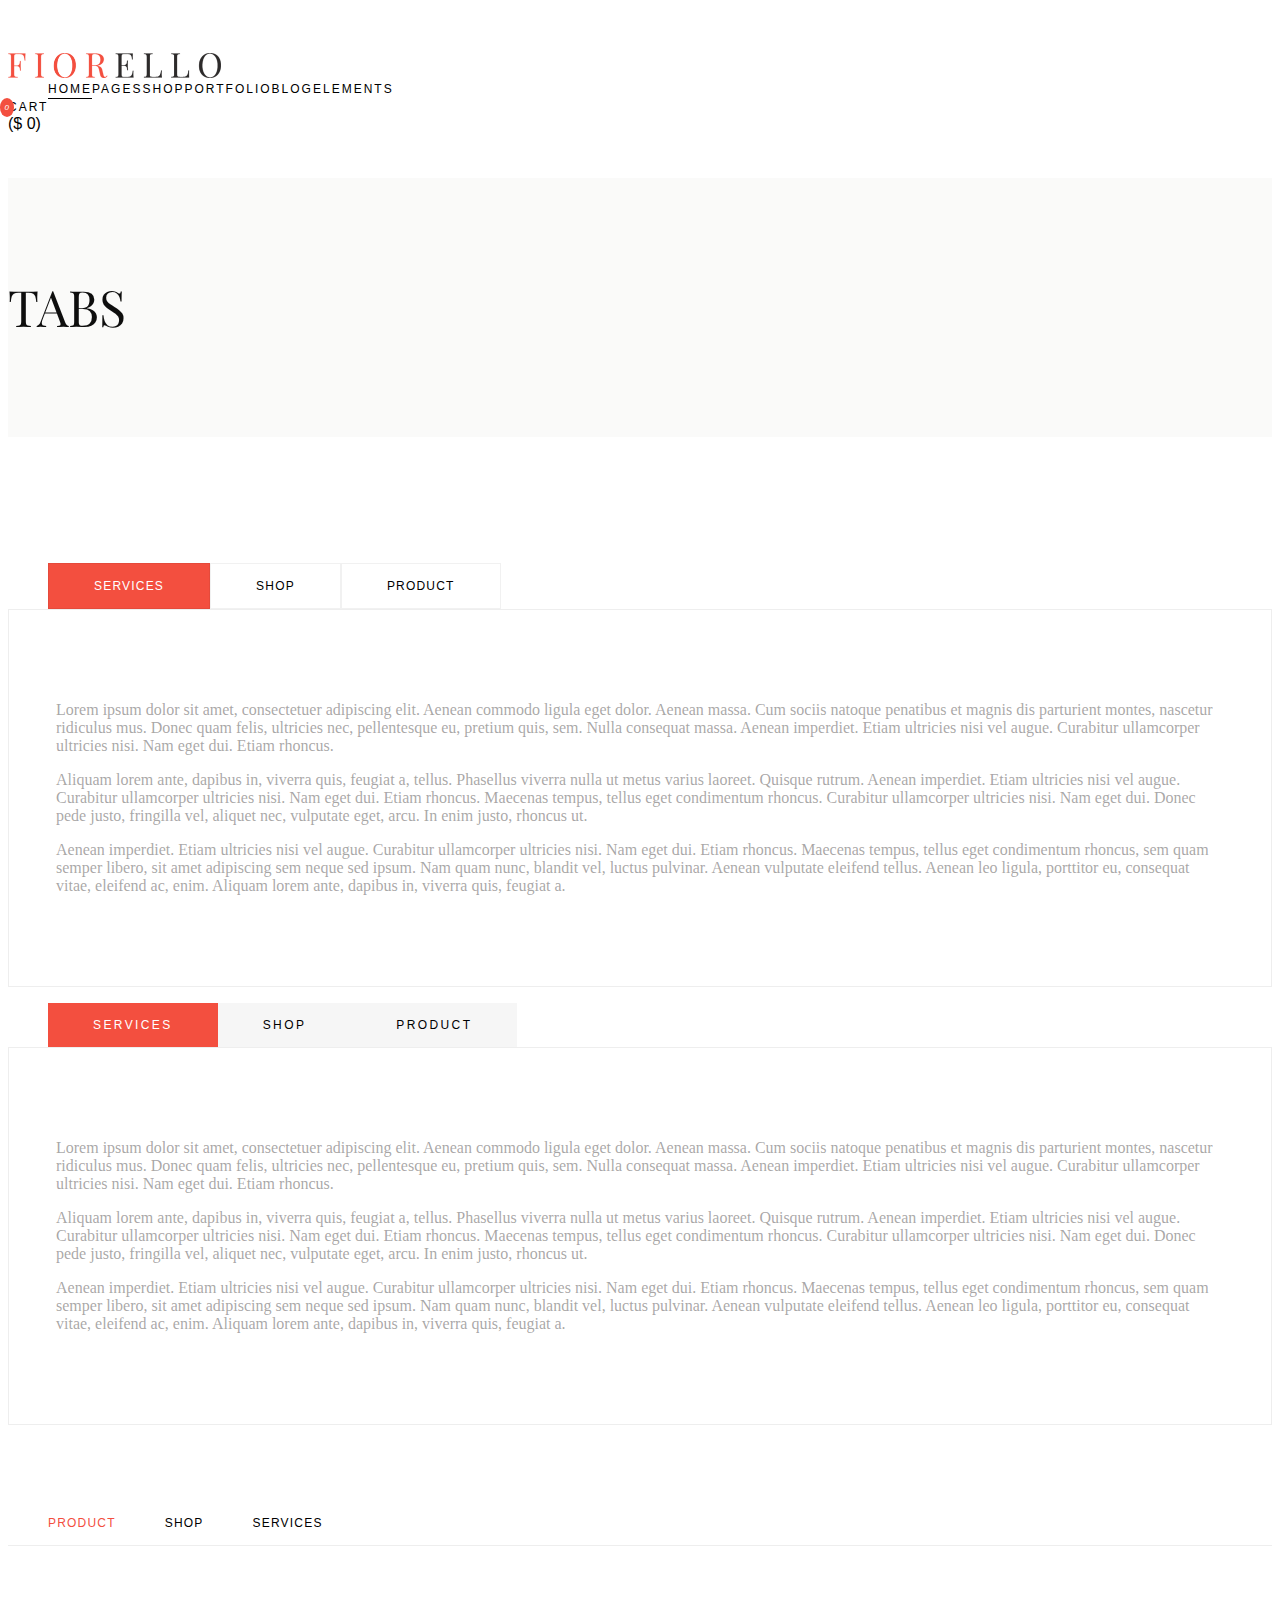
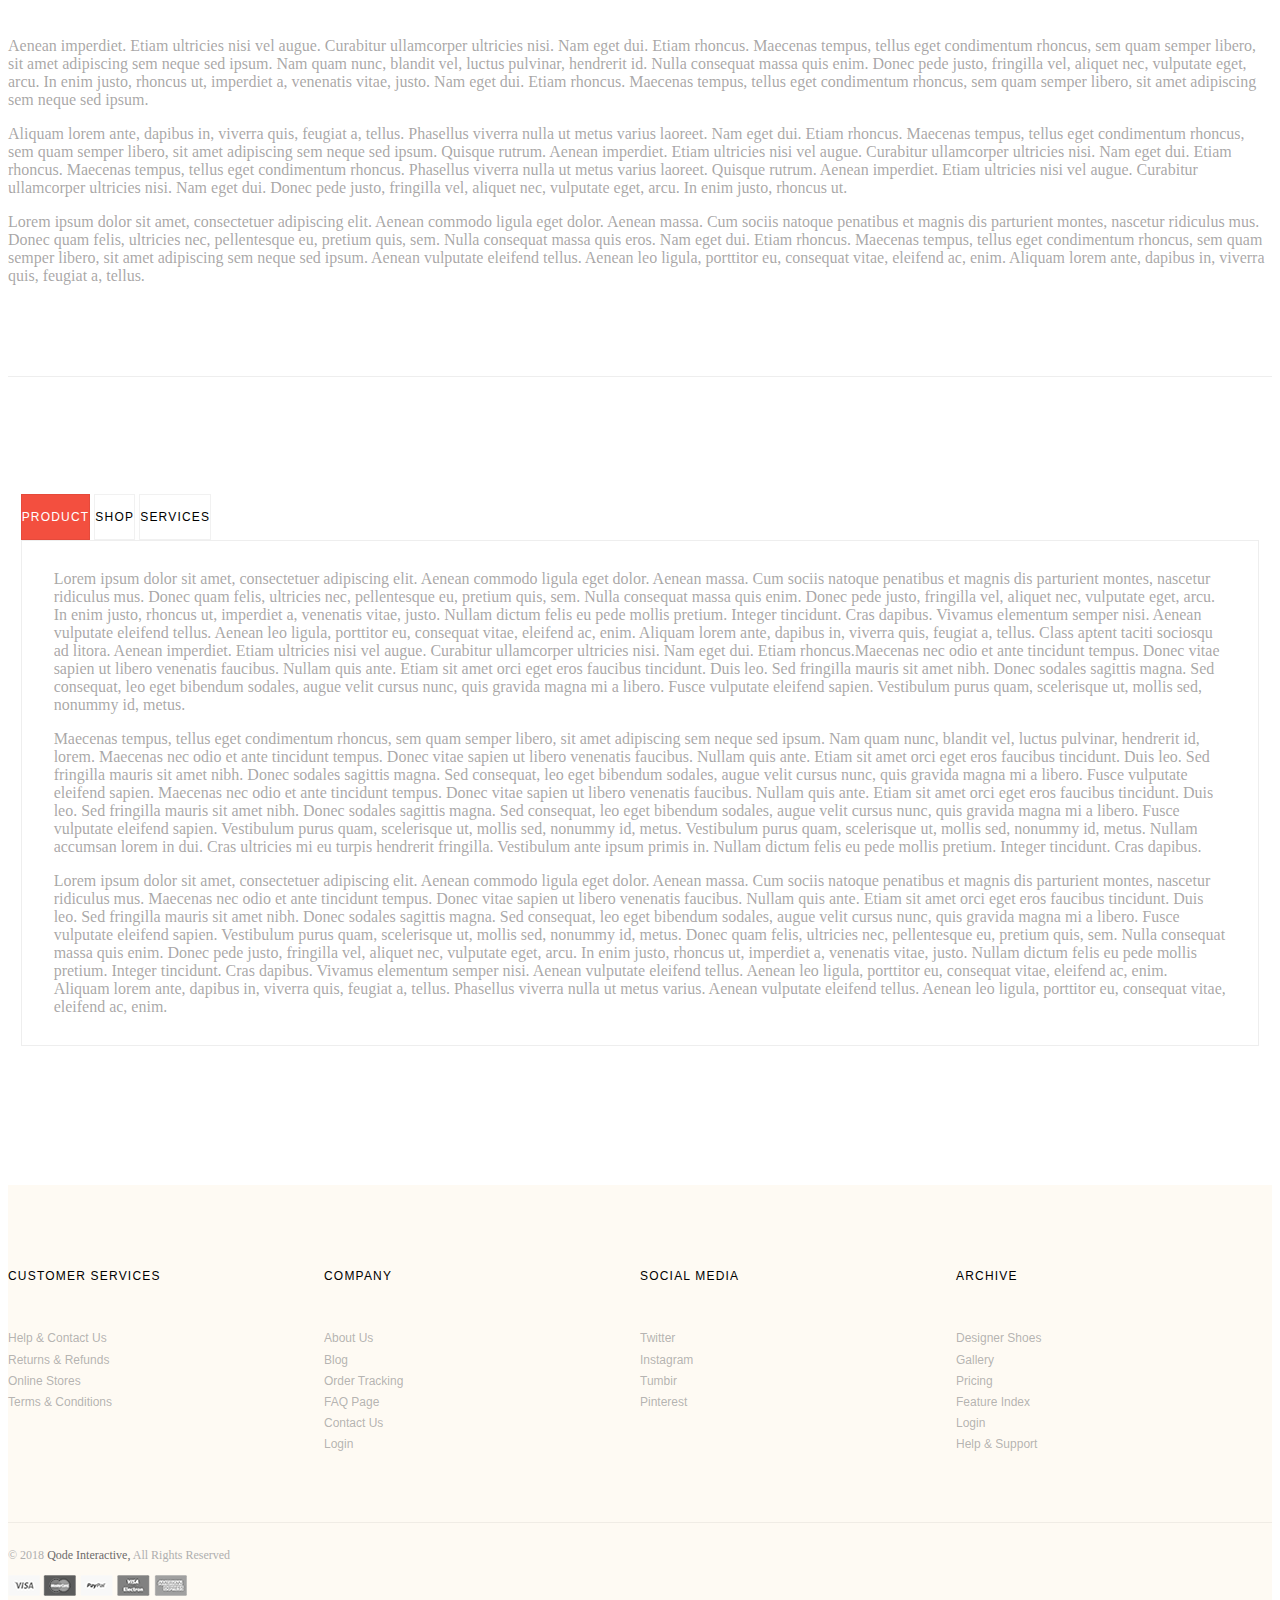
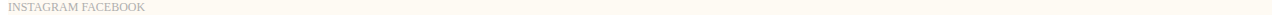
<file: tabs.html>
<!DOCTYPE html>
<html lang="en">
  <head>
    <meta charset="UTF-8" />
    <meta http-equiv="X-UA-Compatible" content="IE=edge" />
    <meta name="viewport" content="width=device-width, initial-scale=1.0" />
    <title>Tabs</title>
    <link
      rel="stylesheet"
      href="https://cdnjs.cloudflare.com/ajax/libs/animate.css/4.1.1/animate.min.css"
    />
    <link rel="preconnect" href="https://fonts.googleapis.com" />
    <link rel="preconnect" href="https://fonts.gstatic.com" crossorigin />
    <link
      href="https://fonts.googleapis.com/css2?family=Libre+Baskerville:ital,wght@0,400;0,700;1,400&family=Playfair+Display:wght@400;500&display=swap"
      rel="stylesheet"
    />
    <link
      rel="stylesheet"
      href="https://cdnjs.cloudflare.com/ajax/libs/font-awesome/6.0.0-beta3/css/all.min.css"
      integrity="sha512-Fo3rlrZj/k7ujTnHg4CGR2D7kSs0v4LLanw2qksYuRlEzO+tcaEPQogQ0KaoGN26/zrn20ImR1DfuLWnOo7aBA=="
      crossorigin="anonymous"
      referrerpolicy="no-referrer"
    />
    <link
      href="https://cdn.jsdelivr.net/npm/bootstrap@5.1.3/dist/css/bootstrap.min.css"
      rel="stylesheet"
      integrity="sha384-1BmE4kWBq78iYhFldvKuhfTAU6auU8tT94WrHftjDbrCEXSU1oBoqyl2QvZ6jIW3"
      crossorigin="anonymous"
    />
    <link rel="stylesheet" href="assets/css/tabs.css" />
  </head>
  <body>
    <nav class="">
      <div class="container">
        <div class="row align-items-center">
          <div class="col-10 col-md-10 p-0 col-lg-4 logo">
            <img src="images/logo.png" alt="" />
          </div>
          <div class="col-1 col-md-2 p-0 col-lg-6">
            <ul class="nav-menu list-unstyled justify-content-around">
              <li class="dontline">
                <a href="" class="home border-bottom-dark">HOME</a>
                <div class="navbar-dropdown list-unstyled">
                  <ul>
                    <li class="dontline">
                      <a style="border-bottom: 1px solid black" href=""
                        >Main Home</a
                      >
                    </li>
                    <li><a href="">Grid Home</a></li>
                    <li><a href="">Flower Shop</a></li>
                    <li><a href="">Animated Slider</a></li>
                    <li><a href="">Metro Showcase</a></li>
                    <li><a href="">Carousel Showcase</a></li>
                    <li><a href="">Landing</a></li>
                  </ul>
                </div>
              </li>
              <li class="overall-li">
                <a href="">PAGES</a>
                <div class="navbar-dropdown list-unstyled">
                  <ul>
                    <li><a href="">About Us</a></li>
                    <li><a href="">FAQ Page</a></li>
                    <li><a href="">Contact Us</a></li>
                  </ul>
                </div>
              </li>
              <li class="shop dontline">
                <a href="">SHOP</a>
                <div class="underl"></div>
                <div class="navbar-dropdown shop-navbar-dropdown list-unstyled">
                  <div class="d-flex justify-content-center">
                    <div>
                      <h5>Product Types</h5>
                      <ul>
                        <li><a href="product.html">Standart Product</a></li>
                        <li><a href="">Grouped Product</a></li>
                        <li><a href="">Variable Product</a></li>
                        <li><a href="">Virtual Product</a></li>
                        <li><a href="">External Product</a></li>
                        <li><a href="">Downloadable Product</a></li>
                        <li><a href="">On Sale Product</a></li>
                        <li><a href="">Out of Sale Product</a></li>
                        <li><a href="">New Product</a></li>
                      </ul>
                    </div>
                  </div>
                  <div class="d-flex justify-content-center">
                    <div>
                      <h5>Shop Pages</h5>
                      <ul>
                        <li><a href="">My Account</a></li>
                        <li><a href="">Cart</a></li>
                        <li><a href="">Checkout</a></li>
                        <li><a href="">Orders</a></li>
                        <li><a href="">Downloads</a></li>
                      </ul>
                    </div>
                  </div>
                  <div class="d-flex justify-content-center">
                    <div>
                      <h5>Shop Types</h5>
                      <ul>
                        <li><a href="">Product List</a></li>
                        <li><a href="">Without Sidebar</a></li>
                        <li><a href="">With Category Filter</a></li>
                        <li><a href="">With Ordering Filter</a></li>
                        <li><a href="">Shop Carousel</a></li>
                        <li><a href="">Product Categories</a></li>
                        <li><a href="">Single Category</a></li>
                      </ul>
                    </div>
                  </div>
                  <div class="d-flex justify-content-center">
                    <div>
                      <h5>Shop Layouts</h5>
                      <ul>
                        <li><a href="">Two Columns Grid</a></li>
                        <li><a href="">Three Columns Grid</a></li>
                        <li><a href="">Four Columns Grid</a></li>
                        <li><a href="">Four Columns Wide</a></li>
                        <li><a href="">Five Columns Wide</a></li>
                        <li><a href="">Six Columns Wide</a></li>
                      </ul>
                    </div>
                  </div>
                </div>
              </li>
              <li class="item-withIcon">
                <a href="">PORTFOLIO</a>
                <div class="navbar-dropdown list-unstyled">
                  <ul>
                    <li><a href="">Standard</a></li>
                    <li><a href="">Gallery</a></li>
                    <li><a href="">Masonry</a></li>
                    <li class="dontline">
                      <a class="element-withIcon" href="">Portfolio Layouts</a>
                      <i class="fas fa-chevron-right ms-5"></i>
                    </li>
                    <li class="dontline">
                      <a class="element-withIcon" href="">Portfolio Single</a>
                      <i class="fas fa-chevron-right ms-5"></i>
                    </li>
                  </ul>
                </div>
              </li>
              <li class="item-withIcon">
                <a href="">BLOG</a>
                <div class="navbar-dropdown list-unstyled">
                  <ul>
                    <li><a href="">Masonry</a></li>
                    <li><a href="">Standart</a></li>
                    <li class="dontline">
                      <a class="element-withIcon" href="">Post Types</a>
                      <i class="fas fa-chevron-right ms-5"></i>
                    </li>
                  </ul>
                </div>
              </li>
              <li class="item-withIcon">
                <a href="">ELEMENTS</a>
                <div
                  class="
                    navbar-dropdown
                    list-unstyled
                    d-flex
                    justify-content-end
                    elements-drop-down
                  "
                >
                  <ul>
                    <li class="dontline">
                      <i class="fas fa-chevron-left me-5"></i>
                      <a class="element-withIcon" href="">Masonry</a>
                    </li>
                    <li class="dontline">
                      <i class="fas fa-chevron-left me-5"></i>
                      <a class="element-withIcon" href="">Standart</a>
                    </li>
                    <li class="dontline">
                      <i class="fas fa-chevron-left me-5"> </i
                      ><a class="element-withIcon" href="">Post Types</a>
                    </li>
                  </ul>
                </div>
              </li>
            </ul>

            <i class="fas fa-bars"></i>

            <div class="side-menu col-md-4">
              <ul class="row list-unstyled">
                <li class="side-menu-item">
                  <div class="clickable">
                    <a>HOME</a><i class="fas fa-angle-right"></i>
                  </div>
                  <ul class="list-unstyled">
                    <li class="dontline">
                      <a href="">Main Home</a>
                    </li>
                    <li><a href="">Grid Home</a></li>
                    <li><a href="">Flower Shop</a></li>
                    <li><a href="">Animated Slider</a></li>
                    <li><a href="">Metro Showcase</a></li>
                    <li><a href="">Carousel Showcase</a></li>
                    <li><a href="">Landing</a></li>
                  </ul>
                </li>
                <li class="side-menu-item">
                  <div class="clickable">
                    <a class="list-unstyled">PAGES</a
                    ><i class="fas fa-angle-right"></i>
                  </div>
                  <ul>
                    <li><a href="">About Us</a></li>
                    <li><a href="">FAQ Page</a></li>
                    <li><a href="">Contact Us</a></li>
                  </ul>
                </li>
                <li class="side-menu-item">
                  <div class="clickable">
                    <a class="">SHOP</a><i class="fas fa-angle-right"></i>
                  </div>
                  <ul>
                    <li>
                      <div class="shopSideDropdown">
                        Product Type <i class="fas fa-angle-right"></i>
                        <ul>
                          <li><a href="product.html">Standart Products</a></li>
                          <li><a href="">FAQ Page</a></li>
                          <li><a href="">Contact Us</a></li>
                        </ul>
                      </div>
                    </li>
                    <li>
                      <div class="shopSideDropdown">
                        FAQ Page <i class="fas fa-angle-right"></i>
                        <ul>
                          <li><a href="">About Us</a></li>
                          <li><a href="">FAQ Page</a></li>
                          <li><a href="">Contact Us</a></li>
                        </ul>
                      </div>
                    </li>
                    <li>
                      <div class="shopSideDropdown">
                        Contact Us <i class="fas fa-angle-right"></i>
                        <ul>
                          <li><a href="">About Us</a></li>
                          <li><a href="">FAQ Page</a></li>
                          <li><a href="">Contact Us</a></li>
                        </ul>
                      </div>
                    </li>
                  </ul>
                </li>
                <li class="side-menu-item">
                  <a class="">PORTFOLIO</a><i class="fas fa-angle-right"></i>
                </li>
                <li class="side-menu-item">
                  <a class="">BLOG</a><i class="fas fa-angle-right"></i>
                </li>
                <li class="side-menu-item">
                  <a class="">ELEMENTS</a><i class="fas fa-angle-right"></i>
                </li>
              </ul>
              <i class="fas fa-times"></i>
            </div>
          </div>
          <div class="col-lg-2">
            <div
              class="additional-nav align-items-center justify-content-around"
            >
              <i class="fas fa-search me-2"></i>
              <div
                class="
                  shop
                  hoverBlock
                  d-flex
                  justify-content-around
                  align-items-center
                "
              >
                <i class="fas shopItem fa-shopping-bag me-3">
                  <p class="countProduct">0</p>
                </i>
                <div class="cart hoverBlock shopItem d-flex align-items-center">
                  <span id="cart" class="me-1">CART</span>
                  <div class="price">($ <span class="totalPrice">0</span>)</div>
                </div>
                <div class="flower-container navbar-dropdown">
                  <div class="flower-body">
                    <div id="flower-list"></div>
                    <div
                      class="
                        totalPriceDiv
                        d-flex
                        align-items-center
                        justify-content-between
                      "
                    >
                      <span>TOTAL:</span>
                      <div class="priceWithCurrency">
                        <span>$</span>
                        <span class="totalPriceList">0</span>
                      </div>
                    </div>
                  </div>
                </div>
              </div>
            </div>
          </div>
        </div>
      </div>
    </nav>

    <div class="nav">
      <div class="container">
        <div class="row align-items-center">
          <div class="col-10 col-md-10 p-0 col-lg-5 logo">
            <img src="images/logo.png" alt="" />
          </div>
          <div class="col-1 col-md-2 p-0 col-lg-7">
            <ul class="nav-menu list-unstyled justify-content-around">
              <li class="dontline">
                <a href="" class="home border-bottom-dark">HOME</a>
                <div class="navbar-dropdown list-unstyled">
                  <ul>
                    <li class="dontline">
                      <a style="border-bottom: 1px solid black" href=""
                        >Main Home</a
                      >
                    </li>
                    <li><a href="">Grid Home</a></li>
                    <li><a href="">Flower Shop</a></li>
                    <li><a href="">Animated Slider</a></li>
                    <li><a href="">Metro Showcase</a></li>
                    <li><a href="">Carousel Showcase</a></li>
                    <li><a href="">Landing</a></li>
                  </ul>
                </div>
              </li>
              <li class="overall-li">
                <a href="">PAGES</a>
                <div class="navbar-dropdown list-unstyled">
                  <ul>
                    <li><a href="">About Us</a></li>
                    <li><a href="">FAQ Page</a></li>
                    <li><a href="">Contact Us</a></li>
                  </ul>
                </div>
              </li>
              <li class="shop dontline">
                <a href="">SHOP</a>
                <div class="underl"></div>
                <div class="navbar-dropdown shop-navbar-dropdown list-unstyled">
                  <div class="d-flex justify-content-center">
                    <div>
                      <h5>Product Types</h5>
                      <ul>
                        <li><a href="product.html">Standart Product</a></li>
                        <li><a href="">Grouped Product</a></li>
                        <li><a href="">Variable Product</a></li>
                        <li><a href="">Virtual Product</a></li>
                        <li><a href="">External Product</a></li>
                        <li><a href="">Downloadable Product</a></li>
                        <li><a href="">On Sale Product</a></li>
                        <li><a href="">Out of Sale Product</a></li>
                        <li><a href="">New Product</a></li>
                      </ul>
                    </div>
                  </div>
                  <div class="d-flex justify-content-center">
                    <div>
                      <h5>Shop Pages</h5>
                      <ul>
                        <li><a href="">My Account</a></li>
                        <li><a href="">Cart</a></li>
                        <li><a href="">Checkout</a></li>
                        <li><a href="">Orders</a></li>
                        <li><a href="">Downloads</a></li>
                      </ul>
                    </div>
                  </div>
                  <div class="d-flex justify-content-center">
                    <div>
                      <h5>Shop Types</h5>
                      <ul>
                        <li><a href="">Product List</a></li>
                        <li><a href="">Without Sidebar</a></li>
                        <li><a href="">With Category Filter</a></li>
                        <li><a href="">With Ordering Filter</a></li>
                        <li><a href="">Shop Carousel</a></li>
                        <li><a href="">Product Categories</a></li>
                        <li><a href="">Single Category</a></li>
                      </ul>
                    </div>
                  </div>
                  <div class="d-flex justify-content-center">
                    <div>
                      <h5>Shop Layouts</h5>
                      <ul>
                        <li><a href="">Two Columns Grid</a></li>
                        <li><a href="">Three Columns Grid</a></li>
                        <li><a href="">Four Columns Grid</a></li>
                        <li><a href="">Four Columns Wide</a></li>
                        <li><a href="">Five Columns Wide</a></li>
                        <li><a href="">Six Columns Wide</a></li>
                      </ul>
                    </div>
                  </div>
                </div>
              </li>
              <li class="item-withIcon">
                <a href="">PORTFOLIO</a>
                <div class="navbar-dropdown list-unstyled">
                  <ul>
                    <li><a href="">Standard</a></li>
                    <li><a href="">Gallery</a></li>
                    <li><a href="">Masonry</a></li>
                    <li class="dontline">
                      <a class="element-withIcon" href="">Portfolio Layouts</a>
                      <i class="fas fa-chevron-right ms-5"></i>
                    </li>
                    <li class="dontline">
                      <a class="element-withIcon" href="">Portfolio Single</a>
                      <i class="fas fa-chevron-right ms-5"></i>
                    </li>
                  </ul>
                </div>
              </li>
              <li class="item-withIcon">
                <a href="">BLOG</a>
                <div class="navbar-dropdown list-unstyled">
                  <ul>
                    <li><a href="">Masonry</a></li>
                    <li><a href="">Standart</a></li>
                    <li class="dontline">
                      <a class="element-withIcon" href="">Post Types</a>
                      <i class="fas fa-chevron-right ms-5"></i>
                    </li>
                  </ul>
                </div>
              </li>
              <li class="item-withIcon">
                <a href="">ELEMENTS</a>
                <div
                  class="
                    navbar-dropdown
                    list-unstyled
                    d-flex
                    justify-content-end
                    elements-drop-down
                  "
                >
                  <ul>
                    <li class="dontline">
                      <i class="fas fa-chevron-left me-5"></i>
                      <a class="element-withIcon" href="">Masonry</a>
                    </li>
                    <li class="dontline">
                      <i class="fas fa-chevron-left me-5"></i>
                      <a class="element-withIcon" href="">Standart</a>
                    </li>
                    <li class="dontline">
                      <i class="fas fa-chevron-left me-5"> </i
                      ><a class="element-withIcon" href="">Post Types</a>
                    </li>
                  </ul>
                </div>
              </li>
            </ul>

            <i class="fas fa-bars"></i>

            <div class="side-menu col-md-4">
              <ul class="row list-unstyled">
                <li class="side-menu-item">
                  <a class="side-menu-item" href="">HOME</a
                  ><i class="fas fa-angle-right"></i>
                </li>
                <li class="side-menu-item">
                  <a class="side-menu-item" href="">PAGES</a
                  ><i class="fas fa-angle-right"></i>
                </li>
                <li class="side-menu-item">
                  <a class="side-menu-item" href="">SHOP</a
                  ><i class="fas fa-angle-right"></i>
                </li>
                <li class="side-menu-item">
                  <a class="side-menu-item" href="">PORTFOLIO</a
                  ><i class="fas fa-angle-right"></i>
                </li>
                <li class="side-menu-item">
                  <a class="side-menu-item" href="">BLOG</a
                  ><i class="fas fa-angle-right"></i>
                </li>
                <li class="side-menu-item">
                  <a class="side-menu-item" href="">ELEMENTS</a
                  ><i class="fas fa-angle-right"></i>
                </li>
              </ul>
              <i class="fas fa-times"></i>
            </div>
          </div>
        </div>
      </div>
    </div>

    <header>
      <div class="container">
        <div class="row">
          <div class="col-lg-12">
            <h1>TABS</h1>
          </div>
        </div>
      </div>
    </header>

    <main>
      <section id="tabs1">
        <div class="container">
          <div class="col-12">
            <div class="row">
              <div class="col-lg-6 col-12 leftCards">
                <ul class="tabs-buttons list-unstyled ">
                  <button class="cards-button cards1 services active">SERVICES</button>
                  <button class="cards-button cards1 shop">SHOP</button>
                  <button class="cards-button cards1 product">PRODUCT</button>
                </ul>
                <div class="tab-body">
                  <div class="services-body d-noe">
                    <p>
                      Lorem ipsum dolor sit amet, consectetuer adipiscing elit.
                      Aenean commodo ligula eget dolor. Aenean massa. Cum sociis
                      natoque penatibus et magnis dis parturient montes,
                      nascetur ridiculus mus. Donec quam felis, ultricies nec,
                      pellentesque eu, pretium quis, sem. Nulla consequat massa.
                      Aenean imperdiet. Etiam ultricies nisi vel augue.
                      Curabitur ullamcorper ultricies nisi. Nam eget dui. Etiam
                      rhoncus.
                    </p>
                  </div>
                  <div class="shop-body d-none">
                    <p>
                      Aliquam lorem ante, dapibus in, viverra quis, feugiat a,
                      tellus. Phasellus viverra nulla ut metus varius laoreet.
                      Quisque rutrum. Aenean imperdiet. Etiam ultricies nisi vel
                      augue. Curabitur ullamcorper ultricies nisi. Nam eget dui.
                      Etiam rhoncus. Maecenas tempus, tellus eget condimentum
                      rhoncus. Curabitur ullamcorper ultricies nisi. Nam eget
                      dui. Donec pede justo, fringilla vel, aliquet nec,
                      vulputate eget, arcu. In enim justo, rhoncus ut.
                    </p>
                  </div>
                  <div class="product-body d-none">
                    <p>
                      Aenean imperdiet. Etiam ultricies nisi vel augue.
                      Curabitur ullamcorper ultricies nisi. Nam eget dui. Etiam
                      rhoncus. Maecenas tempus, tellus eget condimentum rhoncus,
                      sem quam semper libero, sit amet adipiscing sem neque sed
                      ipsum. Nam quam nunc, blandit vel, luctus pulvinar. Aenean
                      vulputate eleifend tellus. Aenean leo ligula, porttitor
                      eu, consequat vitae, eleifend ac, enim. Aliquam lorem
                      ante, dapibus in, viverra quis, feugiat a.
                    </p>
                  </div>
                </div>
              </div>
              <div class="col-lg-6 col-12 rightCards">
                <ul class="tabs-buttons list-unstyled d-flex">
                  <button class="cards-button services active">SERVICES</button>
                  <button class="cards-button shop">SHOP</button>
                  <button class="cards-button product">PRODUCT</button>
                </ul>
                <div class="tab-body">
                  <div class="services-body d-noe">
                    <p>
                      Lorem ipsum dolor sit amet, consectetuer adipiscing elit.
                      Aenean commodo ligula eget dolor. Aenean massa. Cum sociis
                      natoque penatibus et magnis dis parturient montes,
                      nascetur ridiculus mus. Donec quam felis, ultricies nec,
                      pellentesque eu, pretium quis, sem. Nulla consequat massa.
                      Aenean imperdiet. Etiam ultricies nisi vel augue.
                      Curabitur ullamcorper ultricies nisi. Nam eget dui. Etiam
                      rhoncus.
                    </p>
                  </div>
                  <div class="shop-body d-none">
                    <p>
                      Aliquam lorem ante, dapibus in, viverra quis, feugiat a,
                      tellus. Phasellus viverra nulla ut metus varius laoreet.
                      Quisque rutrum. Aenean imperdiet. Etiam ultricies nisi vel
                      augue. Curabitur ullamcorper ultricies nisi. Nam eget dui.
                      Etiam rhoncus. Maecenas tempus, tellus eget condimentum
                      rhoncus. Curabitur ullamcorper ultricies nisi. Nam eget
                      dui. Donec pede justo, fringilla vel, aliquet nec,
                      vulputate eget, arcu. In enim justo, rhoncus ut.
                    </p>
                  </div>
                  <div class="product-body d-none">
                    <p>
                      Aenean imperdiet. Etiam ultricies nisi vel augue.
                      Curabitur ullamcorper ultricies nisi. Nam eget dui. Etiam
                      rhoncus. Maecenas tempus, tellus eget condimentum rhoncus,
                      sem quam semper libero, sit amet adipiscing sem neque sed
                      ipsum. Nam quam nunc, blandit vel, luctus pulvinar. Aenean
                      vulputate eleifend tellus. Aenean leo ligula, porttitor
                      eu, consequat vitae, eleifend ac, enim. Aliquam lorem
                      ante, dapibus in, viverra quis, feugiat a.
                    </p>
                  </div>
                </div>
              </div>
            </div>
          </div>
        </div>
      </section>

      <section id="tabs2">
        <div class="col-12">
          <div class="container">
            <div class="col-12">
              <ul class="tabs-buttons list-unstyled d-flex">
                <button class="cards-button product active">PRODUCT</button>
                <button class="cards-button shop">SHOP</button>
                <button class="cards-button services">SERVICES</button>
              </ul>
              <div class="tab-body">
                <div class="product-body">
                  <p>
                    Aenean imperdiet. Etiam ultricies nisi vel augue. Curabitur
                    ullamcorper ultricies nisi. Nam eget dui. Etiam rhoncus.
                    Maecenas tempus, tellus eget condimentum rhoncus, sem quam
                    semper libero, sit amet adipiscing sem neque sed ipsum. Nam
                    quam nunc, blandit vel, luctus pulvinar, hendrerit id. Nulla
                    consequat massa quis enim. Donec pede justo, fringilla vel,
                    aliquet nec, vulputate eget, arcu. In enim justo, rhoncus
                    ut, imperdiet a, venenatis vitae, justo. Nam eget dui. Etiam
                    rhoncus. Maecenas tempus, tellus eget condimentum rhoncus,
                    sem quam semper libero, sit amet adipiscing sem neque sed
                    ipsum.
                  </p>
                </div>
                <div class="shop-body d-none">
                  <p>
                    Aliquam lorem ante, dapibus in, viverra quis, feugiat a,
                    tellus. Phasellus viverra nulla ut metus varius laoreet. Nam
                    eget dui. Etiam rhoncus. Maecenas tempus, tellus eget
                    condimentum rhoncus, sem quam semper libero, sit amet
                    adipiscing sem neque sed ipsum. Quisque rutrum. Aenean
                    imperdiet. Etiam ultricies nisi vel augue. Curabitur
                    ullamcorper ultricies nisi. Nam eget dui. Etiam rhoncus.
                    Maecenas tempus, tellus eget condimentum rhoncus. Phasellus
                    viverra nulla ut metus varius laoreet. Quisque rutrum.
                    Aenean imperdiet. Etiam ultricies nisi vel augue. Curabitur
                    ullamcorper ultricies nisi. Nam eget dui. Donec pede justo,
                    fringilla vel, aliquet nec, vulputate eget, arcu. In enim
                    justo, rhoncus ut.
                  </p>
                </div>
                <div class="services-body d-none">
                  <p>
                    Lorem ipsum dolor sit amet, consectetuer adipiscing elit.
                    Aenean commodo ligula eget dolor. Aenean massa. Cum sociis
                    natoque penatibus et magnis dis parturient montes, nascetur
                    ridiculus mus. Donec quam felis, ultricies nec, pellentesque
                    eu, pretium quis, sem. Nulla consequat massa quis eros. Nam
                    eget dui. Etiam rhoncus. Maecenas tempus, tellus eget
                    condimentum rhoncus, sem quam semper libero, sit amet
                    adipiscing sem neque sed ipsum. Aenean vulputate eleifend
                    tellus. Aenean leo ligula, porttitor eu, consequat vitae,
                    eleifend ac, enim. Aliquam lorem ante, dapibus in, viverra
                    quis, feugiat a, tellus.
                  </p>
                </div>
              </div>
            </div>
          </div>
        </div>
      </section>

      <section id="tabs3">
        <div class="container">
          <div class="row">
            <ul class="col-lg-1 col-12 list-unstyled d-flex flex-column">
              <button class="cards-button product active">PRODUCT</button>
              <button class="cards-button shop">SHOP</button>
              <button class="cards-button services">SERVICES</button>
            </ul>
            <div class="col-lg-11 col-12 tab-body">
              <div class="product-body">
                <p>
                  Lorem ipsum dolor sit amet, consectetuer adipiscing elit.
                  Aenean commodo ligula eget dolor. Aenean massa. Cum sociis
                  natoque penatibus et magnis dis parturient montes, nascetur
                  ridiculus mus. Donec quam felis, ultricies nec, pellentesque
                  eu, pretium quis, sem. Nulla consequat massa quis enim. Donec
                  pede justo, fringilla vel, aliquet nec, vulputate eget, arcu.
                  In enim justo, rhoncus ut, imperdiet a, venenatis vitae,
                  justo. Nullam dictum felis eu pede mollis pretium. Integer
                  tincidunt. Cras dapibus. Vivamus elementum semper nisi. Aenean
                  vulputate eleifend tellus. Aenean leo ligula, porttitor eu,
                  consequat vitae, eleifend ac, enim. Aliquam lorem ante,
                  dapibus in, viverra quis, feugiat a, tellus. Class aptent
                  taciti sociosqu ad litora. Aenean imperdiet. Etiam ultricies
                  nisi vel augue. Curabitur ullamcorper ultricies nisi. Nam eget
                  dui. Etiam rhoncus.Maecenas nec odio et ante tincidunt tempus.
                  Donec vitae sapien ut libero venenatis faucibus. Nullam quis
                  ante. Etiam sit amet orci eget eros faucibus tincidunt. Duis
                  leo. Sed fringilla mauris sit amet nibh. Donec sodales
                  sagittis magna. Sed consequat, leo eget bibendum sodales,
                  augue velit cursus nunc, quis gravida magna mi a libero. Fusce
                  vulputate eleifend sapien. Vestibulum purus quam, scelerisque
                  ut, mollis sed, nonummy id, metus.
                </p>
              </div>
              <div class="shop-body d-none">
                <p>
                  Maecenas tempus, tellus eget condimentum rhoncus, sem quam
                  semper libero, sit amet adipiscing sem neque sed ipsum. Nam
                  quam nunc, blandit vel, luctus pulvinar, hendrerit id, lorem.
                  Maecenas nec odio et ante tincidunt tempus. Donec vitae sapien
                  ut libero venenatis faucibus. Nullam quis ante. Etiam sit amet
                  orci eget eros faucibus tincidunt. Duis leo. Sed fringilla
                  mauris sit amet nibh. Donec sodales sagittis magna. Sed
                  consequat, leo eget bibendum sodales, augue velit cursus nunc,
                  quis gravida magna mi a libero. Fusce vulputate eleifend
                  sapien. Maecenas nec odio et ante tincidunt tempus. Donec
                  vitae sapien ut libero venenatis faucibus. Nullam quis ante.
                  Etiam sit amet orci eget eros faucibus tincidunt. Duis leo.
                  Sed fringilla mauris sit amet nibh. Donec sodales sagittis
                  magna. Sed consequat, leo eget bibendum sodales, augue velit
                  cursus nunc, quis gravida magna mi a libero. Fusce vulputate
                  eleifend sapien. Vestibulum purus quam, scelerisque ut, mollis
                  sed, nonummy id, metus. Vestibulum purus quam, scelerisque ut,
                  mollis sed, nonummy id, metus. Nullam accumsan lorem in dui.
                  Cras ultricies mi eu turpis hendrerit fringilla. Vestibulum
                  ante ipsum primis in. Nullam dictum felis eu pede mollis
                  pretium. Integer tincidunt. Cras dapibus.
                </p>
              </div>
              <div class="services-body d-none">
                <p>
                  Lorem ipsum dolor sit amet, consectetuer adipiscing elit.
                  Aenean commodo ligula eget dolor. Aenean massa. Cum sociis
                  natoque penatibus et magnis dis parturient montes, nascetur
                  ridiculus mus. Maecenas nec odio et ante tincidunt tempus.
                  Donec vitae sapien ut libero venenatis faucibus. Nullam quis
                  ante. Etiam sit amet orci eget eros faucibus tincidunt. Duis
                  leo. Sed fringilla mauris sit amet nibh. Donec sodales
                  sagittis magna. Sed consequat, leo eget bibendum sodales,
                  augue velit cursus nunc, quis gravida magna mi a libero. Fusce
                  vulputate eleifend sapien. Vestibulum purus quam, scelerisque
                  ut, mollis sed, nonummy id, metus. Donec quam felis, ultricies
                  nec, pellentesque eu, pretium quis, sem. Nulla consequat massa
                  quis enim. Donec pede justo, fringilla vel, aliquet nec,
                  vulputate eget, arcu. In enim justo, rhoncus ut, imperdiet a,
                  venenatis vitae, justo. Nullam dictum felis eu pede mollis
                  pretium. Integer tincidunt. Cras dapibus. Vivamus elementum
                  semper nisi. Aenean vulputate eleifend tellus. Aenean leo
                  ligula, porttitor eu, consequat vitae, eleifend ac, enim.
                  Aliquam lorem ante, dapibus in, viverra quis, feugiat a,
                  tellus. Phasellus viverra nulla ut metus varius. Aenean
                  vulputate eleifend tellus. Aenean leo ligula, porttitor eu,
                  consequat vitae, eleifend ac, enim.
                </p>
              </div>
            </div>
          </div>
        </div>
      </section>
    </main>

    <footer>
      <div class="container">
        <div class="row">
          <div class="col-12 footer-nav">
            <div>
              <h6>CUSTOMER SERVICES</h6>
              <ul>
                <li><a href="">Help & Contact Us</a></li>
                <li><a href="">Returns & Refunds</a></li>
                <li><a href="">Online Stores</a></li>
                <li><a href="">Terms & Conditions</a></li>
              </ul>
            </div>
            <div>
              <h6>COMPANY</h6>
              <ul>
                <li><a href="">About Us</a></li>
                <li><a href="">Blog</a></li>
                <li><a href="">Order Tracking</a></li>
                <li><a href="">FAQ Page</a></li>
                <li><a href="">Contact Us</a></li>
                <li><a href="">Login</a></li>
              </ul>
            </div>

            <div>
              <h6>SOCIAL MEDIA</h6>
              <ul>
                <li><a href="">Twitter</a></li>
                <li><a href="">Instagram</a></li>
                <li><a href="">Tumbir</a></li>
                <li><a href="">Pinterest</a></li>
              </ul>
            </div>

            <div>
              <h6>ARCHIVE</h6>
              <ul>
                <li><a href="">Designer Shoes</a></li>
                <li><a href="">Gallery</a></li>
                <li><a href="">Pricing</a></li>
                <li><a href="">Feature Index</a></li>
                <li><a href="">Login</a></li>
                <li><a href="">Help & Support</a></li>
              </ul>
            </div>
          </div>

          <div class="col-12 footer-mark">
            <div class="row">
              <div class="text-widget col-lg-4 col-12">
                <p>
                  © 2018 <a href="">Qode Interactive,</a> All Rights Reserved
                </p>
              </div>
              <div class="col-lg-4 d-flex col-12 justify-content-center">
                <img src="images/footer-bottom-1.png" alt="" />
              </div>
              <div class="col-lg-4 col-12 d-flex justify-content-end socialNet">
                <a style="color: #afafaf" class="mx-1" href="">INSTAGRAM</a>
                <a style="color: #afafaf" class="mx-1" href="">FACEBOOK</a>
              </div>
            </div>
          </div>
        </div>
      </div>
    </footer>

    <script
      src="https://cdnjs.cloudflare.com/ajax/libs/jquery/3.6.0/jquery.min.js"
      integrity="sha512-894YE6QWD5I59HgZOGReFYm4dnWc1Qt5NtvYSaNcOP+u1T9qYdvdihz0PPSiiqn/+/3e7Jo4EaG7TubfWGUrMQ=="
      crossorigin="anonymous"
      referrerpolicy="no-referrer"
    ></script>
    <script
      src="https://cdn.jsdelivr.net/npm/bootstrap@5.1.3/dist/js/bootstrap.bundle.min.js"
      integrity="sha384-ka7Sk0Gln4gmtz2MlQnikT1wXgYsOg+OMhuP+IlRH9sENBO0LRn5q+8nbTov4+1p"
      crossorigin="anonymous"
    ></script>
    <script src="assets/js/tabs.js"></script>
  </body>
</html>
</file>
<file: assets/css/stle.css>
.owl-item {
  display: -webkit-box;
  display: -ms-flexbox;
  display: flex;
  -webkit-box-pack: center;
      -ms-flex-pack: center;
          justify-content: center;
}

.owl-dots {
  display: none;
}

body {
  position: relative;
}

body .toTheTop {
  position: fixed;
  bottom: 2%;
  right: 2%;
  background-color: #f34f3f;
  width: 39px;
  height: 39px;
  display: -webkit-box;
  display: -ms-flexbox;
  display: flex;
  -webkit-box-pack: center;
      -ms-flex-pack: center;
          justify-content: center;
  -webkit-box-align: center;
      -ms-flex-align: center;
          align-items: center;
  cursor: pointer;
  z-index: 100000000000;
}

body .toTheTop:hover a {
  -webkit-animation: fadeOutUp 0.2s linear !important;
          animation: fadeOutUp 0.2s linear !important;
}

body .toTheTop:hover i {
  -webkit-animation: fadeInUp 0.2s linear 0.2s !important;
          animation: fadeInUp 0.2s linear 0.2s !important;
}

body .toTheTop i {
  color: white;
  font-size: 15px;
}

@media (max-width: 770px) {
  body .logo img {
    padding-left: 4%;
  }
}

body a {
  text-decoration: none;
}

body nav {
  position: relative;
  font-family: Montserrat, sans-serif;
  font-weight: lighter;
  padding: 2.8rem 0;
  background-color: white;
  -webkit-animation-duration: 1s;
          animation-duration: 1s;
}

@media (max-width: 991px) {
  body nav {
    padding: 2rem 0;
  }
}

body nav .col-lg-4 img {
  width: 13.3rem;
}

body nav .col-lg-6 .nav-menu {
  display: -webkit-box;
  display: -ms-flexbox;
  display: flex;
  margin: 0;
  font-size: 12px;
  letter-spacing: 2px;
}

@media (max-width: 991px) {
  body nav .col-lg-6 .nav-menu {
    display: none;
  }
}

body nav .col-lg-6 .nav-menu .home {
  border-bottom: 1px solid black !important;
  z-index: 3;
}

body nav .col-lg-6 .nav-menu li {
  display: table;
  position: relative;
}

body nav .col-lg-6 .nav-menu li:hover .navbar-dropdown {
  max-height: 500px;
  -webkit-transition: max-height 0.2s ease-in;
  transition: max-height 0.2s ease-in;
  -webkit-transition-delay: 0.2s;
          transition-delay: 0.2s;
}

body nav .col-lg-6 .nav-menu li .underl {
  display: block;
  width: 0%;
  height: 1px;
  -webkit-transition: 0.3s;
  transition: 0.3s;
  background-color: black;
}

body nav .col-lg-6 .nav-menu li:hover .underl {
  width: 100%;
}

body nav .col-lg-6 .nav-menu li:not(.dontline)::after {
  content: "";
  position: absolute;
  background-color: black;
  width: 0%;
  height: 1px;
  bottom: 0;
  left: 0;
  -webkit-transition: 0.3s;
  transition: 0.3s;
}

body nav .col-lg-6 .nav-menu li:not(.dontline):hover::after {
  width: 100%;
}

body nav .col-lg-6 .nav-menu li a {
  color: black;
  position: relative;
  padding-bottom: 2px;
  position: relative;
}

body nav .col-lg-6 .nav-menu li .navbar-dropdown {
  overflow: hidden;
  max-height: 0;
  -webkit-transition: all 0.2s ease-out;
  transition: all 0.2s ease-out;
  position: absolute;
  background-color: #fff;
  width: 250px;
  top: 100%;
  padding: 0;
  left: -50px;
  z-index: 1;
  border-radius: 0 0 5px 5px;
}

body nav .col-lg-6 .nav-menu li .navbar-dropdown ul {
  padding-top: 37px;
}

body nav .col-lg-6 .nav-menu li .navbar-dropdown li:first-child {
  margin-top: 25px;
}

body nav .col-lg-6 .nav-menu li .navbar-dropdown li {
  margin: 0.7rem 0;
}

body nav .col-lg-6 .nav-menu li .navbar-dropdown li a {
  color: black;
}

body nav .col-lg-6 .nav-menu .shop {
  position: unset;
}

body nav .col-lg-6 .nav-menu .shop:hover > .navbar-dropdown {
  padding-top: 45px;
}

body nav .col-lg-6 .nav-menu .shop > .navbar-dropdown {
  position: absolute;
  left: 5%;
  width: 90%;
  top: calc(100% - 44px);
  padding: 0;
  z-index: 10;
  display: -ms-grid;
  display: grid;
  -ms-grid-columns: (minmax(0, 1fr))[4];
      grid-template-columns: repeat(4, minmax(0, 1fr));
}

body nav .col-lg-6 .nav-menu .shop > .navbar-dropdown > div {
  padding: 35px 0;
}

body nav .col-lg-6 .nav-menu .shop > .navbar-dropdown ul {
  padding: 0;
}

body nav .col-lg-6 .nav-menu .item-withIcon .dontline {
  position: relative;
  display: -webkit-box;
  display: -ms-flexbox;
  display: flex;
  -webkit-box-align: center;
      -ms-flex-align: center;
          align-items: center;
}

body nav .col-lg-6 .nav-menu .item-withIcon .dontline i {
  font-size: 5px;
  color: rgba(0, 0, 0, 0.568);
}

body nav .col-lg-6 .nav-menu .item-withIcon .dontline .element-withIcon::after {
  content: "";
  position: absolute;
  width: 0%;
  height: 1px;
  background-color: black;
  top: 17px;
  left: 0;
  -webkit-transition: 0.3s;
  transition: 0.3s;
}

body nav .col-lg-6 .nav-menu .item-withIcon .dontline .element-withIcon:hover::after {
  width: 100%;
}

body nav .col-lg-6 .nav-menu .elements-drop-down {
  width: 12rem !important;
}

body nav .col-lg-6 .nav-menu .elements-drop-down li {
  padding-right: 20px;
}

body nav .col-lg-6 .fa-bars {
  font-size: 25px;
  display: none;
}

@media (max-width: 991px) {
  body nav .col-lg-6 .fa-bars {
    display: -webkit-box;
    display: -ms-flexbox;
    display: flex;
    -ms-flex-pack: distribute;
        justify-content: space-around;
  }
}

body nav .col-lg-6 .side-menu {
  z-index: 99;
  position: fixed;
  top: 0;
  right: 0;
  height: 100%;
  width: 0px;
  background-color: white;
  -webkit-box-shadow: 0 2 15 #ffffff;
          box-shadow: 0 2 15 #ffffff;
  z-index: 1;
  -webkit-transition: 0.3s;
  transition: 0.3s;
  overflow-x: hidden;
}

body nav .col-lg-6 .side-menu .side-menu-item {
  -webkit-animation-duration: 1s;
          animation-duration: 1s;
}

body nav .col-lg-6 .side-menu .shopSideDropdown {
  padding-top: 2%;
}

body nav .col-lg-6 .side-menu > ul {
  padding-top: 5rem;
}

@media (max-width: 991px) {
  body nav .col-lg-6 .side-menu {
    max-width: 300px !important;
  }
}

@media (max-width: 426px) {
  body nav .col-lg-6 .side-menu {
    max-width: 100% !important;
  }
}

body nav .col-lg-6 .side-menu li:first-child a {
  border-bottom: 1px solid black;
}

body nav .col-lg-6 .side-menu li:first-child ul li {
  padding: 4% 0 0 0;
}

body nav .col-lg-6 .side-menu li:first-child ul li a {
  color: #8b8b8c;
  border-bottom: none;
  padding-bottom: 0;
}

body nav .col-lg-6 .side-menu li {
  padding: 8px 30px 14px 20%;
}

body nav .col-lg-6 .side-menu li a {
  color: black;
  padding-bottom: 3px;
}

body nav .col-lg-6 .side-menu li ul {
  padding: 0 !important;
  display: none;
  list-style: none;
}

body nav .col-lg-6 .side-menu li ul li {
  padding: 4% 0 0 0;
}

body nav .col-lg-6 .side-menu li ul li a {
  color: #8b8b8c;
  border-bottom: none;
  padding-bottom: 0;
}

body nav .col-lg-6 .side-menu li i {
  margin-left: 2%;
  font-size: 10px;
}

body nav .col-lg-6 .side-menu .fa-times {
  position: absolute;
  top: 15px;
  right: 15px;
  color: #f34f3f;
  font-size: 24px;
  cursor: pointer;
}

body nav .col-lg-6 .bar-menu {
  display: none;
}

@media (max-width: 991px) {
  body nav .col-lg-6 .bar-menu {
    display: -webkit-box;
    display: -ms-flexbox;
    display: flex;
    -webkit-box-pack: end;
        -ms-flex-pack: end;
            justify-content: end;
  }
}

@media (max-width: 991px) {
  body nav .col-lg-2 {
    display: none;
  }
}

body nav .col-lg-2 .fa-search {
  -webkit-transition: 0.4s;
  transition: 0.4s;
  cursor: pointer;
}

body nav .col-lg-2 .fa-search:hover {
  color: #f34f3f;
}

body nav .col-lg-2 .additional-nav {
  display: -webkit-box;
  display: -ms-flexbox;
  display: flex;
}

body nav .col-lg-2 .additional-nav .shopItem {
  cursor: pointer;
}

body nav .col-lg-2 .additional-nav .shop {
  position: relative;
}

body nav .col-lg-2 .additional-nav .shop:hover .flower-container {
  display: block;
}

body nav .col-lg-2 .additional-nav .shop #cart {
  letter-spacing: 2px;
  font-size: 12px;
}

body nav .col-lg-2 .additional-nav .shop .fa-shopping-bag {
  position: relative;
  font-size: 22px;
}

body nav .col-lg-2 .additional-nav .shop .fa-shopping-bag .countProduct {
  position: absolute;
  top: -7px;
  right: -6px;
  font-size: 8px;
  background-color: #f34f3f;
  color: white;
  padding: 5px;
  border-radius: 50%;
}

body nav .col-lg-2 .additional-nav .shop .flower-container {
  padding-top: 40px;
  position: absolute;
  right: 60px;
  top: 0px;
  display: none;
  z-index: 100;
}

body nav .col-lg-2 .additional-nav .shop .flower-container .flower-body {
  border: 1px solid #f1eded;
  background-color: white;
}

body nav .col-lg-2 .additional-nav .shop .flower-container .flower-body .totalPriceDiv {
  padding: 10px 10px 10px 10px;
}

body nav .col-lg-2 .additional-nav .shop .flower-container .flower-body .totalPriceDiv > span {
  font-size: 12px;
  font-weight: 700;
  letter-spacing: 0.05em;
}

body nav .col-lg-2 .additional-nav .shop .flower-container .flower-body .totalPriceDiv .priceWithCurrency span {
  font-size: 12px;
  font-weight: 500;
}

body nav .col-lg-2 .additional-nav .shop .flower-container .flower-body .text-center {
  width: 200px;
  padding: 15px;
}

body nav .col-lg-2 .additional-nav .shop .flower-item {
  z-index: 20;
  display: -webkit-box;
  display: -ms-flexbox;
  display: flex;
  -webkit-box-align: center;
      -ms-flex-align: center;
          align-items: center;
  padding: 10px 80px 10px 10px;
}

body nav .col-lg-2 .additional-nav .shop .flower-item .itemImg {
  margin-right: 15px;
}

body nav .col-lg-2 .additional-nav .shop .flower-item .itemImg img {
  width: 60px;
}

body nav .col-lg-2 .additional-nav .shop .flower-item .flower-title {
  color: #1b1b1b;
  font-family: Montserrat;
  font-size: 12px;
  font-weight: 500;
  letter-spacing: 0.1em;
  text-transform: uppercase;
}

body nav .col-lg-2 .additional-nav .shop .flower-item .flower-title p {
  margin-bottom: 5px;
}

body nav .col-lg-2 .additional-nav .shop .flower-item .flower-text {
  font-size: 12px;
  letter-spacing: 0.05em;
  color: #afafaf;
}

body nav .col-lg-2 .additional-nav .shop .flower-item .fa-times {
  position: absolute;
  right: 10px;
  font-size: 10px;
  color: #f34f3f;
  cursor: pointer;
}

body .nav {
  display: none;
  font-family: Montserrat, sans-serif;
  font-weight: lighter;
  padding: 1.4rem 0.2rem;
  background-color: white;
  -webkit-animation-duration: 2s;
          animation-duration: 2s;
  border-bottom: 1px solid rgba(0, 0, 0, 0.123);
}

@media (max-width: 991px) {
  body .nav {
    padding: 2rem 0;
  }
}

body .nav .col-lg-5 img {
  width: 13.3rem;
}

body .nav .col-lg-7 .nav-menu {
  display: -webkit-box;
  display: -ms-flexbox;
  display: flex;
  margin: 0;
  font-size: 12px;
  letter-spacing: 2px;
}

@media (max-width: 991px) {
  body .nav .col-lg-7 .nav-menu {
    display: none;
  }
}

body .nav .col-lg-7 .nav-menu .home {
  border-bottom: 1px solid black !important;
  z-index: 3;
}

body .nav .col-lg-7 .nav-menu li {
  display: table;
  position: relative;
}

body .nav .col-lg-7 .nav-menu li:hover .navbar-dropdown {
  max-height: 500px;
  -webkit-transition: max-height 0.2s ease-in;
  transition: max-height 0.2s ease-in;
  -webkit-transition-delay: 0.2s;
          transition-delay: 0.2s;
}

body .nav .col-lg-7 .nav-menu li .underl {
  display: block;
  width: 0%;
  height: 1px;
  -webkit-transition: 0.3s;
  transition: 0.3s;
  background-color: black;
}

body .nav .col-lg-7 .nav-menu li:hover .underl {
  width: 100%;
}

body .nav .col-lg-7 .nav-menu li:not(.dontline)::after {
  content: "";
  position: absolute;
  background-color: black;
  width: 0%;
  height: 1px;
  bottom: 0;
  left: 0;
  -webkit-transition: 0.3s;
  transition: 0.3s;
}

body .nav .col-lg-7 .nav-menu li:not(.dontline):hover::after {
  width: 100%;
}

body .nav .col-lg-7 .nav-menu li a {
  color: black;
  position: relative;
  padding-bottom: 2px;
  position: relative;
}

body .nav .col-lg-7 .nav-menu li .navbar-dropdown {
  overflow: hidden;
  max-height: 0;
  -webkit-transition: all 0.2s ease-out;
  transition: all 0.2s ease-out;
  position: absolute;
  background-color: #fff;
  width: 250px;
  top: 100%;
  padding: 0;
  left: -50px;
  z-index: 1;
  border-radius: 0 0 5px 5px;
}

body .nav .col-lg-7 .nav-menu li .navbar-dropdown ul {
  padding-top: 37px;
}

body .nav .col-lg-7 .nav-menu li .navbar-dropdown li:first-child {
  margin-top: 25px;
}

body .nav .col-lg-7 .nav-menu li .navbar-dropdown li {
  margin: 0.7rem 0;
}

body .nav .col-lg-7 .nav-menu li .navbar-dropdown li a {
  color: black;
}

body .nav .col-lg-7 .nav-menu .shop {
  position: unset;
}

body .nav .col-lg-7 .nav-menu .shop:hover > .navbar-dropdown {
  padding-top: 1px;
}

body .nav .col-lg-7 .nav-menu .shop > .navbar-dropdown {
  position: absolute;
  left: 5%;
  width: 90%;
  top: calc(100% - 5px);
  padding: 0;
  z-index: 10;
  display: -ms-grid;
  display: grid;
  -ms-grid-columns: (minmax(0, 1fr))[4];
      grid-template-columns: repeat(4, minmax(0, 1fr));
}

body .nav .col-lg-7 .nav-menu .shop > .navbar-dropdown > div {
  padding: 35px 0;
}

body .nav .col-lg-7 .nav-menu .shop > .navbar-dropdown ul {
  padding: 0;
}

body .nav .col-lg-7 .nav-menu .item-withIcon .dontline {
  position: relative;
  display: -webkit-box;
  display: -ms-flexbox;
  display: flex;
  -webkit-box-align: center;
      -ms-flex-align: center;
          align-items: center;
}

body .nav .col-lg-7 .nav-menu .item-withIcon .dontline i {
  font-size: 5px;
  color: rgba(0, 0, 0, 0.568);
}

body .nav .col-lg-7 .nav-menu .item-withIcon .dontline .element-withIcon::after {
  content: "";
  position: absolute;
  width: 0%;
  height: 1px;
  background-color: black;
  top: 17px;
  left: 0;
  -webkit-transition: 0.3s;
  transition: 0.3s;
}

body .nav .col-lg-7 .nav-menu .item-withIcon .dontline .element-withIcon:hover::after {
  width: 100%;
}

body .nav .col-lg-7 .nav-menu .elements-drop-down {
  width: 12rem !important;
}

body .nav .col-lg-7 .nav-menu .elements-drop-down li {
  padding-right: 20px;
}

body .nav .col-lg-7 .fa-bars {
  font-size: 25px;
  display: none;
}

@media (max-width: 991px) {
  body .nav .col-lg-7 .fa-bars {
    display: -webkit-box;
    display: -ms-flexbox;
    display: flex;
    -ms-flex-pack: distribute;
        justify-content: space-around;
  }
}

body .nav .col-lg-7 .side-menu {
  z-index: 99;
  position: fixed;
  top: 0;
  right: 0;
  height: 100%;
  width: 0px;
  background-color: white;
  -webkit-box-shadow: 0 2 15 #ffffff;
          box-shadow: 0 2 15 #ffffff;
  z-index: 1;
  -webkit-transition: 0.3s;
  transition: 0.3s;
  overflow-x: hidden;
}

@media (max-width: 991px) {
  body .nav .col-lg-7 .side-menu {
    max-width: 300px !important;
  }
}

@media (max-width: 426px) {
  body .nav .col-lg-7 .side-menu {
    max-width: 100% !important;
  }
}

body .nav .col-lg-7 .side-menu .side-menu-item {
  -webkit-animation-duration: 1s;
          animation-duration: 1s;
}

body .nav .col-lg-7 .side-menu li:first-child a {
  border-bottom: 1px solid black;
}

body .nav .col-lg-7 .side-menu li {
  padding: 8px 30px 14px 54px;
}

body .nav .col-lg-7 .side-menu li a {
  color: black;
  padding-bottom: 3px;
}

body .nav .col-lg-7 .side-menu li i {
  margin-left: 5px;
}

body .nav .col-lg-7 .side-menu .fa-times {
  position: absolute;
  top: 15px;
  right: 15px;
  color: #f34f3f;
  font-size: 24px;
  cursor: pointer;
}

body .nav .col-lg-7 .bar-menu {
  display: none;
}

@media (max-width: 991px) {
  body .nav .col-lg-7 .bar-menu {
    display: -webkit-box;
    display: -ms-flexbox;
    display: flex;
    -webkit-box-pack: end;
        -ms-flex-pack: end;
            justify-content: end;
  }
}

@media (max-width: 991px) {
  body .nav .col-lg-2 {
    display: none;
  }
}

body .nav .col-lg-2 .fa-search {
  -webkit-transition: 0.4s;
  transition: 0.4s;
  cursor: pointer;
}

body .nav .col-lg-2 .fa-search:hover {
  color: #f34f3f;
}

body .nav .col-lg-2 .additional-nav {
  display: -webkit-box;
  display: -ms-flexbox;
  display: flex;
}

body .nav .col-lg-2 .additional-nav #cart {
  letter-spacing: 2px;
  font-size: 12px;
}

body header .row {
  position: relative;
}

body header .row .owl-nav {
  position: absolute;
  top: 40%;
  display: -webkit-box;
  display: -ms-flexbox;
  display: flex;
  -webkit-box-pack: justify;
      -ms-flex-pack: justify;
          justify-content: space-between;
}

@media (max-width: 1024px) {
  body header .row .owl-nav {
    display: none;
  }
}

body header .row .owl-nav button {
  position: relative;
  top: 0;
}

body header .row .owl-nav button i {
  color: #6d6a6a;
}

body header .row .owl-nav button:hover {
  background-color: transparent;
  color: #6d6a6a;
}

body header img {
  width: 100%;
  overflow: hidden;
  -webkit-transition: 3s;
  transition: 3s;
}

body header .header-text {
  position: absolute;
  top: 20%;
  left: 10%;
}

@media (max-width: 770px) {
  body header .header-text .header-1 {
    font-size: 25px !important;
  }
  body header .header-text .header-2 {
    font-size: 15px !important;
    margin-bottom: 0;
    height: 54px !important;
  }
  body header .header-text img {
    width: 20% !important;
  }
}

@media (max-width: 380px) {
  body header .header-text .header-1 {
    font-size: 20px !important;
    margin-bottom: 3px;
  }
  body header .header-text .header-2 {
    display: none;
  }
  body header .header-text img {
    width: 20% !important;
  }
}

body header .header-text .header-1 {
  font-size: 41px;
  font-family: "Playfair Display";
  color: black;
  font-weight: lighter !important;
}

body header .header-text .header-1 p {
  font-size: 41px;
  font-family: "Playfair Display";
  color: black;
  font-weight: lighter !important;
}

body header .header-text .header-1 span {
  color: #f34f3f;
}

body header .header-text .header-2 {
  z-index: 6;
  font-family: Lora;
  color: #6d6a6a;
  white-space: normal;
  width: 429px;
  height: 89px;
  letter-spacing: 0px;
  font-weight: 400;
  font-size: 20px;
}

body header .header-text img {
  width: 60% !important;
}

@media (max-width: 380px) {
  body main #flower .col-12 {
    padding: 0 12%;
  }
}

body main #flower .product-type {
  font-size: 12px;
}

body main #flower .product-type ul {
  margin-bottom: 0;
}

@media (max-width: 770px) {
  body main #flower .product-type ul {
    display: none !important;
  }
}

body main #flower .product-type ul a {
  color: black;
  letter-spacing: 0.1em;
  -webkit-transition: 0.3s;
  transition: 0.3s;
}

body main #flower .product-type ul a:hover {
  color: #f34f3f;
}

body main #flower .product-type .categories {
  display: none;
}

@media (max-width: 770px) {
  body main #flower .product-type .categories {
    display: block;
  }
}

body main #flower .product-type p {
  margin-bottom: 0;
}

body main #flower .product-type i {
  font-size: 16px;
}

body main #flower .product-type .filter {
  cursor: pointer;
}

body main #flower .categories-dropdown {
  display: none;
}

body main #flower .categories-dropdown li {
  padding-bottom: 4px;
  font-size: 12px;
}

body main #flower .categories-dropdown li a {
  color: black;
}

body main #flower .flowers {
  display: -ms-grid;
  display: grid;
  -ms-grid-columns: (minmax(0, 1fr))[4];
      grid-template-columns: repeat(4, minmax(0, 1fr));
  gap: 2rem;
}

@media (max-width: 770px) {
  body main #flower .flowers {
    display: -ms-grid;
    display: grid;
    -ms-grid-columns: (minmax(0, 1fr))[2];
        grid-template-columns: repeat(2, minmax(0, 1fr));
    gap: 2rem;
  }
}

@media (max-width: 380px) {
  body main #flower .flowers {
    display: -ms-grid;
    display: grid;
    -ms-grid-columns: (minmax(0, 1fr))[1];
        grid-template-columns: repeat(1, minmax(0, 1fr));
    gap: 2rem;
  }
}

body main #flower .flowers .flowers-item {
  overflow: hidden;
  cursor: pointer;
}

body main #flower .flowers .flowers-item:hover .flowers-title div:first-child {
  -webkit-animation: fadeInLeft forwards;
          animation: fadeInLeft forwards;
  -webkit-animation-duration: .5s;
          animation-duration: .5s;
  -webkit-animation-timing-function: ease;
          animation-timing-function: ease;
}

body main #flower .flowers .flowers-item:hover .flowers-title div:nth-child(2) {
  -webkit-animation: fadeOutRight forwards;
          animation: fadeOutRight forwards;
  -webkit-animation-duration: .5s;
          animation-duration: .5s;
  -webkit-animation-timing-function: ease;
          animation-timing-function: ease;
}

body main #flower .flowers .flowers-item .flowers-title {
  position: relative;
  width: 100%;
  height: 30px;
}

body main #flower .flowers .flowers-item .flowers-title div:first-child {
  position: absolute;
  left: 0;
  width: 100%;
  text-align: center;
  -webkit-animation: fadeOutLeft forwards;
          animation: fadeOutLeft forwards;
  -webkit-animation-duration: .5s;
          animation-duration: .5s;
  -webkit-animation-timing-function: ease;
          animation-timing-function: ease;
}

body main #flower .flowers .flowers-item .flowers-title div:nth-child(2) {
  position: absolute;
  left: 0;
  width: 100%;
  text-align: center;
  -webkit-animation: fadeInRight;
          animation: fadeInRight;
  -webkit-animation-duration: .5s;
          animation-duration: .5s;
  -webkit-animation-timing-function: ease;
          animation-timing-function: ease;
}

body main #flower .flowers .flowers-item .img {
  overflow: hidden;
}

@media (max-width: 380px) {
  body main #flower .flowers .flowers-item .img {
    display: -webkit-box;
    display: -ms-flexbox;
    display: flex;
    -webkit-box-pack: center;
        -ms-flex-pack: center;
            justify-content: center;
  }
}

body main #flower .flowers .flowers-item .img img {
  width: 100%;
  position: relative;
  -webkit-transition: 0.3s ease;
  transition: 0.3s ease;
}

@media (max-width: 380px) {
  body main #flower .flowers .flowers-item .img img {
    width: 80%;
  }
}

body main #flower .flowers .flowers-item .img img:hover {
  -webkit-transform: scale(1.06);
          transform: scale(1.06);
}

body main #flower .flowers .flower-body {
  font-family: Montserrat;
  font-size: 12px;
  letter-spacing: 0.1em;
}

body main #flower .flowers .flower-body .price-container {
  color: #afafaf;
}

body main #flower .flowers .flower-body .price-container .price {
  display: inline-block;
}

body main #flower .flowers .flower-body p {
  padding-top: 0.8rem;
  margin-bottom: 5px;
}

body main #surprise {
  font-family: playfair display, serif;
  font-weight: lighter;
  background-color: #f7f7f7;
}

@media (max-width: 770px) {
  body main #surprise {
    font-size: 12px;
  }
}

body main #surprise .row {
  padding: 7% 0;
}

body main #surprise .row .popUp {
  padding: 0;
  position: relative;
  display: -webkit-box;
  display: -ms-flexbox;
  display: flex;
  -webkit-box-pack: center;
      -ms-flex-pack: center;
          justify-content: center;
  -webkit-box-align: center;
      -ms-flex-align: center;
          align-items: center;
  overflow: hidden;
}

body main #surprise .row .popUp img {
  width: 100%;
  -webkit-transition: 0.3s ease-in-out;
  transition: 0.3s ease-in-out;
  cursor: pointer;
}

@media (max-width: 770px) {
  body main #surprise .row .popUp img {
    width: 80%;
  }
}

body main #surprise .row .popUp img:hover {
  -webkit-transform: scale(1.09);
          transform: scale(1.09);
}

body main #surprise .row .popUp i {
  position: absolute;
  z-index: 3;
  color: #f34f3f;
}

@media (max-width: 770px) {
  body main #surprise .row .popUp i {
    font-size: 20px;
  }
}

body main #surprise .row .popUp .circle {
  position: absolute;
  width: 100px;
  height: 100px;
  background-color: white;
  border-radius: 50%;
}

@media (max-width: 770px) {
  body main #surprise .row .popUp .circle {
    width: 70px;
    height: 70px;
  }
}

body main #surprise .row .surprise-content {
  padding: 4% 5%;
}

@media (max-width: 770px) {
  body main #surprise .row .surprise-content {
    padding: 10%;
  }
}

body main #surprise .row .surprise-content p {
  padding-top: 6%;
  padding-bottom: 0;
  color: #2b2b2b8c;
  margin-bottom: 0;
}

body main #surprise .row .surprise-content .header {
  color: black;
  font-size: 38px;
  margin-bottom: 0.1em;
  padding-top: 0;
}

@media (max-wdith: 770px) {
  body main #surprise .row .surprise-content .header {
    display: inline-block;
  }
}

body main #surprise .row .surprise-content .header span {
  color: #f34f3f;
}

body main #surprise .row .surprise-content .list-item-holder p {
  padding: 0;
}

body main #surprise .row .surprise-content .list-item-holder img {
  width: 19px;
  height: 18px;
}

body main #flower-experts {
  font-family: playfair display, serif;
  margin-top: 7%;
  letter-spacing: 0.1em;
}

@media (max-width: 757px) {
  body main #flower-experts {
    padding-bottom: 30%;
  }
}

@media (max-width: 580px) {
  body main #flower-experts {
    padding-bottom: 40%;
  }
}

@media (max-width: 430px) {
  body main #flower-experts {
    padding-bottom: 50%;
  }
}

body main #flower-experts p {
  font-size: 17px;
  line-height: 29px;
  color: #6d6a6a;
  font-weight: lighter;
}

body main #flower-experts .members {
  display: -ms-grid;
  display: grid;
  -ms-grid-columns: (minmax(0, 1fr))[4];
      grid-template-columns: repeat(4, minmax(0, 1fr));
}

@media (max-width: 770px) {
  body main #flower-experts .members {
    display: -ms-grid;
    display: grid;
    -ms-grid-columns: (minmax(0, 1fr))[2];
        grid-template-columns: repeat(2, minmax(0, 1fr));
    gap: 20px;
  }
}

@media (max-width: 757px) {
  body main #flower-experts .members {
    display: -ms-grid;
    display: grid;
    -ms-grid-columns: (minmax(0, 1fr))[1];
        grid-template-columns: repeat(1, minmax(0, 1fr));
    gap: 5%;
  }
}

body main #flower-experts .members .member {
  display: -webkit-box;
  display: -ms-flexbox;
  display: flex;
  -webkit-box-orient: vertical;
  -webkit-box-direction: normal;
      -ms-flex-direction: column;
          flex-direction: column;
  -webkit-box-align: center;
      -ms-flex-align: center;
          align-items: center;
}

body main #flower-experts .members .member h6 {
  padding-top: 5%;
  font-family: Montserrat;
  font-size: 12px;
  line-height: 2em;
  font-weight: 500;
  letter-spacing: 0.1em;
}

body main #flower-experts .members .member span {
  font-size: 12px;
  color: #afafaf;
}

body main #subscribe {
  background-image: url("/images/background-img-subscribe.jpeg");
  height: 32rem;
  background-position: 50% 41px;
  background-size: cover;
  background-attachment: fixed;
  margin-top: 10%;
  overflow-x: hidden;
  display: -webkit-box;
  display: -ms-flexbox;
  display: flex;
  -webkit-box-align: center;
      -ms-flex-align: center;
          align-items: center;
}

body main #subscribe .row {
  -webkit-box-pack: center;
      -ms-flex-pack: center;
          justify-content: center;
  -webkit-box-align: center;
      -ms-flex-align: center;
          align-items: center;
}

body main #subscribe h3 {
  font-family: "Playfair Display", serif;
  font-weight: lighter;
  letter-spacing: 0.01em;
  line-height: 1.4em;
}

body main #subscribe #form-subscribe {
  display: -webkit-box;
  display: -ms-flexbox;
  display: flex;
  -webkit-box-pack: center;
      -ms-flex-pack: center;
          justify-content: center;
}

body main #subscribe #form-subscribe input[type="email"] {
  color: #959595;
  outline: none !important;
  outline: 0 !important;
  -webkit-box-shadow: inset 0 -1px 0 #ddd !important;
          box-shadow: inset 0 -1px 0 #ddd !important;
  width: 100%;
}

body main #subscribe #form-subscribe input[type="email"]:focus {
  outline: none !important;
  outline: 0 !important;
  -webkit-box-shadow: inset 0 -1px 0 #ddd !important;
          box-shadow: inset 0 -1px 0 #ddd !important;
}

body main #subscribe #form-subscribe input {
  border-radius: 0;
  padding: 19px 18px;
  font-size: 12px;
  font-family: Montserrat, sans-serif;
  border: 0;
}

body main #subscribe #form-subscribe input[type="submit"] {
  color: white;
  background-color: #f34f3f;
  padding: 13px 42px;
  letter-spacing: 0.1em;
  -webkit-transition: 0.2s;
  transition: 0.2s;
  border: 1px solid transparent;
}

body main #subscribe #form-subscribe input[type="submit"]:hover {
  background-color: #ff3d2a;
}

@media (max-width: 481px) {
  body main #subscribe #form-subscribe input[type="submit"] {
    display: block;
  }
}

body main #blog {
  font-family: playfair display, serif;
  letter-spacing: 0.1em;
  background-color: #f7f7f7;
  padding: 4rem 0;
}

@media (max-width: 770px) {
  body main #blog {
    padding: 6rem 2rem;
  }
}

@media (max-width: 680px) {
  body main #blog {
    padding: 8rem 3rem;
  }
}

body main #blog h2 {
  font-size: 38px;
  font-weight: 400;
  margin-top: 7%;
}

body main #blog p {
  font-size: 17px;
  line-height: 29px;
  color: #6d6a6a;
  font-weight: lighter;
}

body main #blog .blogs {
  display: -ms-grid;
  display: grid;
  -ms-grid-columns: (minmax(0, 1fr))[3];
      grid-template-columns: repeat(3, minmax(0, 1fr));
  gap: 1rem;
}

@media (max-width: 770px) {
  body main #blog .blogs {
    display: -ms-grid;
    display: grid;
    -ms-grid-columns: (minmax(0, 1fr))[2];
        grid-template-columns: repeat(2, minmax(0, 1fr));
    gap: 2rem;
  }
}

@media (max-width: 680px) {
  body main #blog .blogs {
    display: -ms-grid;
    display: grid;
    -ms-grid-columns: (minmax(0, 1fr))[1];
        grid-template-columns: repeat(1, minmax(0, 1fr));
    gap: 2rem;
  }
}

body main #blog .blogs .blog-element .img {
  overflow: hidden;
  position: relative;
  position: relative;
  z-index: 1;
  cursor: pointer;
}

body main #blog .blogs .blog-element .img img {
  width: 100%;
  -webkit-transition: 0.5s all ease-in-out;
  transition: 0.5s all ease-in-out;
}

body main #blog .blogs .blog-element .img img:hover {
  -webkit-transform: scale(1.04);
          transform: scale(1.04);
}

body main #blog .blogs .blog-element .img::after {
  content: "27.04.2018";
  position: absolute;
  background-color: white;
  width: 8rem;
  height: 2rem;
  display: -webkit-box;
  display: -ms-flexbox;
  display: flex;
  -webkit-box-pack: center;
      -ms-flex-pack: center;
          justify-content: center;
  -webkit-box-align: center;
      -ms-flex-align: center;
          align-items: center;
  top: 4%;
  left: 2%;
  z-index: 2;
}

body main #blog .blogs .blog-element .img2::after {
  content: "03.05.2018";
}

body main #blog .blogs .blog-element .img3::after {
  content: "03.05.2018";
}

body main #blog .blogs .blog-element__body {
  padding: 4.5%;
  letter-spacing: 0;
}

body main #blog .blogs .blog-element__body a {
  color: black;
  font-weight: lighter;
}

body main #blog .blogs .blog-element__body p {
  font-size: 15px;
}

body main #slider {
  overflow-x: hidden;
  position: relative;
  padding: 8%;
}

@media (max-width: 878px) {
  body main #slider {
    padding: 8% 0;
  }
}

@media (max-width: 770px) {
  body main #slider {
    padding: 10% 0;
  }
}

body main #slider .row {
  position: relative;
}

body main #slider .row .owl-nav {
  position: absolute;
  top: 40%;
  display: -webkit-box;
  display: -ms-flexbox;
  display: flex;
  -webkit-box-pack: justify;
      -ms-flex-pack: justify;
          justify-content: space-between;
}

@media (max-width: 1024px) {
  body main #slider .row .owl-nav {
    display: none;
  }
}

body main #slider .row .owl-nav button {
  position: relative;
  top: 0;
}

body main #slider .row .owl-nav button:hover {
  background-color: white;
  color: black;
}

body main #slider .slider-item .img {
  display: -webkit-box;
  display: -ms-flexbox;
  display: flex;
  -webkit-box-pack: center;
      -ms-flex-pack: center;
          justify-content: center;
}

body main #slider .slider-item .img img {
  width: 90px;
}

body main #slider .slider-item p {
  color: #4b4747;
  font-family: Lora, serif;
  font-style: italic;
  font-size: 24px;
  line-height: 1.5em;
}

body main #slider .slider-item span {
  color: #1b1b1b;
  font-family: Montserrat;
  font-size: 12px;
  line-height: 2em;
  font-weight: 500;
  letter-spacing: 0.1em;
  display: block;
}

body footer {
  background-color: #fefaf3;
  padding: 4% 0 0 0;
}

body footer .row .footer-nav {
  display: -ms-grid;
  display: grid;
  -ms-grid-columns: (minmax(0, 1fr))[4];
      grid-template-columns: repeat(4, minmax(0, 1fr));
  font-family: Montserrat, sans-serif;
  padding-bottom: 4%;
  border-bottom: 1px solid rgba(0, 0, 0, 0.055);
}

@media (max-width: 780px) {
  body footer .row .footer-nav {
    display: -ms-grid;
    display: grid;
    -ms-grid-columns: (minmax(0, 1fr))[2];
        grid-template-columns: repeat(2, minmax(0, 1fr));
  }
}

@media (max-width: 680px) {
  body footer .row .footer-nav {
    display: -ms-grid;
    display: grid;
    -ms-grid-columns: (minmax(0, 1fr))[1];
        grid-template-columns: repeat(1, minmax(0, 1fr));
    padding: 0 6%;
  }
}

body footer .row .footer-nav h6 {
  font-family: Montserrat;
  font-family: Montserrat, sans-serif;
  font-size: 12px;
  line-height: 2em;
  font-weight: 500;
  letter-spacing: 0.1em;
  text-transform: uppercase;
  padding-bottom: 4%;
}

@media (max-width: 680px) {
  body footer .row .footer-nav h6 {
    padding-top: 5%;
  }
}

body footer .row .footer-nav ul {
  list-style: none;
  padding: 0;
  font-family: Montserrat, sans-serif;
}

body footer .row .footer-nav ul li {
  padding-bottom: 1%;
}

@media (max-width: 680px) {
  body footer .row .footer-nav ul li {
    padding-bottom: 3%;
  }
}

body footer .row .footer-nav ul li a {
  color: #8b8b8ba4;
  -webkit-transition: 0.4s;
  transition: 0.4s;
  font-size: 12px;
}

body footer .row .footer-nav ul li a:hover {
  color: #f34f3f;
}

body footer .row .footer-mark {
  padding-top: 1%;
  font-size: 12px;
}

body footer .row .footer-mark a {
  color: #6d6a6a;
  -webkit-transition: 0.4s;
  transition: 0.4s;
}

body footer .row .footer-mark a:hover {
  color: #f34f3f !important;
}

body footer .row .footer-mark img {
  width: 179px;
  height: 21px;
}

@media (max-width: 780px) {
  body footer .row .footer-mark .socialNet {
    padding-top: 3%;
    display: -webkit-box;
    display: -ms-flexbox;
    display: flex;
    -webkit-box-pack: center !important;
        -ms-flex-pack: center !important;
            justify-content: center !important;
  }
}

@media (max-width: 780px) {
  body footer .row .footer-mark .text-widget {
    text-align: center;
    padding-top: 3%;
  }
}

body footer .row .footer-mark .text-widget p {
  color: #afafaf;
}

@media (max-width: 770px) {
  :root {
    font-size: 12px;
  }
}

.owl-stage-outer {
  padding: 0 !important;
}
</file>
<file: assets/css/accordion.css>
@media (max-width: 770px) {
  body .logo img {
    padding-left: 4%;
  }
}

body a {
  text-decoration: none;
}

body nav {
  position: relative;
  font-family: Montserrat, sans-serif;
  font-weight: lighter;
  padding: 2.8rem 0;
  background-color: white;
  -webkit-animation-duration: 1s;
          animation-duration: 1s;
}

@media (max-width: 991px) {
  body nav {
    padding: 2rem 0;
  }
}

body nav .col-lg-4 img {
  width: 13.3rem;
}

body nav .col-lg-6 .nav-menu {
  display: -webkit-box;
  display: -ms-flexbox;
  display: flex;
  margin: 0;
  font-size: 12px;
  letter-spacing: 2px;
}

@media (max-width: 991px) {
  body nav .col-lg-6 .nav-menu {
    display: none;
  }
}

body nav .col-lg-6 .nav-menu .home {
  border-bottom: 1px solid black !important;
  z-index: 3;
}

body nav .col-lg-6 .nav-menu li {
  display: table;
  position: relative;
}

body nav .col-lg-6 .nav-menu li:hover .navbar-dropdown {
  max-height: 500px;
  -webkit-transition: max-height 0.2s ease-in;
  transition: max-height 0.2s ease-in;
  -webkit-transition-delay: 0.2s;
          transition-delay: 0.2s;
}

body nav .col-lg-6 .nav-menu li .underl {
  display: block;
  width: 0%;
  height: 1px;
  -webkit-transition: 0.3s;
  transition: 0.3s;
  background-color: black;
}

body nav .col-lg-6 .nav-menu li:hover .underl {
  width: 100%;
}

body nav .col-lg-6 .nav-menu li:not(.dontline)::after {
  content: "";
  position: absolute;
  background-color: black;
  width: 0%;
  height: 1px;
  bottom: 0;
  left: 0;
  -webkit-transition: 0.3s;
  transition: 0.3s;
}

body nav .col-lg-6 .nav-menu li:not(.dontline):hover::after {
  width: 100%;
}

body nav .col-lg-6 .nav-menu li a {
  color: black;
  position: relative;
  padding-bottom: 2px;
  position: relative;
}

body nav .col-lg-6 .nav-menu li .navbar-dropdown {
  overflow: hidden;
  max-height: 0;
  -webkit-transition: all 0.2s ease-out;
  transition: all 0.2s ease-out;
  position: absolute;
  background-color: #fff;
  width: 250px;
  top: 100%;
  padding: 0;
  left: -50px;
  z-index: 1;
  border-radius: 0 0 5px 5px;
}

body nav .col-lg-6 .nav-menu li .navbar-dropdown ul {
  padding-top: 37px;
}

body nav .col-lg-6 .nav-menu li .navbar-dropdown li:first-child {
  margin-top: 25px;
}

body nav .col-lg-6 .nav-menu li .navbar-dropdown li {
  margin: 0.7rem 0;
}

body nav .col-lg-6 .nav-menu li .navbar-dropdown li a {
  color: black;
}

body nav .col-lg-6 .nav-menu .shop {
  position: unset;
}

body nav .col-lg-6 .nav-menu .shop:hover > .navbar-dropdown {
  padding-top: 45px;
}

body nav .col-lg-6 .nav-menu .shop > .navbar-dropdown {
  position: absolute;
  left: 5%;
  width: 90%;
  top: calc(100% - 44px);
  padding: 0;
  z-index: 10;
  display: -ms-grid;
  display: grid;
  -ms-grid-columns: (minmax(0, 1fr))[4];
      grid-template-columns: repeat(4, minmax(0, 1fr));
}

body nav .col-lg-6 .nav-menu .shop > .navbar-dropdown > div {
  padding: 35px 0;
}

body nav .col-lg-6 .nav-menu .shop > .navbar-dropdown ul {
  padding: 0;
}

body nav .col-lg-6 .nav-menu .item-withIcon .dontline {
  position: relative;
  display: -webkit-box;
  display: -ms-flexbox;
  display: flex;
  -webkit-box-align: center;
      -ms-flex-align: center;
          align-items: center;
}

body nav .col-lg-6 .nav-menu .item-withIcon .dontline i {
  font-size: 5px;
  color: rgba(0, 0, 0, 0.568);
}

body nav .col-lg-6 .nav-menu .item-withIcon .dontline .element-withIcon::after {
  content: "";
  position: absolute;
  width: 0%;
  height: 1px;
  background-color: black;
  top: 17px;
  left: 0;
  -webkit-transition: 0.3s;
  transition: 0.3s;
}

body nav .col-lg-6 .nav-menu .item-withIcon .dontline .element-withIcon:hover::after {
  width: 100%;
}

body nav .col-lg-6 .nav-menu .elements-drop-down {
  width: 12rem !important;
}

body nav .col-lg-6 .nav-menu .elements-drop-down li {
  padding-right: 20px;
}

body nav .col-lg-6 .fa-bars {
  font-size: 25px;
  display: none;
}

@media (max-width: 991px) {
  body nav .col-lg-6 .fa-bars {
    display: -webkit-box;
    display: -ms-flexbox;
    display: flex;
    -ms-flex-pack: distribute;
        justify-content: space-around;
  }
}

body nav .col-lg-6 .side-menu {
  z-index: 99;
  position: fixed;
  top: 0;
  right: 0;
  height: 100%;
  width: 0px;
  background-color: white;
  -webkit-box-shadow: 0 2 15 #ffffff;
          box-shadow: 0 2 15 #ffffff;
  z-index: 1;
  -webkit-transition: 0.3s;
  transition: 0.3s;
  overflow-x: hidden;
}

body nav .col-lg-6 .side-menu .side-menu-item {
  -webkit-animation-duration: 1s;
          animation-duration: 1s;
}

body nav .col-lg-6 .side-menu .shopSideDropdown {
  padding-top: 2%;
}

body nav .col-lg-6 .side-menu > ul {
  padding-top: 5rem;
}

@media (max-width: 991px) {
  body nav .col-lg-6 .side-menu {
    max-width: 300px !important;
  }
}

@media (max-width: 426px) {
  body nav .col-lg-6 .side-menu {
    max-width: 100% !important;
  }
}

body nav .col-lg-6 .side-menu li:first-child a {
  border-bottom: 1px solid black;
}

body nav .col-lg-6 .side-menu li:first-child ul li {
  padding: 4% 0 0 0;
}

body nav .col-lg-6 .side-menu li:first-child ul li a {
  color: #8b8b8c;
  border-bottom: none;
  padding-bottom: 0;
}

body nav .col-lg-6 .side-menu li {
  padding: 8px 30px 14px 20%;
}

body nav .col-lg-6 .side-menu li a {
  color: black;
  padding-bottom: 3px;
}

body nav .col-lg-6 .side-menu li ul {
  padding: 0 !important;
  display: none;
  list-style: none;
}

body nav .col-lg-6 .side-menu li ul li {
  padding: 4% 0 0 0;
}

body nav .col-lg-6 .side-menu li ul li a {
  color: #8b8b8c;
  border-bottom: none;
  padding-bottom: 0;
}

body nav .col-lg-6 .side-menu li i {
  margin-left: 2%;
  font-size: 10px;
}

body nav .col-lg-6 .side-menu .fa-times {
  position: absolute;
  top: 15px;
  right: 15px;
  color: #f34f3f;
  font-size: 24px;
  cursor: pointer;
}

body nav .col-lg-6 .bar-menu {
  display: none;
}

@media (max-width: 991px) {
  body nav .col-lg-6 .bar-menu {
    display: -webkit-box;
    display: -ms-flexbox;
    display: flex;
    -webkit-box-pack: end;
        -ms-flex-pack: end;
            justify-content: end;
  }
}

@media (max-width: 991px) {
  body nav .col-lg-2 {
    display: none;
  }
}

body nav .col-lg-2 .fa-search {
  -webkit-transition: 0.4s;
  transition: 0.4s;
  cursor: pointer;
}

body nav .col-lg-2 .fa-search:hover {
  color: #f34f3f;
}

body nav .col-lg-2 .additional-nav {
  display: -webkit-box;
  display: -ms-flexbox;
  display: flex;
}

body nav .col-lg-2 .additional-nav .shopItem {
  cursor: pointer;
}

body nav .col-lg-2 .additional-nav .shop {
  position: relative;
}

body nav .col-lg-2 .additional-nav .shop:hover .flower-container {
  display: block;
}

body nav .col-lg-2 .additional-nav .shop #cart {
  letter-spacing: 2px;
  font-size: 12px;
}

body nav .col-lg-2 .additional-nav .shop .fa-shopping-bag {
  position: relative;
  font-size: 22px;
}

body nav .col-lg-2 .additional-nav .shop .fa-shopping-bag .countProduct {
  position: absolute;
  top: -7px;
  right: -6px;
  font-size: 8px;
  background-color: #f34f3f;
  color: white;
  padding: 5px;
  border-radius: 50%;
}

body nav .col-lg-2 .additional-nav .shop .flower-container {
  padding-top: 40px;
  position: absolute;
  right: 60px;
  top: 0px;
  display: none;
  z-index: 100;
}

body nav .col-lg-2 .additional-nav .shop .flower-container .flower-body {
  border: 1px solid #f1eded;
  background-color: white;
}

body nav .col-lg-2 .additional-nav .shop .flower-container .flower-body .totalPriceDiv {
  padding: 10px 10px 10px 10px;
}

body nav .col-lg-2 .additional-nav .shop .flower-container .flower-body .totalPriceDiv > span {
  font-size: 12px;
  font-weight: 700;
  letter-spacing: 0.05em;
}

body nav .col-lg-2 .additional-nav .shop .flower-container .flower-body .totalPriceDiv .priceWithCurrency span {
  font-size: 12px;
  font-weight: 500;
}

body nav .col-lg-2 .additional-nav .shop .flower-container .flower-body .text-center {
  width: 200px;
  padding: 15px;
}

body nav .col-lg-2 .additional-nav .shop .flower-item {
  z-index: 20;
  display: -webkit-box;
  display: -ms-flexbox;
  display: flex;
  -webkit-box-align: center;
      -ms-flex-align: center;
          align-items: center;
  padding: 10px 80px 10px 10px;
}

body nav .col-lg-2 .additional-nav .shop .flower-item .itemImg {
  margin-right: 15px;
}

body nav .col-lg-2 .additional-nav .shop .flower-item .itemImg img {
  width: 60px;
}

body nav .col-lg-2 .additional-nav .shop .flower-item .flower-title {
  color: #1b1b1b;
  font-family: Montserrat;
  font-size: 12px;
  font-weight: 500;
  letter-spacing: 0.1em;
  text-transform: uppercase;
}

body nav .col-lg-2 .additional-nav .shop .flower-item .flower-title p {
  margin-bottom: 5px;
}

body nav .col-lg-2 .additional-nav .shop .flower-item .flower-text {
  font-size: 12px;
  letter-spacing: 0.05em;
  color: #afafaf;
}

body nav .col-lg-2 .additional-nav .shop .flower-item .fa-times {
  position: absolute;
  right: 10px;
  font-size: 10px;
  color: #f34f3f;
  cursor: pointer;
}

body .nav {
  display: none;
  font-family: Montserrat, sans-serif;
  font-weight: lighter;
  padding: 1.4rem 0.2rem;
  background-color: white;
  -webkit-animation-duration: 2s;
          animation-duration: 2s;
  border-bottom: 1px solid rgba(0, 0, 0, 0.123);
}

@media (max-width: 991px) {
  body .nav {
    padding: 2rem 0;
  }
}

body .nav .col-lg-5 img {
  width: 13.3rem;
}

body .nav .col-lg-7 .nav-menu {
  display: -webkit-box;
  display: -ms-flexbox;
  display: flex;
  margin: 0;
  font-size: 12px;
  letter-spacing: 2px;
}

@media (max-width: 991px) {
  body .nav .col-lg-7 .nav-menu {
    display: none;
  }
}

body .nav .col-lg-7 .nav-menu .home {
  border-bottom: 1px solid black !important;
  z-index: 3;
}

body .nav .col-lg-7 .nav-menu li {
  display: table;
  position: relative;
}

body .nav .col-lg-7 .nav-menu li:hover .navbar-dropdown {
  max-height: 500px;
  -webkit-transition: max-height 0.2s ease-in;
  transition: max-height 0.2s ease-in;
  -webkit-transition-delay: 0.2s;
          transition-delay: 0.2s;
}

body .nav .col-lg-7 .nav-menu li .underl {
  display: block;
  width: 0%;
  height: 1px;
  -webkit-transition: 0.3s;
  transition: 0.3s;
  background-color: black;
}

body .nav .col-lg-7 .nav-menu li:hover .underl {
  width: 100%;
}

body .nav .col-lg-7 .nav-menu li:not(.dontline)::after {
  content: "";
  position: absolute;
  background-color: black;
  width: 0%;
  height: 1px;
  bottom: 0;
  left: 0;
  -webkit-transition: 0.3s;
  transition: 0.3s;
}

body .nav .col-lg-7 .nav-menu li:not(.dontline):hover::after {
  width: 100%;
}

body .nav .col-lg-7 .nav-menu li a {
  color: black;
  position: relative;
  padding-bottom: 2px;
  position: relative;
}

body .nav .col-lg-7 .nav-menu li .navbar-dropdown {
  overflow: hidden;
  max-height: 0;
  -webkit-transition: all 0.2s ease-out;
  transition: all 0.2s ease-out;
  position: absolute;
  background-color: #fff;
  width: 250px;
  top: 100%;
  padding: 0;
  left: -50px;
  z-index: 1;
  border-radius: 0 0 5px 5px;
}

body .nav .col-lg-7 .nav-menu li .navbar-dropdown ul {
  padding-top: 37px;
}

body .nav .col-lg-7 .nav-menu li .navbar-dropdown li:first-child {
  margin-top: 25px;
}

body .nav .col-lg-7 .nav-menu li .navbar-dropdown li {
  margin: 0.7rem 0;
}

body .nav .col-lg-7 .nav-menu li .navbar-dropdown li a {
  color: black;
}

body .nav .col-lg-7 .nav-menu .shop {
  position: unset;
}

body .nav .col-lg-7 .nav-menu .shop:hover > .navbar-dropdown {
  padding-top: 1px;
}

body .nav .col-lg-7 .nav-menu .shop > .navbar-dropdown {
  position: absolute;
  left: 5%;
  width: 90%;
  top: calc(100% - 5px);
  padding: 0;
  z-index: 10;
  display: -ms-grid;
  display: grid;
  -ms-grid-columns: (minmax(0, 1fr))[4];
      grid-template-columns: repeat(4, minmax(0, 1fr));
}

body .nav .col-lg-7 .nav-menu .shop > .navbar-dropdown > div {
  padding: 35px 0;
}

body .nav .col-lg-7 .nav-menu .shop > .navbar-dropdown ul {
  padding: 0;
}

body .nav .col-lg-7 .nav-menu .item-withIcon .dontline {
  position: relative;
  display: -webkit-box;
  display: -ms-flexbox;
  display: flex;
  -webkit-box-align: center;
      -ms-flex-align: center;
          align-items: center;
}

body .nav .col-lg-7 .nav-menu .item-withIcon .dontline i {
  font-size: 5px;
  color: rgba(0, 0, 0, 0.568);
}

body .nav .col-lg-7 .nav-menu .item-withIcon .dontline .element-withIcon::after {
  content: "";
  position: absolute;
  width: 0%;
  height: 1px;
  background-color: black;
  top: 17px;
  left: 0;
  -webkit-transition: 0.3s;
  transition: 0.3s;
}

body .nav .col-lg-7 .nav-menu .item-withIcon .dontline .element-withIcon:hover::after {
  width: 100%;
}

body .nav .col-lg-7 .nav-menu .elements-drop-down {
  width: 12rem !important;
}

body .nav .col-lg-7 .nav-menu .elements-drop-down li {
  padding-right: 20px;
}

body .nav .col-lg-7 .fa-bars {
  font-size: 25px;
  display: none;
}

@media (max-width: 991px) {
  body .nav .col-lg-7 .fa-bars {
    display: -webkit-box;
    display: -ms-flexbox;
    display: flex;
    -ms-flex-pack: distribute;
        justify-content: space-around;
  }
}

body .nav .col-lg-7 .side-menu {
  z-index: 99;
  position: fixed;
  top: 0;
  right: 0;
  height: 100%;
  width: 0px;
  background-color: white;
  -webkit-box-shadow: 0 2 15 #ffffff;
          box-shadow: 0 2 15 #ffffff;
  z-index: 1;
  -webkit-transition: 0.3s;
  transition: 0.3s;
  overflow-x: hidden;
}

@media (max-width: 991px) {
  body .nav .col-lg-7 .side-menu {
    max-width: 300px !important;
  }
}

@media (max-width: 426px) {
  body .nav .col-lg-7 .side-menu {
    max-width: 100% !important;
  }
}

body .nav .col-lg-7 .side-menu .side-menu-item {
  -webkit-animation-duration: 1s;
          animation-duration: 1s;
}

body .nav .col-lg-7 .side-menu li:first-child {
  padding-top: 5rem;
}

body .nav .col-lg-7 .side-menu li:first-child a {
  border-bottom: 1px solid black;
}

body .nav .col-lg-7 .side-menu li {
  padding: 8px 30px 14px 54px;
}

body .nav .col-lg-7 .side-menu li a {
  color: black;
  padding-bottom: 3px;
}

body .nav .col-lg-7 .side-menu li i {
  margin-left: 5px;
}

body .nav .col-lg-7 .side-menu .fa-times {
  position: absolute;
  top: 15px;
  right: 15px;
  color: #f34f3f;
  font-size: 24px;
  cursor: pointer;
}

body .nav .col-lg-7 .bar-menu {
  display: none;
}

@media (max-width: 991px) {
  body .nav .col-lg-7 .bar-menu {
    display: -webkit-box;
    display: -ms-flexbox;
    display: flex;
    -webkit-box-pack: end;
        -ms-flex-pack: end;
            justify-content: end;
  }
}

@media (max-width: 991px) {
  body .nav .col-lg-2 {
    display: none;
  }
}

body .nav .col-lg-2 .fa-search {
  -webkit-transition: 0.4s;
  transition: 0.4s;
  cursor: pointer;
}

body .nav .col-lg-2 .fa-search:hover {
  color: #f34f3f;
}

body .nav .col-lg-2 .additional-nav {
  display: -webkit-box;
  display: -ms-flexbox;
  display: flex;
}

body .nav .col-lg-2 .additional-nav #cart {
  letter-spacing: 2px;
  font-size: 12px;
}

body header {
  background-color: #fafaf9;
  font-size: 15px;
  line-height: 24px;
  padding: 5% 0;
}

@media (max-width: 380px) {
  body header {
    padding: 5% 4%;
  }
}

body header .col-lg-12 {
  padding-left: 0;
}

body header .col-lg-12 h1 {
  font-family: "Playfair Display", serif;
  font-weight: lighter;
  font-size: 50px;
  line-height: 1.32em;
  color: #0e0e0e;
}

@media (max-width: 380px) {
  body header .col-lg-12 h1 {
    font-size: 30px;
  }
}

body main {
  margin: 7% 0;
}

@media (max-width: 400px) {
  body main {
    padding: 2%;
  }
  body main .accordionSide {
    margin-top: 8%;
  }
}

body main #accordion1 .active {
  background-color: #f34f3f;
  color: white;
}

body main #accordion1 .active .fa-minus {
  display: -webkit-box !important;
  display: -ms-flexbox !important;
  display: flex !important;
}

body main #accordion1 .active .fa-plus {
  display: none;
}

body main #accordion1 .accordion {
  padding-bottom: 2%;
}

body main #accordion1 .accordion .accordion-txt {
  padding: 2%;
  cursor: pointer;
  font-family: Montserrat;
  font-size: 12px;
  line-height: 2em;
  font-weight: 500;
  letter-spacing: 0.1em;
  border: 1px solid #eee;
  -webkit-transition: 0.6s;
  transition: 0.6s;
}

body main #accordion1 .accordion .accordion-txt:hover {
  background-color: #f34f3f;
  color: white;
}

body main #accordion1 .accordion .accordion-txt:hover .fa-minus {
  display: -webkit-box !important;
  display: -ms-flexbox !important;
  display: flex !important;
}

body main #accordion1 .accordion .accordion-txt:hover .fa-plus {
  display: none;
}

body main #accordion1 .accordion .accordion-txt p {
  margin-bottom: 0;
}

body main #accordion1 .accordion .accordion-txt i {
  padding: 0 1%;
}

body main #accordion1 .accordion .accordion-txt .fa-minus {
  display: none;
}

body main #accordion1 .accordion .accordion-body {
  font-family: Lora, serif;
  padding: 4% 0;
  color: #6d6a6ad2;
  font-size: 18px;
  display: none;
}

body main #accordion1 .accordion .first {
  display: block;
}

body main #accordion2 {
  margin-top: 10%;
}

body main #accordion2 .active {
  color: #f34f3f;
}

body main #accordion2 .active .fa-minus {
  display: -webkit-box !important;
  display: -ms-flexbox !important;
  display: flex !important;
}

body main #accordion2 .active .fa-plus {
  display: none;
}

body main #accordion2 .accordion {
  padding-bottom: 2%;
}

body main #accordion2 .accordion .accordion-txt {
  padding: 2%;
  cursor: pointer;
  font-family: Montserrat;
  font-size: 12px;
  line-height: 2em;
  font-weight: 500;
  letter-spacing: 0.1em;
  border-bottom: 1px solid #eee;
  -webkit-transition: 0.3s;
  transition: 0.3s;
}

body main #accordion2 .accordion .accordion-txt:hover {
  color: #f34f3f;
}

body main #accordion2 .accordion .accordion-txt:hover .fa-minus {
  display: -webkit-box !important;
  display: -ms-flexbox !important;
  display: flex !important;
}

body main #accordion2 .accordion .accordion-txt:hover .fa-plus {
  display: none;
}

body main #accordion2 .accordion .accordion-txt p {
  margin-bottom: 0;
}

body main #accordion2 .accordion .accordion-txt i {
  padding: 0 1%;
}

body main #accordion2 .accordion .accordion-txt .fa-minus {
  display: none;
}

body main #accordion2 .accordion .accordion-body {
  font-family: Lora, serif;
  padding: 4% 0;
  color: #6d6a6ad2;
  font-size: 18px;
  display: none;
}

body main #accordion2 .accordion .first {
  display: block;
}

body footer {
  background-color: #fefaf3;
  padding: 4% 0 0 0;
}

body footer .row .footer-nav {
  display: -ms-grid;
  display: grid;
  -ms-grid-columns: (minmax(0, 1fr))[4];
      grid-template-columns: repeat(4, minmax(0, 1fr));
  font-family: Montserrat, sans-serif;
  padding-bottom: 4%;
  border-bottom: 1px solid rgba(0, 0, 0, 0.055);
}

@media (max-width: 780px) {
  body footer .row .footer-nav {
    display: -ms-grid;
    display: grid;
    -ms-grid-columns: (minmax(0, 1fr))[2];
        grid-template-columns: repeat(2, minmax(0, 1fr));
  }
}

@media (max-width: 680px) {
  body footer .row .footer-nav {
    display: -ms-grid;
    display: grid;
    -ms-grid-columns: (minmax(0, 1fr))[1];
        grid-template-columns: repeat(1, minmax(0, 1fr));
    padding: 0 6%;
  }
}

body footer .row .footer-nav h6 {
  font-family: Montserrat;
  font-family: Montserrat, sans-serif;
  font-size: 12px;
  line-height: 2em;
  font-weight: 500;
  letter-spacing: 0.1em;
  text-transform: uppercase;
  padding-bottom: 4%;
}

@media (max-width: 680px) {
  body footer .row .footer-nav h6 {
    padding-top: 5%;
  }
}

body footer .row .footer-nav ul {
  list-style: none;
  padding: 0;
  font-family: Montserrat, sans-serif;
}

body footer .row .footer-nav ul li {
  padding-bottom: 1%;
}

@media (max-width: 680px) {
  body footer .row .footer-nav ul li {
    padding-bottom: 3%;
  }
}

body footer .row .footer-nav ul li a {
  color: #8b8b8ba4;
  -webkit-transition: 0.4s;
  transition: 0.4s;
  font-size: 12px;
}

body footer .row .footer-nav ul li a:hover {
  color: #f34f3f;
}

body footer .row .footer-mark {
  padding-top: 1%;
  font-size: 12px;
}

body footer .row .footer-mark a {
  color: #6d6a6a;
  -webkit-transition: 0.4s;
  transition: 0.4s;
}

body footer .row .footer-mark a:hover {
  color: #f34f3f !important;
}

body footer .row .footer-mark img {
  width: 179px;
  height: 21px;
}

@media (max-width: 780px) {
  body footer .row .footer-mark .socialNet {
    padding-top: 3%;
    display: -webkit-box;
    display: -ms-flexbox;
    display: flex;
    -webkit-box-pack: center !important;
        -ms-flex-pack: center !important;
            justify-content: center !important;
  }
}

@media (max-width: 780px) {
  body footer .row .footer-mark .text-widget {
    text-align: center;
    padding-top: 3%;
  }
}

body footer .row .footer-mark .text-widget p {
  color: #afafaf;
}

@media (max-width: 400px) {
  i {
    font-size: 10px;
    padding-right: 4%;
  }
}
</file>
<file: assets/css/product.css>
body {
  position: relative;
}

@media (max-width: 770px) {
  body .logo img {
    padding-left: 4%;
  }
}

body a {
  text-decoration: none;
}

body nav {
  position: relative;
  font-family: Montserrat, sans-serif;
  font-weight: lighter;
  padding: 2.8rem 0;
  background-color: white;
  -webkit-animation-duration: 1s;
          animation-duration: 1s;
}

@media (max-width: 991px) {
  body nav {
    padding: 2rem 0;
  }
}

body nav .col-lg-4 img {
  width: 13.3rem;
}

body nav .col-lg-6 .nav-menu {
  display: -webkit-box;
  display: -ms-flexbox;
  display: flex;
  margin: 0;
  font-size: 12px;
  letter-spacing: 2px;
}

@media (max-width: 991px) {
  body nav .col-lg-6 .nav-menu {
    display: none;
  }
}

body nav .col-lg-6 .nav-menu .home {
  border-bottom: 1px solid black !important;
  z-index: 3;
}

body nav .col-lg-6 .nav-menu li {
  display: table;
  position: relative;
}

body nav .col-lg-6 .nav-menu li:hover .navbar-dropdown {
  max-height: 500px;
  -webkit-transition: max-height 0.2s ease-in;
  transition: max-height 0.2s ease-in;
  -webkit-transition-delay: 0.2s;
          transition-delay: 0.2s;
}

body nav .col-lg-6 .nav-menu li .underl {
  display: block;
  width: 0%;
  height: 1px;
  -webkit-transition: 0.3s;
  transition: 0.3s;
  background-color: black;
}

body nav .col-lg-6 .nav-menu li:hover .underl {
  width: 100%;
}

body nav .col-lg-6 .nav-menu li:not(.dontline)::after {
  content: "";
  position: absolute;
  background-color: black;
  width: 0%;
  height: 1px;
  bottom: 0;
  left: 0;
  -webkit-transition: 0.3s;
  transition: 0.3s;
}

body nav .col-lg-6 .nav-menu li:not(.dontline):hover::after {
  width: 100%;
}

body nav .col-lg-6 .nav-menu li a {
  color: black;
  position: relative;
  padding-bottom: 2px;
  position: relative;
}

body nav .col-lg-6 .nav-menu li .navbar-dropdown {
  overflow: hidden;
  max-height: 0;
  -webkit-transition: all 0.2s ease-out;
  transition: all 0.2s ease-out;
  position: absolute;
  background-color: #fff;
  width: 250px;
  top: 100%;
  padding: 0;
  left: -50px;
  z-index: 1;
  border-radius: 0 0 5px 5px;
}

body nav .col-lg-6 .nav-menu li .navbar-dropdown ul {
  padding-top: 37px;
}

body nav .col-lg-6 .nav-menu li .navbar-dropdown li:first-child {
  margin-top: 25px;
}

body nav .col-lg-6 .nav-menu li .navbar-dropdown li {
  margin: 0.7rem 0;
}

body nav .col-lg-6 .nav-menu li .navbar-dropdown li a {
  color: black;
}

body nav .col-lg-6 .nav-menu .shop {
  position: unset;
}

body nav .col-lg-6 .nav-menu .shop:hover > .navbar-dropdown {
  padding-top: 45px;
}

body nav .col-lg-6 .nav-menu .shop > .navbar-dropdown {
  position: absolute;
  left: 5%;
  width: 90%;
  top: calc(100% - 44px);
  padding: 0;
  z-index: 10;
  display: -ms-grid;
  display: grid;
  -ms-grid-columns: (minmax(0, 1fr))[4];
      grid-template-columns: repeat(4, minmax(0, 1fr));
}

body nav .col-lg-6 .nav-menu .shop > .navbar-dropdown > div {
  padding: 35px 0;
}

body nav .col-lg-6 .nav-menu .shop > .navbar-dropdown ul {
  padding: 0;
}

body nav .col-lg-6 .nav-menu .item-withIcon .dontline {
  position: relative;
  display: -webkit-box;
  display: -ms-flexbox;
  display: flex;
  -webkit-box-align: center;
      -ms-flex-align: center;
          align-items: center;
}

body nav .col-lg-6 .nav-menu .item-withIcon .dontline i {
  font-size: 5px;
  color: rgba(0, 0, 0, 0.568);
}

body nav .col-lg-6 .nav-menu .item-withIcon .dontline .element-withIcon::after {
  content: "";
  position: absolute;
  width: 0%;
  height: 1px;
  background-color: black;
  top: 17px;
  left: 0;
  -webkit-transition: 0.3s;
  transition: 0.3s;
}

body nav .col-lg-6 .nav-menu .item-withIcon .dontline .element-withIcon:hover::after {
  width: 100%;
}

body nav .col-lg-6 .nav-menu .elements-drop-down {
  width: 12rem !important;
}

body nav .col-lg-6 .nav-menu .elements-drop-down li {
  padding-right: 20px;
}

body nav .col-lg-6 .fa-bars {
  font-size: 25px;
  display: none;
}

@media (max-width: 991px) {
  body nav .col-lg-6 .fa-bars {
    display: -webkit-box;
    display: -ms-flexbox;
    display: flex;
    -ms-flex-pack: distribute;
        justify-content: space-around;
  }
}

body nav .col-lg-6 .side-menu {
  z-index: 99;
  position: fixed;
  top: 0;
  right: 0;
  height: 100%;
  width: 0px;
  background-color: white;
  -webkit-box-shadow: 0 2 15 #ffffff;
          box-shadow: 0 2 15 #ffffff;
  z-index: 1;
  -webkit-transition: 0.3s;
  transition: 0.3s;
  overflow-x: hidden;
}

body nav .col-lg-6 .side-menu .side-menu-item {
  -webkit-animation-duration: 1s;
          animation-duration: 1s;
}

body nav .col-lg-6 .side-menu .shopSideDropdown {
  padding-top: 2%;
}

body nav .col-lg-6 .side-menu > ul {
  padding-top: 5rem;
}

@media (max-width: 991px) {
  body nav .col-lg-6 .side-menu {
    max-width: 300px !important;
  }
}

@media (max-width: 426px) {
  body nav .col-lg-6 .side-menu {
    max-width: 100% !important;
  }
}

body nav .col-lg-6 .side-menu li:first-child a {
  border-bottom: 1px solid black;
}

body nav .col-lg-6 .side-menu li:first-child ul li {
  padding: 4% 0 0 0;
}

body nav .col-lg-6 .side-menu li:first-child ul li a {
  color: #8b8b8c;
  border-bottom: none;
  padding-bottom: 0;
}

body nav .col-lg-6 .side-menu li {
  padding: 8px 30px 14px 20%;
}

body nav .col-lg-6 .side-menu li a {
  color: black;
  padding-bottom: 3px;
}

body nav .col-lg-6 .side-menu li ul {
  padding: 0 !important;
  display: none;
  list-style: none;
}

body nav .col-lg-6 .side-menu li ul li {
  padding: 4% 0 0 0;
}

body nav .col-lg-6 .side-menu li ul li a {
  color: #8b8b8c;
  border-bottom: none;
  padding-bottom: 0;
}

body nav .col-lg-6 .side-menu li i {
  margin-left: 2%;
  font-size: 10px;
}

body nav .col-lg-6 .side-menu .fa-times {
  position: absolute;
  top: 15px;
  right: 15px;
  color: #f34f3f;
  font-size: 24px;
  cursor: pointer;
}

body nav .col-lg-6 .bar-menu {
  display: none;
}

@media (max-width: 991px) {
  body nav .col-lg-6 .bar-menu {
    display: -webkit-box;
    display: -ms-flexbox;
    display: flex;
    -webkit-box-pack: end;
        -ms-flex-pack: end;
            justify-content: end;
  }
}

@media (max-width: 991px) {
  body nav .col-lg-2 {
    display: none;
  }
}

body nav .col-lg-2 .fa-search {
  -webkit-transition: 0.4s;
  transition: 0.4s;
  cursor: pointer;
}

body nav .col-lg-2 .fa-search:hover {
  color: #f34f3f;
}

body nav .col-lg-2 .additional-nav {
  display: -webkit-box;
  display: -ms-flexbox;
  display: flex;
}

body nav .col-lg-2 .additional-nav .shopItem {
  cursor: pointer;
}

body nav .col-lg-2 .additional-nav .shop {
  position: relative;
}

body nav .col-lg-2 .additional-nav .shop:hover .flower-container {
  display: block;
}

body nav .col-lg-2 .additional-nav .shop #cart {
  letter-spacing: 2px;
  font-size: 12px;
}

body nav .col-lg-2 .additional-nav .shop .fa-shopping-bag {
  position: relative;
  font-size: 22px;
}

body nav .col-lg-2 .additional-nav .shop .fa-shopping-bag .countProduct {
  position: absolute;
  top: -7px;
  right: -6px;
  font-size: 8px;
  background-color: #f34f3f;
  color: white;
  padding: 5px;
  border-radius: 50%;
}

body nav .col-lg-2 .additional-nav .shop .flower-container {
  padding-top: 40px;
  position: absolute;
  right: 60px;
  top: 0px;
  display: none;
  z-index: 100;
}

body nav .col-lg-2 .additional-nav .shop .flower-container .flower-body {
  border: 1px solid #f1eded;
  background-color: white;
}

body nav .col-lg-2 .additional-nav .shop .flower-container .flower-body .totalPriceDiv {
  padding: 10px 10px 10px 10px;
}

body nav .col-lg-2 .additional-nav .shop .flower-container .flower-body .totalPriceDiv > span {
  font-size: 12px;
  font-weight: 700;
  letter-spacing: 0.05em;
}

body nav .col-lg-2 .additional-nav .shop .flower-container .flower-body .totalPriceDiv .priceWithCurrency span {
  font-size: 12px;
  font-weight: 500;
}

body nav .col-lg-2 .additional-nav .shop .flower-container .flower-body .text-center {
  width: 200px;
  padding: 15px;
}

body nav .col-lg-2 .additional-nav .shop .flower-item {
  z-index: 20;
  display: -webkit-box;
  display: -ms-flexbox;
  display: flex;
  -webkit-box-align: center;
      -ms-flex-align: center;
          align-items: center;
  padding: 10px 80px 10px 10px;
}

body nav .col-lg-2 .additional-nav .shop .flower-item .itemImg {
  margin-right: 15px;
}

body nav .col-lg-2 .additional-nav .shop .flower-item .itemImg img {
  width: 60px;
}

body nav .col-lg-2 .additional-nav .shop .flower-item .flower-title {
  color: #1b1b1b;
  font-family: Montserrat;
  font-size: 12px;
  font-weight: 500;
  letter-spacing: 0.1em;
  text-transform: uppercase;
}

body nav .col-lg-2 .additional-nav .shop .flower-item .flower-title p {
  margin-bottom: 5px;
}

body nav .col-lg-2 .additional-nav .shop .flower-item .flower-text {
  font-size: 12px;
  letter-spacing: 0.05em;
  color: #afafaf;
}

body nav .col-lg-2 .additional-nav .shop .flower-item .fa-times {
  position: absolute;
  right: 10px;
  font-size: 10px;
  color: #f34f3f;
  cursor: pointer;
}

body .nav {
  display: none;
  font-family: Montserrat, sans-serif;
  font-weight: lighter;
  padding: 1.4rem 0.2rem;
  background-color: white;
  -webkit-animation-duration: 2s;
          animation-duration: 2s;
  border-bottom: 1px solid rgba(0, 0, 0, 0.123);
}

@media (max-width: 991px) {
  body .nav {
    padding: 2rem 0;
  }
}

body .nav .col-lg-5 img {
  width: 13.3rem;
}

body .nav .col-lg-7 .nav-menu {
  display: -webkit-box;
  display: -ms-flexbox;
  display: flex;
  margin: 0;
  font-size: 12px;
  letter-spacing: 2px;
}

@media (max-width: 991px) {
  body .nav .col-lg-7 .nav-menu {
    display: none;
  }
}

body .nav .col-lg-7 .nav-menu .home {
  z-index: 3;
}

body .nav .col-lg-7 .nav-menu li {
  display: table;
  position: relative;
}

body .nav .col-lg-7 .nav-menu li:hover .navbar-dropdown {
  max-height: 500px;
  -webkit-transition: max-height 0.2s ease-in;
  transition: max-height 0.2s ease-in;
  -webkit-transition-delay: 0.2s;
          transition-delay: 0.2s;
}

body .nav .col-lg-7 .nav-menu li .underl {
  display: block;
  width: 0%;
  height: 1px;
  -webkit-transition: 0.3s;
  transition: 0.3s;
  background-color: black;
}

body .nav .col-lg-7 .nav-menu li:hover .underl {
  width: 100%;
}

body .nav .col-lg-7 .nav-menu li:not(.dontline)::after {
  content: "";
  position: absolute;
  background-color: black;
  width: 0%;
  height: 1px;
  bottom: 0;
  left: 0;
  -webkit-transition: 0.3s;
  transition: 0.3s;
}

body .nav .col-lg-7 .nav-menu li:not(.dontline):hover::after {
  width: 100%;
}

body .nav .col-lg-7 .nav-menu li a {
  color: black;
  position: relative;
  padding-bottom: 2px;
  position: relative;
}

body .nav .col-lg-7 .nav-menu li .navbar-dropdown {
  overflow: hidden;
  max-height: 0;
  -webkit-transition: all 0.2s ease-out;
  transition: all 0.2s ease-out;
  position: absolute;
  background-color: #fff;
  width: 250px;
  top: 100%;
  padding: 0;
  left: -50px;
  z-index: 1;
  border-radius: 0 0 5px 5px;
}

body .nav .col-lg-7 .nav-menu li .navbar-dropdown ul {
  padding-top: 37px;
}

body .nav .col-lg-7 .nav-menu li .navbar-dropdown li:first-child {
  margin-top: 25px;
}

body .nav .col-lg-7 .nav-menu li .navbar-dropdown li {
  margin: 0.7rem 0;
}

body .nav .col-lg-7 .nav-menu li .navbar-dropdown li a {
  color: black;
}

body .nav .col-lg-7 .nav-menu .shop {
  position: unset;
}

body .nav .col-lg-7 .nav-menu .shop:hover > .navbar-dropdown {
  padding-top: 1px;
}

body .nav .col-lg-7 .nav-menu .shop > .navbar-dropdown {
  position: absolute;
  left: 5%;
  width: 90%;
  top: calc(100% - 5px);
  padding: 0;
  z-index: 10;
  display: -ms-grid;
  display: grid;
  -ms-grid-columns: (minmax(0, 1fr))[4];
      grid-template-columns: repeat(4, minmax(0, 1fr));
}

body .nav .col-lg-7 .nav-menu .shop > .navbar-dropdown > div {
  padding: 35px 0;
}

body .nav .col-lg-7 .nav-menu .shop > .navbar-dropdown ul {
  padding: 0;
}

body .nav .col-lg-7 .nav-menu .item-withIcon .dontline {
  position: relative;
  display: -webkit-box;
  display: -ms-flexbox;
  display: flex;
  -webkit-box-align: center;
      -ms-flex-align: center;
          align-items: center;
}

body .nav .col-lg-7 .nav-menu .item-withIcon .dontline i {
  font-size: 5px;
  color: rgba(0, 0, 0, 0.568);
}

body .nav .col-lg-7 .nav-menu .item-withIcon .dontline .element-withIcon::after {
  content: "";
  position: absolute;
  width: 0%;
  height: 1px;
  background-color: black;
  top: 17px;
  left: 0;
  -webkit-transition: 0.3s;
  transition: 0.3s;
}

body .nav .col-lg-7 .nav-menu .item-withIcon .dontline .element-withIcon:hover::after {
  width: 100%;
}

body .nav .col-lg-7 .nav-menu .elements-drop-down {
  width: 12rem !important;
}

body .nav .col-lg-7 .nav-menu .elements-drop-down li {
  padding-right: 20px;
}

body .nav .col-lg-7 .fa-bars {
  font-size: 25px;
  display: none;
}

@media (max-width: 991px) {
  body .nav .col-lg-7 .fa-bars {
    display: -webkit-box;
    display: -ms-flexbox;
    display: flex;
    -ms-flex-pack: distribute;
        justify-content: space-around;
  }
}

body .nav .col-lg-7 .side-menu {
  z-index: 99;
  position: fixed;
  top: 0;
  right: 0;
  height: 100%;
  width: 0px;
  background-color: white;
  -webkit-box-shadow: 0 2 15 #ffffff;
          box-shadow: 0 2 15 #ffffff;
  z-index: 1;
  -webkit-transition: 0.3s;
  transition: 0.3s;
  overflow-x: hidden;
}

@media (max-width: 991px) {
  body .nav .col-lg-7 .side-menu {
    max-width: 300px !important;
  }
}

@media (max-width: 426px) {
  body .nav .col-lg-7 .side-menu {
    max-width: 100% !important;
  }
}

body .nav .col-lg-7 .side-menu .side-menu-item {
  -webkit-animation-duration: 1s;
          animation-duration: 1s;
}

body .nav .col-lg-7 .side-menu li:first-child {
  padding-top: 5rem;
}

body .nav .col-lg-7 .side-menu li:first-child a {
  border-bottom: 1px solid black;
}

body .nav .col-lg-7 .side-menu li {
  padding: 8px 30px 14px 54px;
}

body .nav .col-lg-7 .side-menu li a {
  color: black;
  padding-bottom: 3px;
}

body .nav .col-lg-7 .side-menu li i {
  margin-left: 5px;
}

body .nav .col-lg-7 .side-menu .fa-times {
  position: absolute;
  top: 15px;
  right: 15px;
  color: #f34f3f;
  font-size: 24px;
  cursor: pointer;
}

body .nav .col-lg-7 .bar-menu {
  display: none;
}

@media (max-width: 991px) {
  body .nav .col-lg-7 .bar-menu {
    display: -webkit-box;
    display: -ms-flexbox;
    display: flex;
    -webkit-box-pack: end;
        -ms-flex-pack: end;
            justify-content: end;
  }
}

@media (max-width: 991px) {
  body .nav .col-lg-2 {
    display: none;
  }
}

body .nav .col-lg-2 .fa-search {
  -webkit-transition: 0.4s;
  transition: 0.4s;
  cursor: pointer;
}

body .nav .col-lg-2 .fa-search:hover {
  color: #f34f3f;
}

body .nav .col-lg-2 .additional-nav {
  display: -webkit-box;
  display: -ms-flexbox;
  display: flex;
}

body .nav .col-lg-2 .additional-nav #cart {
  letter-spacing: 2px;
  font-size: 12px;
}

body header {
  background-color: #fafaf9;
  font-size: 15px;
  line-height: 24px;
  padding: 5% 0;
}

@media (max-width: 380px) {
  body header {
    padding: 5% 4%;
  }
}

body header .col-lg-12 {
  padding-left: 0;
}

body header .col-lg-12 h1 {
  font-family: "Playfair Display", serif;
  font-weight: lighter;
  font-size: 50px;
  line-height: 1.32em;
  color: #0e0e0e;
}

@media (max-width: 380px) {
  body header .col-lg-12 h1 {
    font-size: 30px;
  }
}

body header .col-lg-12 span {
  font-family: Lora, serif;
  font-size: 17px;
  font-style: italic;
  text-transform: none;
  letter-spacing: 0;
  color: #6d6a6a;
  font-weight: lighter;
}

@media (max-width: 380px) {
  body header .col-lg-12 span {
    font-size: 15px;
  }
}

body main {
  margin-bottom: 8%;
}

@media (max-width: 770px) {
  body main {
    padding: 3%;
  }
}

body main #product {
  padding: 3%;
}

body main #product .images .customFlex {
  display: -webkit-box;
  display: -ms-flexbox;
  display: flex;
}

@media (max-width: 770px) {
  body main #product .images .customFlex {
    -webkit-box-orient: vertical;
    -webkit-box-direction: reverse;
        -ms-flex-direction: column-reverse;
            flex-direction: column-reverse;
  }
}

body main #product .images .col-lg-3 {
  padding: 0;
  display: -webkit-box;
  display: -ms-flexbox;
  display: flex;
  -webkit-box-orient: vertical;
  -webkit-box-direction: normal;
      -ms-flex-direction: column;
          flex-direction: column;
  -webkit-box-align: center;
      -ms-flex-align: center;
          align-items: center;
}

@media (max-width: 770px) {
  body main #product .images .col-lg-3 {
    -webkit-box-orient: horizontal;
    -webkit-box-direction: normal;
        -ms-flex-direction: row;
            flex-direction: row;
    -webkit-box-align: center;
        -ms-flex-align: center;
            align-items: center;
    -webkit-box-pack: justify;
        -ms-flex-pack: justify;
            justify-content: space-between;
    padding-bottom: 3%;
  }
}

@media (max-width: 380px) {
  body main #product .images .col-lg-3 {
    display: -ms-grid;
    display: grid;
    -ms-grid-columns: (minmax(0, 1fr))[2];
        grid-template-columns: repeat(2, minmax(0, 1fr));
    gap: 10px;
  }
}

body main #product .images .col-lg-3 .My {
  margin-top: 7%;
}

@media (max-width: 770px) {
  body main #product .images .col-lg-3 .My {
    padding-top: 0;
    margin: 0;
  }
}

body main #product .images .col-lg-3 img {
  width: 115px;
}

@media (max-width: 770px) {
  body main #product .images .col-lg-3 img {
    width: 23%;
  }
}

@media (max-width: 380px) {
  body main #product .images .col-lg-3 img {
    width: 100%;
  }
}

body main #product .images .col-lg-9 {
  display: -webkit-box;
  display: -ms-flexbox;
  display: flex;
  -webkit-box-pack: end;
      -ms-flex-pack: end;
          justify-content: end;
}

@media (max-width: 770px) {
  body main #product .images .col-lg-9 {
    padding: 0 0 3% 0;
  }
}

body main #product .images .col-lg-9 img {
  width: 100%;
  height: auto;
}

body main #product .productInfo {
  padding: 2% 4%;
}

body main #product .productInfo .productName {
  font-family: Montserrat, sans-serif;
  font-size: 15px;
}

body main #product .productInfo .productName p {
  color: #2b2b2b;
  font-family: "Playfair Display", serif;
  font-weight: 400;
  font-size: 38px;
  margin-bottom: 0;
}

body main #product .productInfo .productName span {
  color: #afafaf;
  font-family: Montserrat, sans-serif;
}

body main #product .productInfo .productName .productBody {
  padding-top: 4%;
}

body main #product .productInfo .productName .productBody p {
  font-size: 16px;
  font-family: Lora, serif;
  color: #6d6a6abb;
}

body main #product .productInfo .productName .productBody .quantity {
  padding-top: 5%;
  display: -webkit-box;
  display: -ms-flexbox;
  display: flex;
}

body main #product .productInfo .productName .productBody .quantity .quantity-body {
  display: -webkit-box;
  display: -ms-flexbox;
  display: flex;
  -webkit-box-align: center;
      -ms-flex-align: center;
          align-items: center;
  -webkit-box-pack: justify;
      -ms-flex-pack: justify;
          justify-content: space-between;
  padding: 1% 3%;
  border: 1px solid rgba(0, 0, 0, 0.075);
  width: 50%;
}

body main #product .productInfo .productName .productBody .quantity .quantity-body i {
  color: #6d6a6abb;
  cursor: pointer;
}

body main #product .productInfo .productName .productBody .quantity button {
  border: none;
  color: white;
  background-color: black;
  padding: 3% 8%;
  -webkit-transition: 0.5s;
  transition: 0.5s;
  font-size: 12px;
  font-family: Montserrat, sans-serif;
}

body main #product .productInfo .productName .productBody .quantity button:hover {
  background-color: rgba(0, 0, 0, 0.856);
}

body main #product .productInfo .productName .productBody .productMeta {
  padding-top: 4%;
}

body main #product .productInfo .productName .productBody .productMeta span {
  color: black;
  color: #2b2b2b;
  font-weight: 500;
  font-size: 12px;
  padding-top: 1%;
}

body main #product .productInfo .productName .productBody .productMeta span span {
  color: #6d6a6abb;
}

body main #cards .active {
  background-color: #f34f3f;
  color: white;
}

body main #cards ul {
  margin-bottom: 0;
  display: -webkit-box;
  display: -ms-flexbox;
  display: flex;
}

@media (max-width: 400px) {
  body main #cards ul {
    display: -webkit-box;
    display: -ms-flexbox;
    display: flex;
    -webkit-box-orient: vertical;
    -webkit-box-direction: normal;
        -ms-flex-direction: column;
            flex-direction: column;
  }
}

body main #cards ul button {
  border: none;
  background-color: white;
  border: 1px solid #eee;
  padding: 15px 47px;
  margin: 0;
  font-size: 12px;
  letter-spacing: 0.1em;
}

body main #cards .cardsBody {
  border-top: 1px solid #eee;
  border-bottom: 1px solid #eee;
  padding: 5% 0;
}

body main #cards .cardsBody .descriptionContent {
  font-family: Montserrat, sans-serif;
  font-size: 15px;
}

body main #cards .cardsBody .descriptionContent p {
  color: #6d6a6a;
}

body main #cards .cardsBody .descriptionContent .descriptionName {
  color: #2b2b2b;
  font-size: 30px;
  font-weight: lighter;
}

body main #cards .cardsBody .informationContent tbody {
  font-family: Montserrat, sans-serif;
  font-size: 15px;
  line-height: 24px;
  color: #6d6a6a;
}

body main #cards .cardsBody .informationContent tbody th {
  color: #2b2b2b;
  width: 1%;
  padding: 0 10px 0 0;
  font-size: 12px;
}

body main #cards .cardsBody .informationContent tbody td {
  padding: 3px 0;
  vertical-align: middle;
  text-align: left;
  font-size: 12px;
  color: #6d6a6aa4;
}

body main #cards .cardsBody .reviews {
  font-family: Montserrat, sans-serif;
  font-size: 15px;
  line-height: 24px;
  font-family: "Playfair Display", serif;
}

@media (max-width: 400px) {
  body main #cards .cardsBody .reviews {
    padding: 4%;
  }
}

body main #cards .cardsBody .reviews img {
  width: 90px;
}

@media (max-width: 400px) {
  body main #cards .cardsBody .reviews img {
    width: 70px;
  }
}

body main #cards .cardsBody .reviews .header {
  font-size: 30px;
  padding-bottom: 4%;
  font-weight: lighter;
}

body main #cards .cardsBody .reviews .person-description {
  font-size: 15px;
  letter-spacing: 0.1em;
}

body main #cards .cardsBody .reviews .addReview {
  font-size: 30px;
  padding: 4% 0 1% 0;
  font-weight: lighter;
}

body main #cards .cardsBody .reviews .form textarea {
  width: 100%;
  border: 1px solid rgba(0, 0, 0, 0.15);
}

body main #cards .cardsBody .reviews .form input[type="text"],
body main #cards .cardsBody .reviews .form input[type="email"] {
  width: 100%;
  padding: 1%;
  border: 1px solid rgba(0, 0, 0, 0.15);
  border-radius: 0;
  -webkit-transition: 0.6s;
  transition: 0.6s;
}

body main #cards .cardsBody .reviews .form input[type="text"]:focus,
body main #cards .cardsBody .reviews .form input[type="email"]:focus {
  border: 0.6px solid black;
  border-radius: 0;
}

body main #cards .cardsBody .reviews .form input[type="submit"] {
  width: 200px;
  background-color: #f34f3f;
  color: white;
  padding: 13px 42px;
  font-size: 12px;
  border: none;
}

body main #related-products {
  margin-top: 6%;
  font-family: Montserrat, sans-serif;
  font-size: 15px;
}

@media (max-width: 780px) {
  body main #related-products {
    padding: 5%;
  }
}

body main #related-products .col-12 p {
  color: #1b1b1b;
  font-family: Montserrat;
  font-size: 12px;
  line-height: 2em;
  font-weight: 500;
  letter-spacing: 0.1em;
}

@media (max-width: 380px) {
  body main #related-products .col-12 p {
    text-align: center;
  }
}

body main #related-products .products {
  display: -ms-grid;
  display: grid;
  -ms-grid-columns: (minmax(0, 1fr))[4];
      grid-template-columns: repeat(4, minmax(0, 1fr));
  gap: 25px;
}

@media (max-width: 780px) {
  body main #related-products .products {
    -ms-grid-columns: (minmax(0, 1fr))[2];
        grid-template-columns: repeat(2, minmax(0, 1fr));
  }
}

@media (max-width: 380px) {
  body main #related-products .products {
    -ms-grid-columns: (minmax(0, 1fr))[1];
        grid-template-columns: repeat(1, minmax(0, 1fr));
  }
}

body main #related-products .products .flowers-item {
  overflow: hidden;
  cursor: pointer;
}

body main #related-products .products .flowers-item .img {
  overflow: hidden;
}

@media (max-width: 380px) {
  body main #related-products .products .flowers-item .img {
    display: -webkit-box;
    display: -ms-flexbox;
    display: flex;
    -webkit-box-pack: center;
        -ms-flex-pack: center;
            justify-content: center;
  }
}

body main #related-products .products .flowers-item .img img {
  width: 100%;
  position: relative;
  -webkit-transition: 0.3s ease;
  transition: 0.3s ease;
}

@media (max-width: 380px) {
  body main #related-products .products .flowers-item .img img {
    width: 80%;
  }
}

body main #related-products .products .flowers-item .img img:hover {
  -webkit-transform: scale(1.06);
          transform: scale(1.06);
}

body main #related-products .products .flower-body {
  font-family: Montserrat;
  font-size: 12px;
  letter-spacing: 0.1em;
}

body main #related-products .products .flower-body .price-div {
  color: #afafaf;
}

body main #related-products .products .flower-body p {
  padding-top: 0.8rem;
  margin-bottom: 5px;
}

body footer {
  background-color: #fefaf3;
  padding: 4% 0 0 0;
}

body footer .row .footer-nav {
  display: -ms-grid;
  display: grid;
  -ms-grid-columns: (minmax(0, 1fr))[4];
      grid-template-columns: repeat(4, minmax(0, 1fr));
  font-family: Montserrat, sans-serif;
  padding-bottom: 4%;
  border-bottom: 1px solid rgba(0, 0, 0, 0.055);
}

@media (max-width: 780px) {
  body footer .row .footer-nav {
    display: -ms-grid;
    display: grid;
    -ms-grid-columns: (minmax(0, 1fr))[2];
        grid-template-columns: repeat(2, minmax(0, 1fr));
  }
}

@media (max-width: 680px) {
  body footer .row .footer-nav {
    display: -ms-grid;
    display: grid;
    -ms-grid-columns: (minmax(0, 1fr))[1];
        grid-template-columns: repeat(1, minmax(0, 1fr));
    padding: 0 6%;
  }
}

body footer .row .footer-nav h6 {
  font-family: Montserrat;
  font-family: Montserrat, sans-serif;
  font-size: 12px;
  line-height: 2em;
  font-weight: 500;
  letter-spacing: 0.1em;
  text-transform: uppercase;
  padding-bottom: 4%;
}

@media (max-width: 680px) {
  body footer .row .footer-nav h6 {
    padding-top: 5%;
  }
}

body footer .row .footer-nav ul {
  list-style: none;
  padding: 0;
  font-family: Montserrat, sans-serif;
}

body footer .row .footer-nav ul li {
  padding-bottom: 1%;
}

@media (max-width: 680px) {
  body footer .row .footer-nav ul li {
    padding-bottom: 3%;
  }
}

body footer .row .footer-nav ul li a {
  color: #8b8b8ba4;
  -webkit-transition: 0.4s;
  transition: 0.4s;
  font-size: 12px;
}

body footer .row .footer-nav ul li a:hover {
  color: #f34f3f;
}

body footer .row .footer-mark {
  padding-top: 1%;
  font-size: 12px;
}

body footer .row .footer-mark a {
  color: #6d6a6a;
  -webkit-transition: 0.4s;
  transition: 0.4s;
}

body footer .row .footer-mark a:hover {
  color: #f34f3f !important;
}

body footer .row .footer-mark img {
  width: 179px;
  height: 21px;
}

@media (max-width: 780px) {
  body footer .row .footer-mark .socialNet {
    padding-top: 3%;
    display: -webkit-box;
    display: -ms-flexbox;
    display: flex;
    -webkit-box-pack: center !important;
        -ms-flex-pack: center !important;
            justify-content: center !important;
  }
}

@media (max-width: 780px) {
  body footer .row .footer-mark .text-widget {
    text-align: center;
    padding-top: 3%;
  }
}

body footer .row .footer-mark .text-widget p {
  color: #afafaf;
}

@media (max-width: 380px) {
  :root {
    font-size: 12px;
  }
}
</file>
<file: assets/css/shop.css>
@media (max-width: 770px) {
  body .logo img {
    padding-left: 4%;
  }
}

body a {
  text-decoration: none;
}

body nav {
  position: relative;
  font-family: Montserrat, sans-serif;
  font-weight: lighter;
  padding: 2.8rem 0;
  background-color: white;
  -webkit-animation-duration: 1s;
          animation-duration: 1s;
}

@media (max-width: 991px) {
  body nav {
    padding: 2rem 0;
  }
}

body nav .col-lg-4 img {
  width: 13.3rem;
}

body nav .col-lg-6 .nav-menu {
  display: -webkit-box;
  display: -ms-flexbox;
  display: flex;
  margin: 0;
  font-size: 12px;
  letter-spacing: 2px;
}

@media (max-width: 991px) {
  body nav .col-lg-6 .nav-menu {
    display: none;
  }
}

body nav .col-lg-6 .nav-menu .home {
  border-bottom: 1px solid black !important;
  z-index: 3;
}

body nav .col-lg-6 .nav-menu li {
  display: table;
  position: relative;
}

body nav .col-lg-6 .nav-menu li:hover .navbar-dropdown {
  max-height: 500px;
  -webkit-transition: max-height 0.2s ease-in;
  transition: max-height 0.2s ease-in;
  -webkit-transition-delay: 0.2s;
          transition-delay: 0.2s;
}

body nav .col-lg-6 .nav-menu li .underl {
  display: block;
  width: 0%;
  height: 1px;
  -webkit-transition: 0.3s;
  transition: 0.3s;
  background-color: black;
}

body nav .col-lg-6 .nav-menu li:hover .underl {
  width: 100%;
}

body nav .col-lg-6 .nav-menu li:not(.dontline)::after {
  content: "";
  position: absolute;
  background-color: black;
  width: 0%;
  height: 1px;
  bottom: 0;
  left: 0;
  -webkit-transition: 0.3s;
  transition: 0.3s;
}

body nav .col-lg-6 .nav-menu li:not(.dontline):hover::after {
  width: 100%;
}

body nav .col-lg-6 .nav-menu li a {
  color: black;
  position: relative;
  padding-bottom: 2px;
  position: relative;
}

body nav .col-lg-6 .nav-menu li .navbar-dropdown {
  overflow: hidden;
  max-height: 0;
  -webkit-transition: all 0.2s ease-out;
  transition: all 0.2s ease-out;
  position: absolute;
  background-color: #fff;
  width: 250px;
  top: 100%;
  padding: 0;
  left: -50px;
  z-index: 1;
  border-radius: 0 0 5px 5px;
}

body nav .col-lg-6 .nav-menu li .navbar-dropdown ul {
  padding-top: 37px;
}

body nav .col-lg-6 .nav-menu li .navbar-dropdown li:first-child {
  margin-top: 25px;
}

body nav .col-lg-6 .nav-menu li .navbar-dropdown li {
  margin: 0.7rem 0;
}

body nav .col-lg-6 .nav-menu li .navbar-dropdown li a {
  color: black;
}

body nav .col-lg-6 .nav-menu .shop {
  position: unset;
}

body nav .col-lg-6 .nav-menu .shop:hover > .navbar-dropdown {
  padding-top: 45px;
}

body nav .col-lg-6 .nav-menu .shop > .navbar-dropdown {
  position: absolute;
  left: 5%;
  width: 90%;
  top: calc(100% - 44px);
  padding: 0;
  z-index: 10;
  display: -ms-grid;
  display: grid;
  -ms-grid-columns: (minmax(0, 1fr))[4];
      grid-template-columns: repeat(4, minmax(0, 1fr));
}

body nav .col-lg-6 .nav-menu .shop > .navbar-dropdown > div {
  padding: 35px 0;
}

body nav .col-lg-6 .nav-menu .shop > .navbar-dropdown ul {
  padding: 0;
}

body nav .col-lg-6 .nav-menu .item-withIcon .dontline {
  position: relative;
  display: -webkit-box;
  display: -ms-flexbox;
  display: flex;
  -webkit-box-align: center;
      -ms-flex-align: center;
          align-items: center;
}

body nav .col-lg-6 .nav-menu .item-withIcon .dontline i {
  font-size: 5px;
  color: rgba(0, 0, 0, 0.568);
}

body nav .col-lg-6 .nav-menu .item-withIcon .dontline .element-withIcon::after {
  content: "";
  position: absolute;
  width: 0%;
  height: 1px;
  background-color: black;
  top: 17px;
  left: 0;
  -webkit-transition: 0.3s;
  transition: 0.3s;
}

body nav .col-lg-6 .nav-menu .item-withIcon .dontline .element-withIcon:hover::after {
  width: 100%;
}

body nav .col-lg-6 .nav-menu .elements-drop-down {
  width: 12rem !important;
}

body nav .col-lg-6 .nav-menu .elements-drop-down li {
  padding-right: 20px;
}

body nav .col-lg-6 .fa-bars {
  font-size: 25px;
  display: none;
}

@media (max-width: 991px) {
  body nav .col-lg-6 .fa-bars {
    display: -webkit-box;
    display: -ms-flexbox;
    display: flex;
    -ms-flex-pack: distribute;
        justify-content: space-around;
  }
}

body nav .col-lg-6 .side-menu {
  z-index: 99;
  position: fixed;
  top: 0;
  right: 0;
  height: 100%;
  width: 0px;
  background-color: white;
  -webkit-box-shadow: 0 2 15 #ffffff;
          box-shadow: 0 2 15 #ffffff;
  z-index: 1;
  -webkit-transition: 0.3s;
  transition: 0.3s;
  overflow-x: hidden;
}

body nav .col-lg-6 .side-menu .side-menu-item {
  -webkit-animation-duration: 1s;
          animation-duration: 1s;
}

body nav .col-lg-6 .side-menu .shopSideDropdown {
  padding-top: 2%;
}

body nav .col-lg-6 .side-menu > ul {
  padding-top: 5rem;
}

@media (max-width: 991px) {
  body nav .col-lg-6 .side-menu {
    max-width: 300px !important;
  }
}

@media (max-width: 426px) {
  body nav .col-lg-6 .side-menu {
    max-width: 100% !important;
  }
}

body nav .col-lg-6 .side-menu li:first-child a {
  border-bottom: 1px solid black;
}

body nav .col-lg-6 .side-menu li:first-child ul li {
  padding: 4% 0 0 0;
}

body nav .col-lg-6 .side-menu li:first-child ul li a {
  color: #8b8b8c;
  border-bottom: none;
  padding-bottom: 0;
}

body nav .col-lg-6 .side-menu li {
  padding: 8px 30px 14px 20%;
}

body nav .col-lg-6 .side-menu li a {
  color: black;
  padding-bottom: 3px;
}

body nav .col-lg-6 .side-menu li ul {
  padding: 0 !important;
  display: none;
  list-style: none;
}

body nav .col-lg-6 .side-menu li ul li {
  padding: 4% 0 0 0;
}

body nav .col-lg-6 .side-menu li ul li a {
  color: #8b8b8c;
  border-bottom: none;
  padding-bottom: 0;
}

body nav .col-lg-6 .side-menu li i {
  margin-left: 2%;
  font-size: 10px;
}

body nav .col-lg-6 .side-menu .fa-times {
  position: absolute;
  top: 15px;
  right: 15px;
  color: #f34f3f;
  font-size: 24px;
  cursor: pointer;
}

body nav .col-lg-6 .bar-menu {
  display: none;
}

@media (max-width: 991px) {
  body nav .col-lg-6 .bar-menu {
    display: -webkit-box;
    display: -ms-flexbox;
    display: flex;
    -webkit-box-pack: end;
        -ms-flex-pack: end;
            justify-content: end;
  }
}

@media (max-width: 991px) {
  body nav .col-lg-2 {
    display: none;
  }
}

body nav .col-lg-2 .fa-search {
  -webkit-transition: 0.4s;
  transition: 0.4s;
  cursor: pointer;
}

body nav .col-lg-2 .fa-search:hover {
  color: #f34f3f;
}

body nav .col-lg-2 .additional-nav {
  display: -webkit-box;
  display: -ms-flexbox;
  display: flex;
}

body nav .col-lg-2 .additional-nav .shopItem {
  cursor: pointer;
}

body nav .col-lg-2 .additional-nav .shop {
  position: relative;
}

body nav .col-lg-2 .additional-nav .shop:hover .flower-container {
  display: block;
}

body nav .col-lg-2 .additional-nav .shop #cart {
  letter-spacing: 2px;
  font-size: 12px;
}

body nav .col-lg-2 .additional-nav .shop .fa-shopping-bag {
  position: relative;
  font-size: 22px;
}

body nav .col-lg-2 .additional-nav .shop .fa-shopping-bag .countProduct {
  position: absolute;
  top: -7px;
  right: -6px;
  font-size: 8px;
  background-color: #f34f3f;
  color: white;
  padding: 5px;
  border-radius: 50%;
}

body nav .col-lg-2 .additional-nav .shop .flower-container {
  padding-top: 40px;
  position: absolute;
  right: 60px;
  top: 0px;
  display: none;
  z-index: 100;
}

body nav .col-lg-2 .additional-nav .shop .flower-container .flower-body {
  border: 1px solid #f1eded;
  background-color: white;
}

body nav .col-lg-2 .additional-nav .shop .flower-container .flower-body .totalPriceDiv {
  padding: 10px 10px 10px 10px;
}

body nav .col-lg-2 .additional-nav .shop .flower-container .flower-body .totalPriceDiv > span {
  font-size: 12px;
  font-weight: 700;
  letter-spacing: 0.05em;
}

body nav .col-lg-2 .additional-nav .shop .flower-container .flower-body .totalPriceDiv .priceWithCurrency span {
  font-size: 12px;
  font-weight: 500;
}

body nav .col-lg-2 .additional-nav .shop .flower-container .flower-body .text-center {
  width: 200px;
  padding: 15px;
}

body nav .col-lg-2 .additional-nav .shop .flower-item {
  z-index: 20;
  display: -webkit-box;
  display: -ms-flexbox;
  display: flex;
  -webkit-box-align: center;
      -ms-flex-align: center;
          align-items: center;
  padding: 10px 80px 10px 10px;
}

body nav .col-lg-2 .additional-nav .shop .flower-item .itemImg {
  margin-right: 15px;
}

body nav .col-lg-2 .additional-nav .shop .flower-item .itemImg img {
  width: 60px;
}

body nav .col-lg-2 .additional-nav .shop .flower-item .flower-title {
  color: #1b1b1b;
  font-family: Montserrat;
  font-size: 12px;
  font-weight: 500;
  letter-spacing: 0.1em;
  text-transform: uppercase;
}

body nav .col-lg-2 .additional-nav .shop .flower-item .flower-title p {
  margin-bottom: 5px;
}

body nav .col-lg-2 .additional-nav .shop .flower-item .flower-text {
  font-size: 12px;
  letter-spacing: 0.05em;
  color: #afafaf;
}

body nav .col-lg-2 .additional-nav .shop .flower-item .fa-times {
  position: absolute;
  right: 10px;
  font-size: 10px;
  color: #f34f3f;
  cursor: pointer;
}

body .nav {
  display: none;
  font-family: Montserrat, sans-serif;
  font-weight: lighter;
  padding: 1.4rem 0.2rem;
  background-color: white;
  -webkit-animation-duration: 2s;
          animation-duration: 2s;
  border-bottom: 1px solid rgba(0, 0, 0, 0.123);
}

@media (max-width: 991px) {
  body .nav {
    padding: 2rem 0;
  }
}

body .nav .col-lg-5 img {
  width: 13.3rem;
}

body .nav .col-lg-7 .nav-menu {
  display: -webkit-box;
  display: -ms-flexbox;
  display: flex;
  margin: 0;
  font-size: 12px;
  letter-spacing: 2px;
}

@media (max-width: 991px) {
  body .nav .col-lg-7 .nav-menu {
    display: none;
  }
}

body .nav .col-lg-7 .nav-menu .home {
  border-bottom: 1px solid black !important;
  z-index: 3;
}

body .nav .col-lg-7 .nav-menu li {
  display: table;
  position: relative;
}

body .nav .col-lg-7 .nav-menu li:hover .navbar-dropdown {
  max-height: 500px;
  -webkit-transition: max-height 0.2s ease-in;
  transition: max-height 0.2s ease-in;
  -webkit-transition-delay: 0.2s;
          transition-delay: 0.2s;
}

body .nav .col-lg-7 .nav-menu li .underl {
  display: block;
  width: 0%;
  height: 1px;
  -webkit-transition: 0.3s;
  transition: 0.3s;
  background-color: black;
}

body .nav .col-lg-7 .nav-menu li:hover .underl {
  width: 100%;
}

body .nav .col-lg-7 .nav-menu li:not(.dontline)::after {
  content: "";
  position: absolute;
  background-color: black;
  width: 0%;
  height: 1px;
  bottom: 0;
  left: 0;
  -webkit-transition: 0.3s;
  transition: 0.3s;
}

body .nav .col-lg-7 .nav-menu li:not(.dontline):hover::after {
  width: 100%;
}

body .nav .col-lg-7 .nav-menu li a {
  color: black;
  position: relative;
  padding-bottom: 2px;
  position: relative;
}

body .nav .col-lg-7 .nav-menu li .navbar-dropdown {
  overflow: hidden;
  max-height: 0;
  -webkit-transition: all 0.2s ease-out;
  transition: all 0.2s ease-out;
  position: absolute;
  background-color: #fff;
  width: 250px;
  top: 100%;
  padding: 0;
  left: -50px;
  z-index: 1;
  border-radius: 0 0 5px 5px;
}

body .nav .col-lg-7 .nav-menu li .navbar-dropdown ul {
  padding-top: 37px;
}

body .nav .col-lg-7 .nav-menu li .navbar-dropdown li:first-child {
  margin-top: 25px;
}

body .nav .col-lg-7 .nav-menu li .navbar-dropdown li {
  margin: 0.7rem 0;
}

body .nav .col-lg-7 .nav-menu li .navbar-dropdown li a {
  color: black;
}

body .nav .col-lg-7 .nav-menu .shop {
  position: unset;
}

body .nav .col-lg-7 .nav-menu .shop:hover > .navbar-dropdown {
  padding-top: 1px;
}

body .nav .col-lg-7 .nav-menu .shop > .navbar-dropdown {
  position: absolute;
  left: 5%;
  width: 90%;
  top: calc(100% - 5px);
  padding: 0;
  z-index: 10;
  display: -ms-grid;
  display: grid;
  -ms-grid-columns: (minmax(0, 1fr))[4];
      grid-template-columns: repeat(4, minmax(0, 1fr));
}

body .nav .col-lg-7 .nav-menu .shop > .navbar-dropdown > div {
  padding: 35px 0;
}

body .nav .col-lg-7 .nav-menu .shop > .navbar-dropdown ul {
  padding: 0;
}

body .nav .col-lg-7 .nav-menu .item-withIcon .dontline {
  position: relative;
  display: -webkit-box;
  display: -ms-flexbox;
  display: flex;
  -webkit-box-align: center;
      -ms-flex-align: center;
          align-items: center;
}

body .nav .col-lg-7 .nav-menu .item-withIcon .dontline i {
  font-size: 5px;
  color: rgba(0, 0, 0, 0.568);
}

body .nav .col-lg-7 .nav-menu .item-withIcon .dontline .element-withIcon::after {
  content: "";
  position: absolute;
  width: 0%;
  height: 1px;
  background-color: black;
  top: 17px;
  left: 0;
  -webkit-transition: 0.3s;
  transition: 0.3s;
}

body .nav .col-lg-7 .nav-menu .item-withIcon .dontline .element-withIcon:hover::after {
  width: 100%;
}

body .nav .col-lg-7 .nav-menu .elements-drop-down {
  width: 12rem !important;
}

body .nav .col-lg-7 .nav-menu .elements-drop-down li {
  padding-right: 20px;
}

body .nav .col-lg-7 .fa-bars {
  font-size: 25px;
  display: none;
}

@media (max-width: 991px) {
  body .nav .col-lg-7 .fa-bars {
    display: -webkit-box;
    display: -ms-flexbox;
    display: flex;
    -ms-flex-pack: distribute;
        justify-content: space-around;
  }
}

body .nav .col-lg-7 .side-menu {
  z-index: 99;
  position: fixed;
  top: 0;
  right: 0;
  height: 100%;
  width: 0px;
  background-color: white;
  -webkit-box-shadow: 0 2 15 #ffffff;
          box-shadow: 0 2 15 #ffffff;
  z-index: 1;
  -webkit-transition: 0.3s;
  transition: 0.3s;
  overflow-x: hidden;
}

@media (max-width: 991px) {
  body .nav .col-lg-7 .side-menu {
    max-width: 300px !important;
  }
}

@media (max-width: 426px) {
  body .nav .col-lg-7 .side-menu {
    max-width: 100% !important;
  }
}

body .nav .col-lg-7 .side-menu .side-menu-item {
  -webkit-animation-duration: 1s;
          animation-duration: 1s;
}

body .nav .col-lg-7 .side-menu li:first-child {
  padding-top: 5rem;
}

body .nav .col-lg-7 .side-menu li:first-child a {
  border-bottom: 1px solid black;
}

body .nav .col-lg-7 .side-menu li {
  padding: 8px 30px 14px 54px;
}

body .nav .col-lg-7 .side-menu li a {
  color: black;
  padding-bottom: 3px;
}

body .nav .col-lg-7 .side-menu li i {
  margin-left: 5px;
}

body .nav .col-lg-7 .side-menu .fa-times {
  position: absolute;
  top: 15px;
  right: 15px;
  color: #f34f3f;
  font-size: 24px;
  cursor: pointer;
}

body .nav .col-lg-7 .bar-menu {
  display: none;
}

@media (max-width: 991px) {
  body .nav .col-lg-7 .bar-menu {
    display: -webkit-box;
    display: -ms-flexbox;
    display: flex;
    -webkit-box-pack: end;
        -ms-flex-pack: end;
            justify-content: end;
  }
}

@media (max-width: 991px) {
  body .nav .col-lg-2 {
    display: none;
  }
}

body .nav .col-lg-2 .fa-search {
  -webkit-transition: 0.4s;
  transition: 0.4s;
  cursor: pointer;
}

body .nav .col-lg-2 .fa-search:hover {
  color: #f34f3f;
}

body .nav .col-lg-2 .additional-nav {
  display: -webkit-box;
  display: -ms-flexbox;
  display: flex;
}

body .nav .col-lg-2 .additional-nav #cart {
  letter-spacing: 2px;
  font-size: 12px;
}

body header {
  background-color: #fafaf9;
  font-size: 15px;
  line-height: 24px;
  padding: 5% 0;
}

@media (max-width: 380px) {
  body header {
    padding: 5% 4%;
  }
}

body header .col-lg-12 {
  padding-left: 0;
}

body header .col-lg-12 h1 {
  font-family: "Playfair Display", serif;
  font-weight: lighter;
  font-size: 50px;
  line-height: 1.32em;
  color: #0e0e0e;
}

@media (max-width: 380px) {
  body header .col-lg-12 h1 {
    font-size: 30px;
  }
}

body main {
  margin: 9% 0;
}

@media (max-width: 780px) {
  body main {
    padding: 5%;
    margin: 15% 0;
  }
}

body main #shop-list1 .container {
  display: -ms-grid;
  display: grid;
  -ms-grid-columns: (minmax(0, 1fr))[4];
      grid-template-columns: repeat(4, minmax(0, 1fr));
  gap: 30px;
}

@media (max-width: 780px) {
  body main #shop-list1 .container {
    display: -ms-grid;
    display: grid;
    -ms-grid-columns: (minmax(0, 1fr))[2];
        grid-template-columns: repeat(2, minmax(0, 1fr));
    gap: 30px;
  }
}

@media (max-width: 380px) {
  body main #shop-list1 .container {
    display: -ms-grid;
    display: grid;
    -ms-grid-columns: (minmax(0, 1fr))[1];
        grid-template-columns: repeat(1, minmax(0, 1fr));
    gap: 10px;
  }
}

body main #shop-list1 .container .card {
  border: 0;
  height: 23rem;
  position: relative;
  display: -webkit-box;
  display: -ms-flexbox;
  display: flex;
  -webkit-box-pack: center;
      -ms-flex-pack: center;
          justify-content: center;
  -webkit-box-align: center;
      -ms-flex-align: center;
          align-items: center;
  cursor: pointer;
}

@media (max-width: 780px) {
  body main #shop-list1 .container .card {
    margin: 30px 0;
  }
}

@media (max-width: 380px) {
  body main #shop-list1 .container .card {
    margin-top: 80px;
  }
}

body main #shop-list1 .container .card img {
  width: 100%;
  position: absolute;
  -webkit-transition: 0.5s;
  transition: 0.5s;
  top: 0;
  left: 0;
}

body main #shop-list1 .container .card h6 {
  color: #1b1b1b;
  font-family: Montserrat;
  font-size: 12px;
  line-height: 2em;
  font-weight: 500;
  letter-spacing: 0.1em;
}

body main #shop-list1 .container .card span {
  color: #afafaf;
  font-size: 12px;
}

body main #shop-list1 .container .card button {
  background-color: #f34f3f;
  color: white;
  border: none;
  padding: 4% 6%;
  opacity: 0;
  -webkit-transition: 0.5s;
  transition: 0.5s;
  font-size: 12px;
  font-family: Montserrat, sans-serif;
  letter-spacing: 0.1em;
}

body main #shop-list1 .container .card button:hover {
  background-color: red;
}

body main #shop-list1 .container .card .card-price,
body main #shop-list1 .container .card h6 {
  opacity: 0;
  -webkit-transition: 0.5s;
  transition: 0.5s;
  padding-bottom: 3%;
}

body main #shop-list1 .container .card .card-price {
  color: rgba(49, 49, 49, 0.294);
}

body main #shop-list1 .container .card:hover img {
  opacity: 0.2;
}

body main #shop-list1 .container .card:hover .card-price,
body main #shop-list1 .container .card:hover h6,
body main #shop-list1 .container .card:hover button {
  opacity: 1;
  z-index: 3;
}

body main #shop-list1 .container .card1:after {
  content: "New";
  position: absolute;
  letter-spacing: 1px;
  background-color: #f34f3f;
  padding: 1% 2%;
  color: white;
  top: 5px;
  left: 10px;
  font-family: "Playfair Display", serif;
  font-size: 16px;
}

body main #shop-list1 .container .card3:after {
  content: "Sold";
  position: absolute;
  letter-spacing: 1px;
  background-color: black;
  padding: 1% 3%;
  color: white;
  top: 5px;
  left: 10px;
  font-family: "Playfair Display", serif;
  font-size: 16px;
}

body main #shop-list2 {
  margin-top: 14%;
}

@media (max-width: 770px) {
  body main #shop-list2 {
    margin-top: 20%;
  }
}

@media (max-width: 380px) {
  body main #shop-list2 {
    margin-top: 30%;
  }
}

body main #shop-list2 i {
  font-size: 20px;
  color: rgba(0, 0, 0, 0.308);
  cursor: pointer;
  -webkit-transition: 0.4s;
  transition: 0.4s;
}

body main #shop-list2 i:hover {
  color: black;
}

body main #shop-list2 h6 {
  color: #1b1b1b;
  font-family: Montserrat;
  font-size: 12px;
  line-height: 2em;
  font-weight: 500;
  letter-spacing: 0.1em;
}

body main #shop-list2 .flowers-item {
  overflow: hidden;
  cursor: pointer;
}

body main #shop-list2 .flowers-item .img {
  overflow: hidden;
}

@media (max-width: 380px) {
  body main #shop-list2 .flowers-item .img {
    display: -webkit-box;
    display: -ms-flexbox;
    display: flex;
    -webkit-box-pack: center;
        -ms-flex-pack: center;
            justify-content: center;
  }
}

body main #shop-list2 .flowers-item .img img {
  width: 100%;
  position: relative;
  -webkit-transition: 0.3s ease;
  transition: 0.3s ease;
}

@media (max-width: 380px) {
  body main #shop-list2 .flowers-item .img img {
    width: 100%;
  }
}

body main #shop-list2 .flowers-item .img img:hover {
  -webkit-transform: scale(1.06);
          transform: scale(1.06);
}

body main #shop-list2 .flower-body {
  font-family: Montserrat;
  font-size: 12px;
  letter-spacing: 0.1em;
}

body main #shop-list2 .flower-body .price-div {
  color: #afafaf;
}

body main #shop-list2 .flower-body p {
  padding-top: 0.8rem;
  margin-bottom: 5px;
}

body main #shop-list3 {
  margin-top: 15%;
}

@media (max-width: 780px) {
  body main #shop-list3 {
    margin-top: 40%;
  }
}

body main #shop-list3 .col-12 {
  display: -ms-grid;
  display: grid;
  -ms-grid-columns: (minmax(0, 1fr))[6];
      grid-template-columns: repeat(6, minmax(0, 1fr));
  gap: 20px;
}

@media (max-width: 780px) {
  body main #shop-list3 .col-12 {
    -ms-grid-columns: (minmax(0, 1fr))[2];
        grid-template-columns: repeat(2, minmax(0, 1fr));
    gap: 30px;
  }
}

@media (max-width: 380px) {
  body main #shop-list3 .col-12 {
    -ms-grid-columns: (minmax(0, 1fr))[1];
        grid-template-columns: repeat(1, minmax(0, 1fr));
  }
}

body main #shop-list3 .col-12 .flowers-item {
  overflow: hidden;
  cursor: pointer;
}

body main #shop-list3 .col-12 .flowers-item .img {
  overflow: hidden;
}

@media (max-width: 380px) {
  body main #shop-list3 .col-12 .flowers-item .img {
    display: -webkit-box;
    display: -ms-flexbox;
    display: flex;
    -webkit-box-pack: center;
        -ms-flex-pack: center;
            justify-content: center;
  }
}

body main #shop-list3 .col-12 .flowers-item .img img {
  width: 100%;
  position: relative;
  -webkit-transition: 0.3s ease;
  transition: 0.3s ease;
}

@media (max-width: 380px) {
  body main #shop-list3 .col-12 .flowers-item .img img {
    width: 100%;
  }
}

body main #shop-list3 .col-12 .flowers-item .img img:hover {
  -webkit-transform: scale(1.06);
          transform: scale(1.06);
}

body main #shop-list3 .col-12 .flower-body {
  font-family: Montserrat;
  font-size: 12px;
  letter-spacing: 0.1em;
}

body main #shop-list3 .col-12 .flower-body .price-div {
  color: #afafaf;
}

body main #shop-list3 .col-12 .flower-body p {
  padding-top: 0.8rem;
  margin-bottom: 5px;
}

body footer {
  background-color: #fefaf3;
  padding: 4% 0 0 0;
}

body footer .row .footer-nav {
  display: -ms-grid;
  display: grid;
  -ms-grid-columns: (minmax(0, 1fr))[4];
      grid-template-columns: repeat(4, minmax(0, 1fr));
  font-family: Montserrat, sans-serif;
  padding-bottom: 4%;
  border-bottom: 1px solid rgba(0, 0, 0, 0.055);
}

@media (max-width: 780px) {
  body footer .row .footer-nav {
    display: -ms-grid;
    display: grid;
    -ms-grid-columns: (minmax(0, 1fr))[2];
        grid-template-columns: repeat(2, minmax(0, 1fr));
  }
}

@media (max-width: 680px) {
  body footer .row .footer-nav {
    display: -ms-grid;
    display: grid;
    -ms-grid-columns: (minmax(0, 1fr))[1];
        grid-template-columns: repeat(1, minmax(0, 1fr));
    padding: 0 6%;
  }
}

body footer .row .footer-nav h6 {
  font-family: Montserrat;
  font-family: Montserrat, sans-serif;
  font-size: 12px;
  line-height: 2em;
  font-weight: 500;
  letter-spacing: 0.1em;
  text-transform: uppercase;
  padding-bottom: 4%;
}

@media (max-width: 680px) {
  body footer .row .footer-nav h6 {
    padding-top: 5%;
  }
}

body footer .row .footer-nav ul {
  list-style: none;
  padding: 0;
  font-family: Montserrat, sans-serif;
}

body footer .row .footer-nav ul li {
  padding-bottom: 1%;
}

@media (max-width: 680px) {
  body footer .row .footer-nav ul li {
    padding-bottom: 3%;
  }
}

body footer .row .footer-nav ul li a {
  color: #8b8b8ba4;
  -webkit-transition: 0.4s;
  transition: 0.4s;
  font-size: 12px;
}

body footer .row .footer-nav ul li a:hover {
  color: #f34f3f;
}

body footer .row .footer-mark {
  padding-top: 1%;
  font-size: 12px;
}

body footer .row .footer-mark a {
  color: #6d6a6a;
  -webkit-transition: 0.4s;
  transition: 0.4s;
}

body footer .row .footer-mark a:hover {
  color: #f34f3f !important;
}

body footer .row .footer-mark img {
  width: 179px;
  height: 21px;
}

@media (max-width: 780px) {
  body footer .row .footer-mark .socialNet {
    padding-top: 3%;
    display: -webkit-box;
    display: -ms-flexbox;
    display: flex;
    -webkit-box-pack: center !important;
        -ms-flex-pack: center !important;
            justify-content: center !important;
  }
}

@media (max-width: 780px) {
  body footer .row .footer-mark .text-widget {
    text-align: center;
    padding-top: 3%;
  }
}

body footer .row .footer-mark .text-widget p {
  color: #afafaf;
}
</file>
<file: assets/css/tabs.css>
@media (max-width: 770px) {
  body .logo img {
    padding-left: 4%;
  }
}

body a {
  text-decoration: none;
}

body nav {
  position: relative;
  font-family: Montserrat, sans-serif;
  font-weight: lighter;
  padding: 2.8rem 0;
  background-color: white;
  -webkit-animation-duration: 1s;
          animation-duration: 1s;
}

@media (max-width: 991px) {
  body nav {
    padding: 2rem 0;
  }
}

body nav .col-lg-4 img {
  width: 13.3rem;
}

body nav .col-lg-6 .nav-menu {
  display: -webkit-box;
  display: -ms-flexbox;
  display: flex;
  margin: 0;
  font-size: 12px;
  letter-spacing: 2px;
}

@media (max-width: 991px) {
  body nav .col-lg-6 .nav-menu {
    display: none;
  }
}

body nav .col-lg-6 .nav-menu .home {
  border-bottom: 1px solid black !important;
  z-index: 3;
}

body nav .col-lg-6 .nav-menu li {
  display: table;
  position: relative;
}

body nav .col-lg-6 .nav-menu li:hover .navbar-dropdown {
  max-height: 500px;
  -webkit-transition: max-height 0.2s ease-in;
  transition: max-height 0.2s ease-in;
  -webkit-transition-delay: 0.2s;
          transition-delay: 0.2s;
}

body nav .col-lg-6 .nav-menu li .underl {
  display: block;
  width: 0%;
  height: 1px;
  -webkit-transition: 0.3s;
  transition: 0.3s;
  background-color: black;
}

body nav .col-lg-6 .nav-menu li:hover .underl {
  width: 100%;
}

body nav .col-lg-6 .nav-menu li:not(.dontline)::after {
  content: "";
  position: absolute;
  background-color: black;
  width: 0%;
  height: 1px;
  bottom: 0;
  left: 0;
  -webkit-transition: 0.3s;
  transition: 0.3s;
}

body nav .col-lg-6 .nav-menu li:not(.dontline):hover::after {
  width: 100%;
}

body nav .col-lg-6 .nav-menu li a {
  color: black;
  position: relative;
  padding-bottom: 2px;
  position: relative;
}

body nav .col-lg-6 .nav-menu li .navbar-dropdown {
  overflow: hidden;
  max-height: 0;
  -webkit-transition: all 0.2s ease-out;
  transition: all 0.2s ease-out;
  position: absolute;
  background-color: #fff;
  width: 250px;
  top: 100%;
  padding: 0;
  left: -50px;
  z-index: 1;
  border-radius: 0 0 5px 5px;
}

body nav .col-lg-6 .nav-menu li .navbar-dropdown ul {
  padding-top: 37px;
}

body nav .col-lg-6 .nav-menu li .navbar-dropdown li:first-child {
  margin-top: 25px;
}

body nav .col-lg-6 .nav-menu li .navbar-dropdown li {
  margin: 0.7rem 0;
}

body nav .col-lg-6 .nav-menu li .navbar-dropdown li a {
  color: black;
}

body nav .col-lg-6 .nav-menu .shop {
  position: unset;
}

body nav .col-lg-6 .nav-menu .shop:hover > .navbar-dropdown {
  padding-top: 45px;
}

body nav .col-lg-6 .nav-menu .shop > .navbar-dropdown {
  position: absolute;
  left: 5%;
  width: 90%;
  top: calc(100% - 44px);
  padding: 0;
  z-index: 10;
  display: -ms-grid;
  display: grid;
  -ms-grid-columns: (minmax(0, 1fr))[4];
      grid-template-columns: repeat(4, minmax(0, 1fr));
}

body nav .col-lg-6 .nav-menu .shop > .navbar-dropdown > div {
  padding: 35px 0;
}

body nav .col-lg-6 .nav-menu .shop > .navbar-dropdown ul {
  padding: 0;
}

body nav .col-lg-6 .nav-menu .item-withIcon .dontline {
  position: relative;
  display: -webkit-box;
  display: -ms-flexbox;
  display: flex;
  -webkit-box-align: center;
      -ms-flex-align: center;
          align-items: center;
}

body nav .col-lg-6 .nav-menu .item-withIcon .dontline i {
  font-size: 5px;
  color: rgba(0, 0, 0, 0.568);
}

body nav .col-lg-6 .nav-menu .item-withIcon .dontline .element-withIcon::after {
  content: "";
  position: absolute;
  width: 0%;
  height: 1px;
  background-color: black;
  top: 17px;
  left: 0;
  -webkit-transition: 0.3s;
  transition: 0.3s;
}

body nav .col-lg-6 .nav-menu .item-withIcon .dontline .element-withIcon:hover::after {
  width: 100%;
}

body nav .col-lg-6 .nav-menu .elements-drop-down {
  width: 12rem !important;
}

body nav .col-lg-6 .nav-menu .elements-drop-down li {
  padding-right: 20px;
}

body nav .col-lg-6 .fa-bars {
  font-size: 25px;
  display: none;
}

@media (max-width: 991px) {
  body nav .col-lg-6 .fa-bars {
    display: -webkit-box;
    display: -ms-flexbox;
    display: flex;
    -ms-flex-pack: distribute;
        justify-content: space-around;
  }
}

body nav .col-lg-6 .side-menu {
  z-index: 99;
  position: fixed;
  top: 0;
  right: 0;
  height: 100%;
  width: 0px;
  background-color: white;
  -webkit-box-shadow: 0 2 15 #ffffff;
          box-shadow: 0 2 15 #ffffff;
  z-index: 1;
  -webkit-transition: 0.3s;
  transition: 0.3s;
  overflow-x: hidden;
}

body nav .col-lg-6 .side-menu .side-menu-item {
  -webkit-animation-duration: 1s;
          animation-duration: 1s;
}

body nav .col-lg-6 .side-menu .shopSideDropdown {
  padding-top: 2%;
}

body nav .col-lg-6 .side-menu > ul {
  padding-top: 5rem;
}

@media (max-width: 991px) {
  body nav .col-lg-6 .side-menu {
    max-width: 300px !important;
  }
}

@media (max-width: 426px) {
  body nav .col-lg-6 .side-menu {
    max-width: 100% !important;
  }
}

body nav .col-lg-6 .side-menu li:first-child a {
  border-bottom: 1px solid black;
}

body nav .col-lg-6 .side-menu li:first-child ul li {
  padding: 4% 0 0 0;
}

body nav .col-lg-6 .side-menu li:first-child ul li a {
  color: #8b8b8c;
  border-bottom: none;
  padding-bottom: 0;
}

body nav .col-lg-6 .side-menu li {
  padding: 8px 30px 14px 20%;
}

body nav .col-lg-6 .side-menu li a {
  color: black;
  padding-bottom: 3px;
}

body nav .col-lg-6 .side-menu li ul {
  padding: 0 !important;
  display: none;
  list-style: none;
}

body nav .col-lg-6 .side-menu li ul li {
  padding: 4% 0 0 0;
}

body nav .col-lg-6 .side-menu li ul li a {
  color: #8b8b8c;
  border-bottom: none;
  padding-bottom: 0;
}

body nav .col-lg-6 .side-menu li i {
  margin-left: 2%;
  font-size: 10px;
}

body nav .col-lg-6 .side-menu .fa-times {
  position: absolute;
  top: 15px;
  right: 15px;
  color: #f34f3f;
  font-size: 24px;
  cursor: pointer;
}

body nav .col-lg-6 .bar-menu {
  display: none;
}

@media (max-width: 991px) {
  body nav .col-lg-6 .bar-menu {
    display: -webkit-box;
    display: -ms-flexbox;
    display: flex;
    -webkit-box-pack: end;
        -ms-flex-pack: end;
            justify-content: end;
  }
}

@media (max-width: 991px) {
  body nav .col-lg-2 {
    display: none;
  }
}

body nav .col-lg-2 .fa-search {
  -webkit-transition: 0.4s;
  transition: 0.4s;
  cursor: pointer;
}

body nav .col-lg-2 .fa-search:hover {
  color: #f34f3f;
}

body nav .col-lg-2 .additional-nav {
  display: -webkit-box;
  display: -ms-flexbox;
  display: flex;
}

body nav .col-lg-2 .additional-nav .shopItem {
  cursor: pointer;
}

body nav .col-lg-2 .additional-nav .shop {
  position: relative;
}

body nav .col-lg-2 .additional-nav .shop:hover .flower-container {
  display: block;
}

body nav .col-lg-2 .additional-nav .shop #cart {
  letter-spacing: 2px;
  font-size: 12px;
}

body nav .col-lg-2 .additional-nav .shop .fa-shopping-bag {
  position: relative;
  font-size: 22px;
}

body nav .col-lg-2 .additional-nav .shop .fa-shopping-bag .countProduct {
  position: absolute;
  top: -7px;
  right: -6px;
  font-size: 8px;
  background-color: #f34f3f;
  color: white;
  padding: 5px;
  border-radius: 50%;
}

body nav .col-lg-2 .additional-nav .shop .flower-container {
  padding-top: 40px;
  position: absolute;
  right: 60px;
  top: 0px;
  display: none;
  z-index: 100;
}

body nav .col-lg-2 .additional-nav .shop .flower-container .flower-body {
  border: 1px solid #f1eded;
  background-color: white;
}

body nav .col-lg-2 .additional-nav .shop .flower-container .flower-body .totalPriceDiv {
  padding: 10px 10px 10px 10px;
}

body nav .col-lg-2 .additional-nav .shop .flower-container .flower-body .totalPriceDiv > span {
  font-size: 12px;
  font-weight: 700;
  letter-spacing: 0.05em;
}

body nav .col-lg-2 .additional-nav .shop .flower-container .flower-body .totalPriceDiv .priceWithCurrency span {
  font-size: 12px;
  font-weight: 500;
}

body nav .col-lg-2 .additional-nav .shop .flower-container .flower-body .text-center {
  width: 200px;
  padding: 15px;
}

body nav .col-lg-2 .additional-nav .shop .flower-item {
  z-index: 20;
  display: -webkit-box;
  display: -ms-flexbox;
  display: flex;
  -webkit-box-align: center;
      -ms-flex-align: center;
          align-items: center;
  padding: 10px 80px 10px 10px;
}

body nav .col-lg-2 .additional-nav .shop .flower-item .itemImg {
  margin-right: 15px;
}

body nav .col-lg-2 .additional-nav .shop .flower-item .itemImg img {
  width: 60px;
}

body nav .col-lg-2 .additional-nav .shop .flower-item .flower-title {
  color: #1b1b1b;
  font-family: Montserrat;
  font-size: 12px;
  font-weight: 500;
  letter-spacing: 0.1em;
  text-transform: uppercase;
}

body nav .col-lg-2 .additional-nav .shop .flower-item .flower-title p {
  margin-bottom: 5px;
}

body nav .col-lg-2 .additional-nav .shop .flower-item .flower-text {
  font-size: 12px;
  letter-spacing: 0.05em;
  color: #afafaf;
}

body nav .col-lg-2 .additional-nav .shop .flower-item .fa-times {
  position: absolute;
  right: 10px;
  font-size: 10px;
  color: #f34f3f;
  cursor: pointer;
}

body .nav {
  display: none;
  font-family: Montserrat, sans-serif;
  font-weight: lighter;
  padding: 1.4rem 0.2rem;
  background-color: white;
  -webkit-animation-duration: 2s;
          animation-duration: 2s;
  border-bottom: 1px solid rgba(0, 0, 0, 0.123);
}

@media (max-width: 991px) {
  body .nav {
    padding: 2rem 0;
  }
}

body .nav .col-lg-5 img {
  width: 13.3rem;
}

body .nav .col-lg-7 .nav-menu {
  display: -webkit-box;
  display: -ms-flexbox;
  display: flex;
  margin: 0;
  font-size: 12px;
  letter-spacing: 2px;
}

@media (max-width: 991px) {
  body .nav .col-lg-7 .nav-menu {
    display: none;
  }
}

body .nav .col-lg-7 .nav-menu .home {
  border-bottom: 1px solid black !important;
  z-index: 3;
}

body .nav .col-lg-7 .nav-menu li {
  display: table;
  position: relative;
}

body .nav .col-lg-7 .nav-menu li:hover .navbar-dropdown {
  max-height: 500px;
  -webkit-transition: max-height 0.2s ease-in;
  transition: max-height 0.2s ease-in;
  -webkit-transition-delay: 0.2s;
          transition-delay: 0.2s;
}

body .nav .col-lg-7 .nav-menu li .underl {
  display: block;
  width: 0%;
  height: 1px;
  -webkit-transition: 0.3s;
  transition: 0.3s;
  background-color: black;
}

body .nav .col-lg-7 .nav-menu li:hover .underl {
  width: 100%;
}

body .nav .col-lg-7 .nav-menu li:not(.dontline)::after {
  content: "";
  position: absolute;
  background-color: black;
  width: 0%;
  height: 1px;
  bottom: 0;
  left: 0;
  -webkit-transition: 0.3s;
  transition: 0.3s;
}

body .nav .col-lg-7 .nav-menu li:not(.dontline):hover::after {
  width: 100%;
}

body .nav .col-lg-7 .nav-menu li a {
  color: black;
  position: relative;
  padding-bottom: 2px;
  position: relative;
}

body .nav .col-lg-7 .nav-menu li .navbar-dropdown {
  overflow: hidden;
  max-height: 0;
  -webkit-transition: all 0.2s ease-out;
  transition: all 0.2s ease-out;
  position: absolute;
  background-color: #fff;
  width: 250px;
  top: 100%;
  padding: 0;
  left: -50px;
  z-index: 1;
  border-radius: 0 0 5px 5px;
}

body .nav .col-lg-7 .nav-menu li .navbar-dropdown ul {
  padding-top: 37px;
}

body .nav .col-lg-7 .nav-menu li .navbar-dropdown li:first-child {
  margin-top: 25px;
}

body .nav .col-lg-7 .nav-menu li .navbar-dropdown li {
  margin: 0.7rem 0;
}

body .nav .col-lg-7 .nav-menu li .navbar-dropdown li a {
  color: black;
}

body .nav .col-lg-7 .nav-menu .shop {
  position: unset;
}

body .nav .col-lg-7 .nav-menu .shop:hover > .navbar-dropdown {
  padding-top: 1px;
}

body .nav .col-lg-7 .nav-menu .shop > .navbar-dropdown {
  position: absolute;
  left: 5%;
  width: 90%;
  top: calc(100% - 5px);
  padding: 0;
  z-index: 10;
  display: -ms-grid;
  display: grid;
  -ms-grid-columns: (minmax(0, 1fr))[4];
      grid-template-columns: repeat(4, minmax(0, 1fr));
}

body .nav .col-lg-7 .nav-menu .shop > .navbar-dropdown > div {
  padding: 35px 0;
}

body .nav .col-lg-7 .nav-menu .shop > .navbar-dropdown ul {
  padding: 0;
}

body .nav .col-lg-7 .nav-menu .item-withIcon .dontline {
  position: relative;
  display: -webkit-box;
  display: -ms-flexbox;
  display: flex;
  -webkit-box-align: center;
      -ms-flex-align: center;
          align-items: center;
}

body .nav .col-lg-7 .nav-menu .item-withIcon .dontline i {
  font-size: 5px;
  color: rgba(0, 0, 0, 0.568);
}

body .nav .col-lg-7 .nav-menu .item-withIcon .dontline .element-withIcon::after {
  content: "";
  position: absolute;
  width: 0%;
  height: 1px;
  background-color: black;
  top: 17px;
  left: 0;
  -webkit-transition: 0.3s;
  transition: 0.3s;
}

body .nav .col-lg-7 .nav-menu .item-withIcon .dontline .element-withIcon:hover::after {
  width: 100%;
}

body .nav .col-lg-7 .nav-menu .elements-drop-down {
  width: 12rem !important;
}

body .nav .col-lg-7 .nav-menu .elements-drop-down li {
  padding-right: 20px;
}

body .nav .col-lg-7 .fa-bars {
  font-size: 25px;
  display: none;
}

@media (max-width: 991px) {
  body .nav .col-lg-7 .fa-bars {
    display: -webkit-box;
    display: -ms-flexbox;
    display: flex;
    -ms-flex-pack: distribute;
        justify-content: space-around;
  }
}

body .nav .col-lg-7 .side-menu {
  z-index: 99;
  position: fixed;
  top: 0;
  right: 0;
  height: 100%;
  width: 0px;
  background-color: white;
  -webkit-box-shadow: 0 2 15 #ffffff;
          box-shadow: 0 2 15 #ffffff;
  z-index: 1;
  -webkit-transition: 0.3s;
  transition: 0.3s;
  overflow-x: hidden;
}

@media (max-width: 991px) {
  body .nav .col-lg-7 .side-menu {
    max-width: 300px !important;
  }
}

@media (max-width: 426px) {
  body .nav .col-lg-7 .side-menu {
    max-width: 100% !important;
  }
}

body .nav .col-lg-7 .side-menu .side-menu-item {
  -webkit-animation-duration: 1s;
          animation-duration: 1s;
}

body .nav .col-lg-7 .side-menu li:first-child {
  padding-top: 5rem;
}

body .nav .col-lg-7 .side-menu li:first-child a {
  border-bottom: 1px solid black;
}

body .nav .col-lg-7 .side-menu li {
  padding: 8px 30px 14px 54px;
}

body .nav .col-lg-7 .side-menu li a {
  color: black;
  padding-bottom: 3px;
}

body .nav .col-lg-7 .side-menu li i {
  margin-left: 5px;
}

body .nav .col-lg-7 .side-menu .fa-times {
  position: absolute;
  top: 15px;
  right: 15px;
  color: #f34f3f;
  font-size: 24px;
  cursor: pointer;
}

body .nav .col-lg-7 .bar-menu {
  display: none;
}

@media (max-width: 991px) {
  body .nav .col-lg-7 .bar-menu {
    display: -webkit-box;
    display: -ms-flexbox;
    display: flex;
    -webkit-box-pack: end;
        -ms-flex-pack: end;
            justify-content: end;
  }
}

@media (max-width: 991px) {
  body .nav .col-lg-2 {
    display: none;
  }
}

body .nav .col-lg-2 .fa-search {
  -webkit-transition: 0.4s;
  transition: 0.4s;
  cursor: pointer;
}

body .nav .col-lg-2 .fa-search:hover {
  color: #f34f3f;
}

body .nav .col-lg-2 .additional-nav {
  display: -webkit-box;
  display: -ms-flexbox;
  display: flex;
}

body .nav .col-lg-2 .additional-nav #cart {
  letter-spacing: 2px;
  font-size: 12px;
}

body header {
  background-color: #fafaf9;
  font-size: 15px;
  line-height: 24px;
  padding: 5% 0;
}

@media (max-width: 380px) {
  body header {
    padding: 5% 4%;
  }
}

body header .col-lg-12 {
  padding-left: 0;
}

body header .col-lg-12 h1 {
  font-family: "Playfair Display", serif;
  font-weight: lighter;
  font-size: 50px;
  line-height: 1.32em;
  color: #0e0e0e;
}

@media (max-width: 380px) {
  body header .col-lg-12 h1 {
    font-size: 30px;
  }
}

body main {
  margin: 10% 0;
}

@media (max-width: 400px) {
  body main {
    padding: 0 6%;
  }
}

body main p {
  color: #6d6a6a98;
}

@media (max-width: 400px) {
  body main #tabs1 {
    margin: 10% 0;
  }
}

body main #tabs1 .active {
  background-color: #f34f3f !important;
  color: white;
}

body main #tabs1 .rightCards button {
  background-color: #f6f6f6;
  letter-spacing: 0.2em;
  border: none;
}

body main #tabs1 .rightCards button:hover {
  background-color: #f34f3f !important;
  color: white;
}

body main #tabs1 ul {
  margin-bottom: 0;
  font-family: inherit;
  display: -webkit-box;
  display: -ms-flexbox;
  display: flex;
}

@media (max-width: 400px) {
  body main #tabs1 ul {
    -webkit-box-orient: vertical;
    -webkit-box-direction: normal;
        -ms-flex-direction: column;
            flex-direction: column;
  }
}

body main #tabs1 ul button {
  padding: 15px 45px;
  font-family: Montserrat, sans-serif;
  font-size: 12px;
  letter-spacing: 0.1em;
  border: 1px solid rgba(0, 0, 0, 0.055);
  color: black;
  background-color: white;
  -webkit-transition: 0.5s;
  transition: 0.5s;
}

body main #tabs1 ul button:hover {
  color: #f34f3f;
}

body main #tabs1 .tab-body {
  padding: 75px 47px;
  border: 1px solid #eee;
}

@media (max-width: 400px) {
  body main #tabs1 .tab-body {
    margin-bottom: 10%;
  }
}

body main #tabs2 {
  margin: 6% 0;
}

@media (max-width: 400px) {
  body main #tabs2 {
    margin: 15% 0;
  }
}

body main #tabs2 .active {
  color: #f34f3f !important;
}

body main #tabs2 ul {
  margin-bottom: 0;
  font-family: inherit;
}

body main #tabs2 ul button {
  padding: 15px 45px;
  padding-left: 0;
  font-family: Montserrat, sans-serif;
  font-size: 12px;
  letter-spacing: 0.1em;
  border: none;
  color: black;
  background-color: white;
  -webkit-transition: 0.5s;
  transition: 0.5s;
}

body main #tabs2 ul button:hover {
  color: #f34f3f !important;
}

body main #tabs2 .tab-body {
  padding: 75px 0;
  border-top: 1px solid #eee;
  border-bottom: 1px solid #eee;
}

body main #tabs3 {
  margin: 7% 0;
}

body main #tabs3 .active {
  background-color: #f34f3f;
  color: white;
}

body main #tabs3 .row {
  padding: 1%;
}

body main #tabs3 ul {
  margin-bottom: 0;
  font-family: inherit;
  padding: 0;
}

body main #tabs3 ul button {
  padding: 15px 0;
  font-family: Montserrat, sans-serif;
  font-size: 12px;
  letter-spacing: 0.1em;
  border: 1px solid rgba(0, 0, 0, 0.055);
  color: black;
  background-color: white;
  -webkit-transition: 0.5s;
  transition: 0.5s;
}

@media (max-width: 400px) {
  body main #tabs3 ul button {
    margin: 2% 0;
  }
}

body main #tabs3 ul button:hover {
  background-color: #f34f3f;
  color: white;
  border: 1px solid white;
  border-left: 1px solid rgba(0, 0, 0, 0.055);
  border-right: 1px solid rgba(0, 0, 0, 0.055);
}

body main #tabs3 .tab-body {
  padding: 13px 32px;
  border: 1px solid #eee;
}

@media (max-width: 400px) {
  body main #tabs3 .tab-body {
    margin: 10% 0;
  }
}

body footer {
  background-color: #fefaf3;
  padding: 4% 0 0 0;
}

body footer .row .footer-nav {
  display: -ms-grid;
  display: grid;
  -ms-grid-columns: (minmax(0, 1fr))[4];
      grid-template-columns: repeat(4, minmax(0, 1fr));
  font-family: Montserrat, sans-serif;
  padding-bottom: 4%;
  border-bottom: 1px solid rgba(0, 0, 0, 0.055);
}

@media (max-width: 780px) {
  body footer .row .footer-nav {
    display: -ms-grid;
    display: grid;
    -ms-grid-columns: (minmax(0, 1fr))[2];
        grid-template-columns: repeat(2, minmax(0, 1fr));
  }
}

@media (max-width: 680px) {
  body footer .row .footer-nav {
    display: -ms-grid;
    display: grid;
    -ms-grid-columns: (minmax(0, 1fr))[1];
        grid-template-columns: repeat(1, minmax(0, 1fr));
    padding: 0 6%;
  }
}

body footer .row .footer-nav h6 {
  font-family: Montserrat;
  font-family: Montserrat, sans-serif;
  font-size: 12px;
  line-height: 2em;
  font-weight: 500;
  letter-spacing: 0.1em;
  text-transform: uppercase;
  padding-bottom: 4%;
}

@media (max-width: 680px) {
  body footer .row .footer-nav h6 {
    padding-top: 5%;
  }
}

body footer .row .footer-nav ul {
  list-style: none;
  padding: 0;
  font-family: Montserrat, sans-serif;
}

body footer .row .footer-nav ul li {
  padding-bottom: 1%;
}

@media (max-width: 680px) {
  body footer .row .footer-nav ul li {
    padding-bottom: 3%;
  }
}

body footer .row .footer-nav ul li a {
  color: #8b8b8ba4;
  -webkit-transition: 0.4s;
  transition: 0.4s;
  font-size: 12px;
}

body footer .row .footer-nav ul li a:hover {
  color: #f34f3f;
}

body footer .row .footer-mark {
  padding-top: 1%;
  font-size: 12px;
}

body footer .row .footer-mark a {
  color: #6d6a6a;
  -webkit-transition: 0.4s;
  transition: 0.4s;
}

body footer .row .footer-mark a:hover {
  color: #f34f3f !important;
}

body footer .row .footer-mark img {
  width: 179px;
  height: 21px;
}

@media (max-width: 780px) {
  body footer .row .footer-mark .socialNet {
    padding-top: 3%;
    display: -webkit-box;
    display: -ms-flexbox;
    display: flex;
    -webkit-box-pack: center !important;
        -ms-flex-pack: center !important;
            justify-content: center !important;
  }
}

@media (max-width: 780px) {
  body footer .row .footer-mark .text-widget {
    text-align: center;
    padding-top: 3%;
  }
}

body footer .row .footer-mark .text-widget p {
  color: #afafaf;
}
</file>
